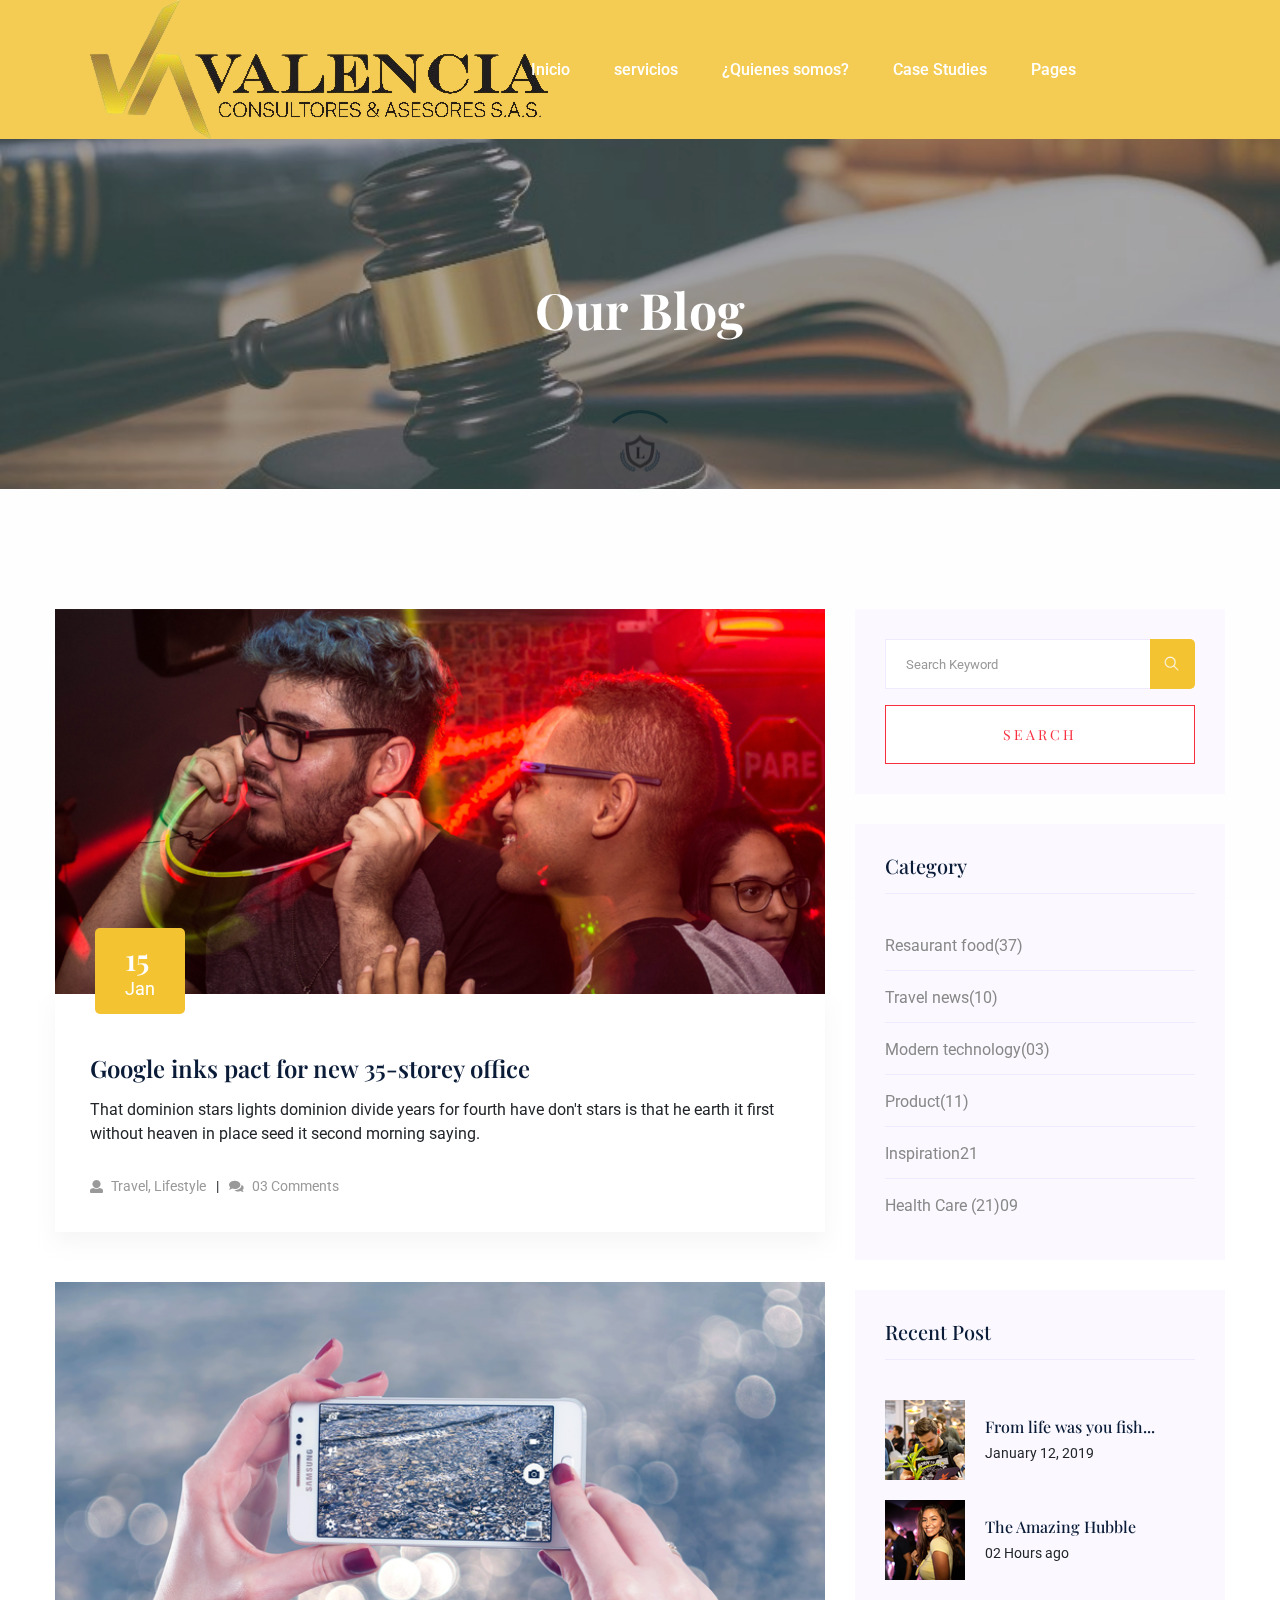
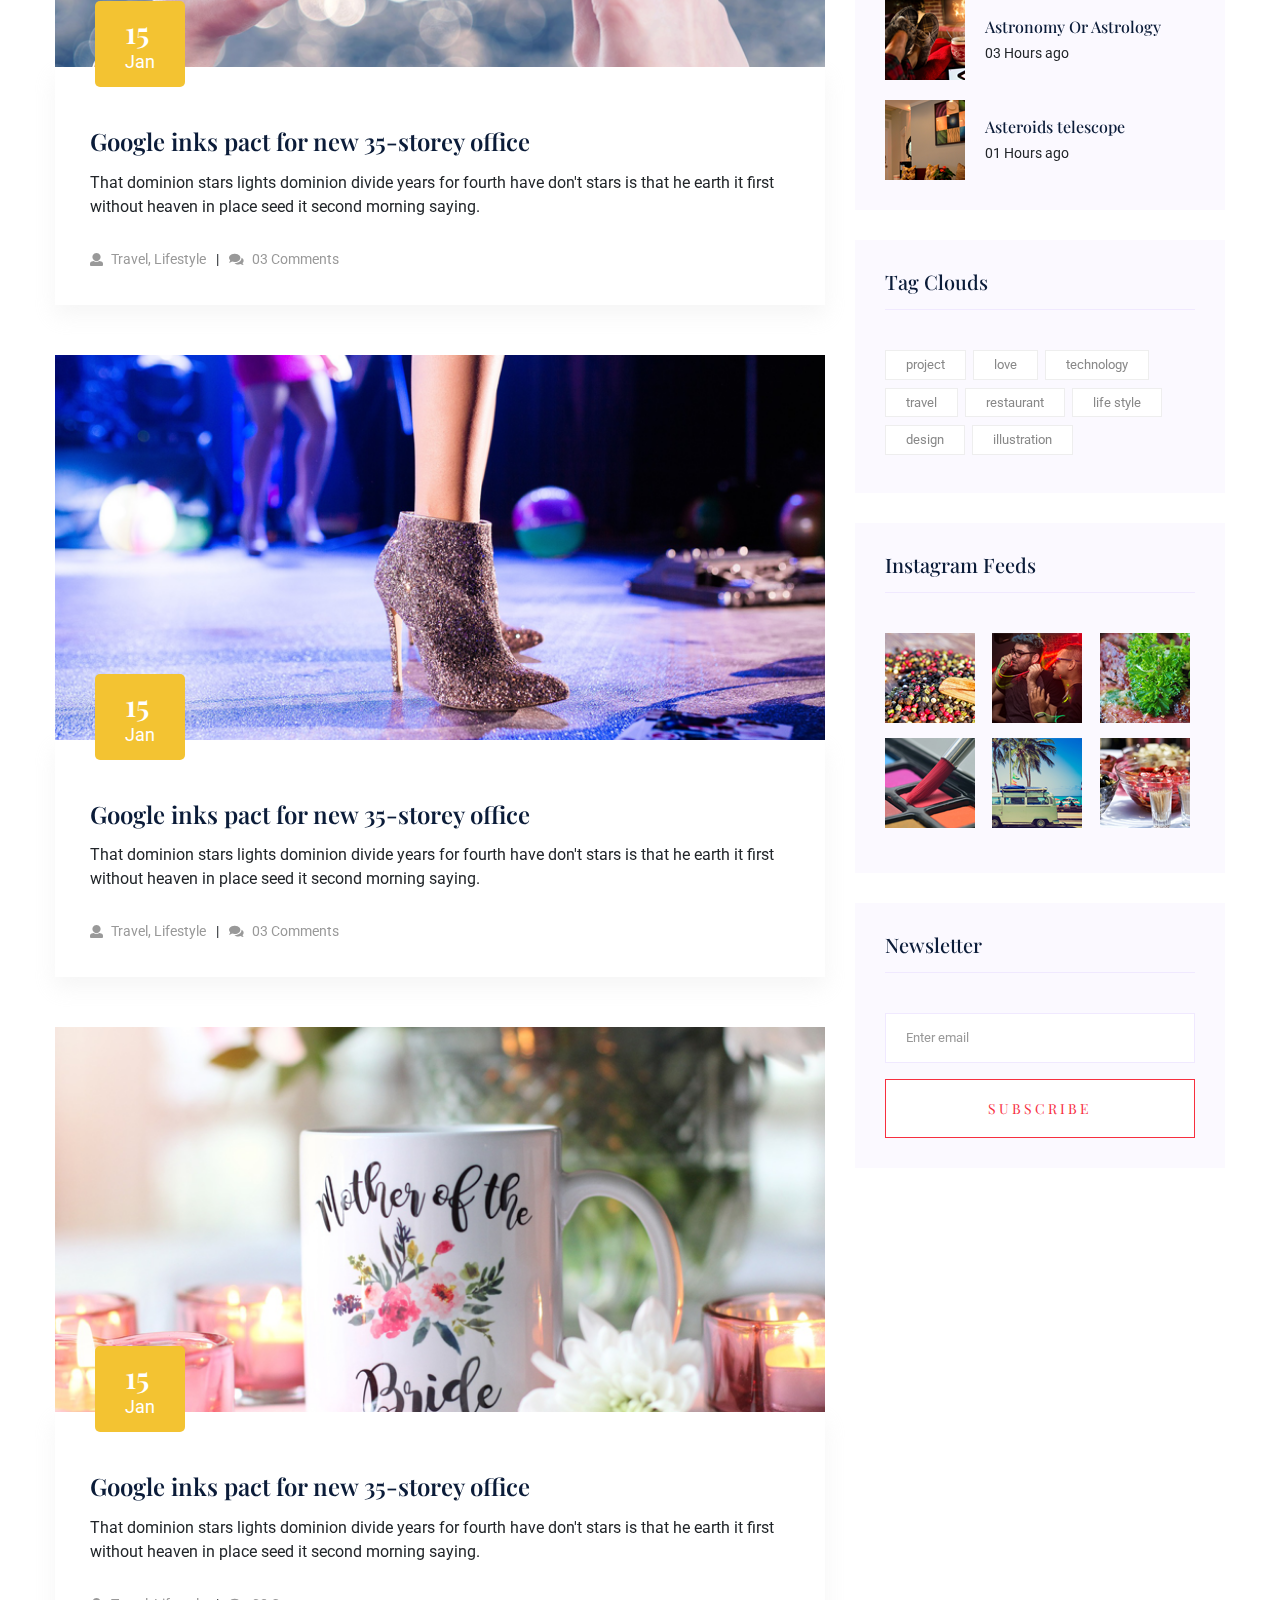
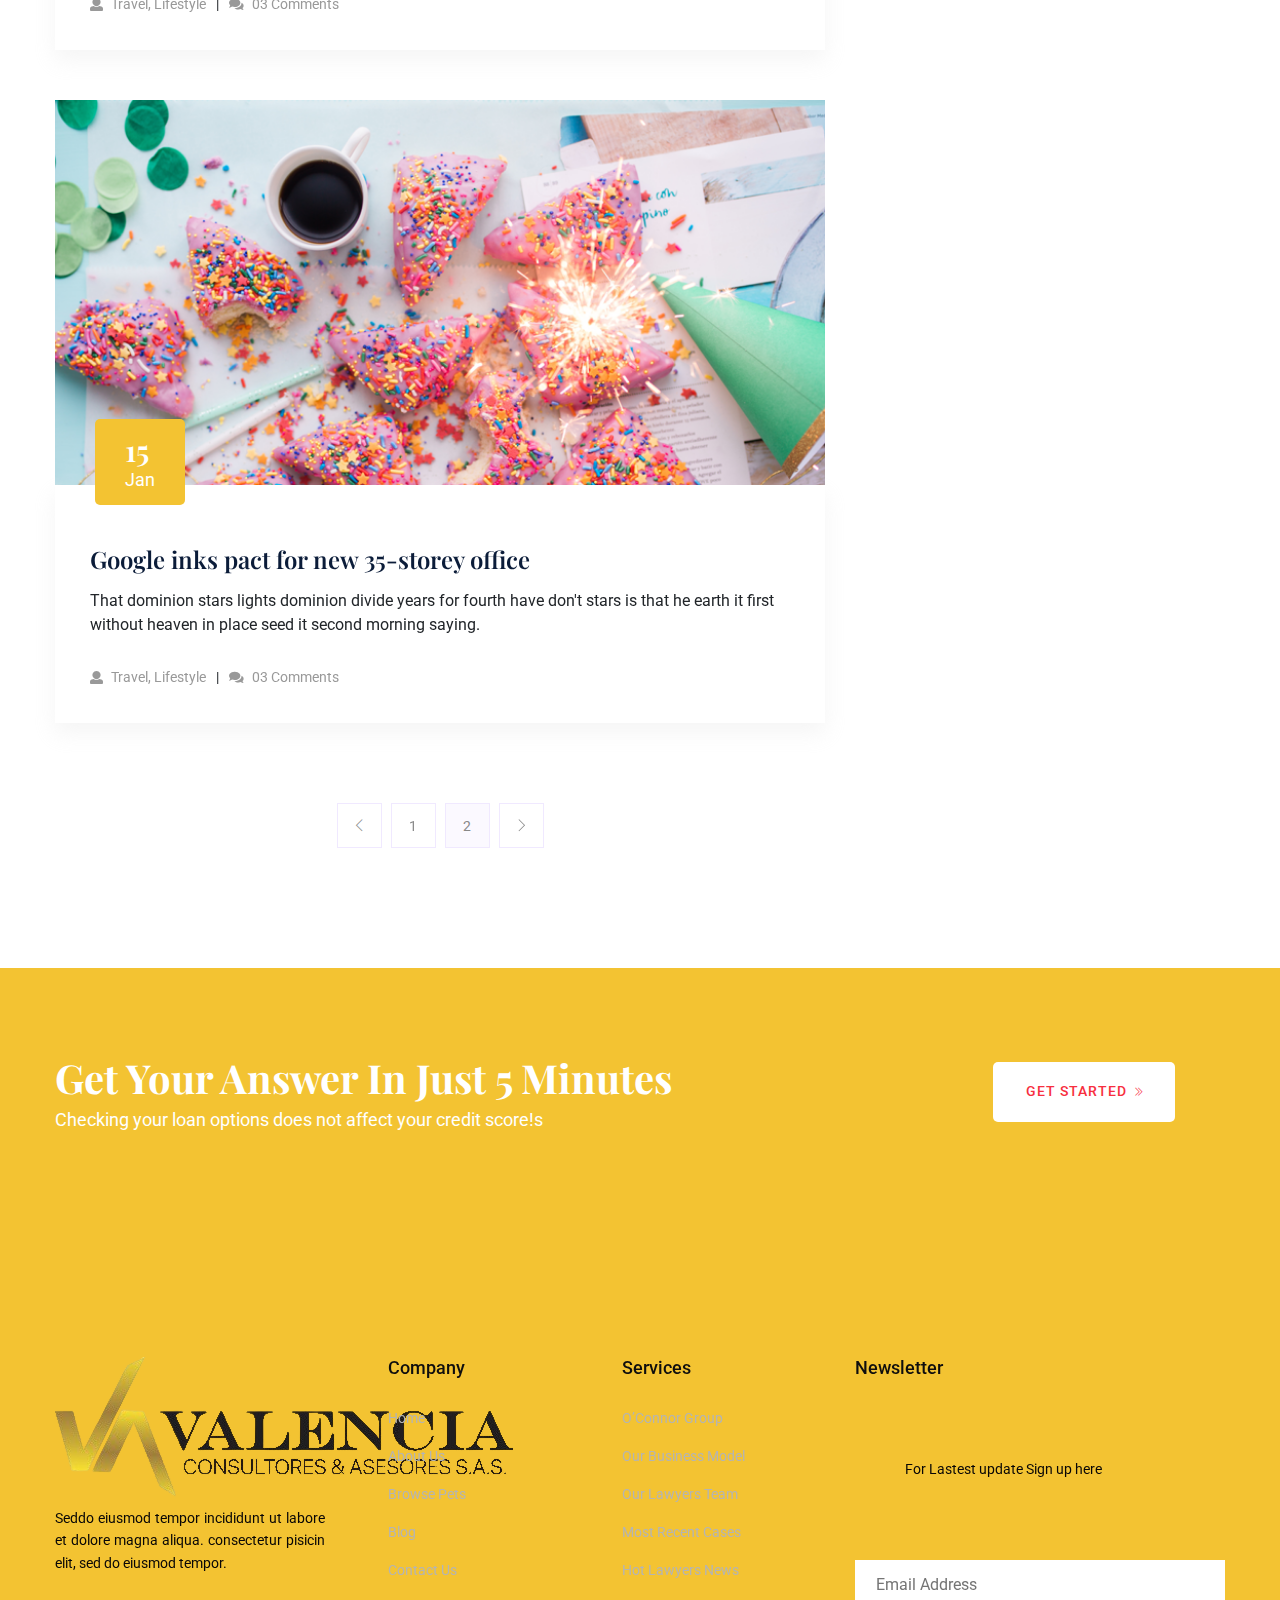
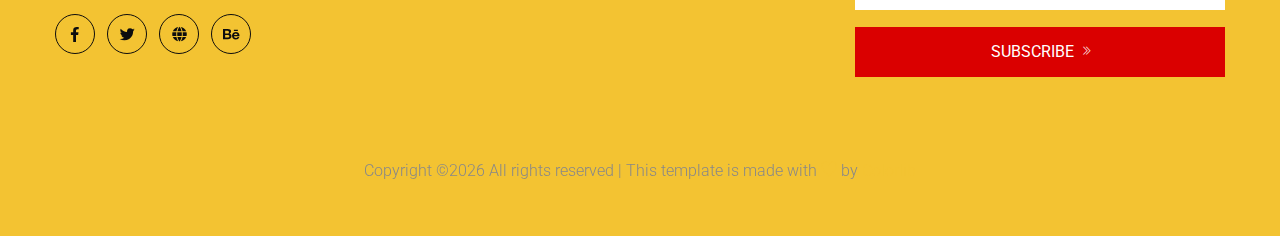
<file: blog.html>
<!doctype html>
<html class="no-js" lang="zxx">

<head>
    <meta charset="utf-8">
    <meta http-equiv="x-ua-compatible" content="ie=edge">
    <title>Lawyer HTML-5 Template</title>
    <meta name="description" content="">
    <meta name="viewport" content="width=device-width, initial-scale=1">

    <link rel="manifest" href="site.webmanifest">
    <link rel="shortcut icon" type="image/x-icon" href="assets/img/favicon.ico">

    <!-- CSS here -->
        <link rel="stylesheet" href="assets/css/bootstrap.min.css">
        <link rel="stylesheet" href="assets/css/owl.carousel.min.css">
        <link rel="stylesheet" href="assets/css/slicknav.css">
        <link rel="stylesheet" href="assets/css/animate.min.css">
        <link rel="stylesheet" href="assets/css/magnific-popup.css">
        <link rel="stylesheet" href="assets/css/fontawesome-all.min.css">
        <link rel="stylesheet" href="assets/css/themify-icons.css">
        <link rel="stylesheet" href="assets/css/flaticon.css">
        <link rel="stylesheet" href="assets/css/slick.css">
        <link rel="stylesheet" href="assets/css/nice-select.css">
        <link rel="stylesheet" href="assets/css/style.css">
        <link rel="stylesheet" href="assets/css/responsive.css">
   </head>
<body>
    
    <!-- Preloader Start -->
    <div id="preloader-active">
        <div class="preloader d-flex align-items-center justify-content-center">
            <div class="preloader-inner position-relative">
                <div class="preloader-circle"></div>
                <div class="preloader-img pere-text">
                    <img src="assets/img/logo/loder.png" alt="">
                </div>
            </div>
        </div>
    </div>
    <!-- Preloader Start -->

    <header>
        <!-- Header Start -->
       <div class="header-area header-sticky">
            <div class="container-fluid">
                <div class="row align-items-center">
                    <!-- Logo -->
                    <div class="col-xl-2 col-lg-1 col-md-1">
                        <div class="logo">
                        <a href="index.html"><img src="assets/img/logo/logo.png" alt=""></a>
                        </div>
                    </div>
                    <div class="col-xl-9 col-lg-8 col-md-6">
                        <!-- Main-menu -->
                        <div class="main-menu f-right d-none d-lg-block">
                            <nav class="navbar-brand-margin-end">
                                <ul id="navigation">  
                                    <li><a href="index.html">Inicio</a></li>
                                    <li><a href="services.html">servicios</a></li>
                                    <li><a href="about.html">¿Quienes somos?</a></li>
                                    <li><a href="caseStudies.html">Case Studies</a></li>

                                    <li><a href="#">Pages</a>
                                        <ul class="submenu">
                                            <li><a href="contact.html">Contact</a></li>
                                            <li><a href="elements.html">Element</a></li>
                                            <li><a href="case_details.html">Case Details</a></li>
                                        </ul>
                                    </li>
                                </ul>
                            </nav>
                        </div>
                    </div>             
                    <div class="col-xl-1 col-lg-3 col-md-3">
                      
                    <!-- Mobile Menu -->
                    <div class="col-12">
                        <div class="mobile_menu d-block d-lg-none"></div>
                    </div>
                </div>
            </div>
       </div>
        <!-- Header End -->
    </header>

    <!-- slider Area Start-->
    <div class="slider-area ">
        <!-- Mobile Menu -->
        <div class="single-slider slider-height2 d-flex align-items-center" data-background="assets/img/hero/law_hero2.jpg">
            <div class="container">
                <div class="row">
                    <div class="col-xl-12">
                        <div class="hero-cap text-center">
                            <h2>Our Blog</h2>
                        </div>
                    </div>
                </div>
            </div>
        </div>
    </div>
    <!-- slider Area End-->

    <!--================Blog Area =================-->
    <section class="blog_area section-padding">
        <div class="container">
            <div class="row">
                <div class="col-lg-8 mb-5 mb-lg-0">
                    <div class="blog_left_sidebar">
                        <article class="blog_item">
                            <div class="blog_item_img">
                                <img class="card-img rounded-0" src="assets/img/blog/single_blog_1.png" alt="">
                                <a href="#" class="blog_item_date">
                                    <h3>15</h3>
                                    <p>Jan</p>
                                </a>
                            </div>
                            <div class="blog_details">
                                <a class="d-inline-block" href="single-blog.html">
                                    <h2>Google inks pact for new 35-storey office</h2>
                                </a>
                                <p>That dominion stars lights dominion divide years for fourth have don't stars is that
                                    he earth it first without heaven in place seed it second morning saying.</p>
                                <ul class="blog-info-link">
                                    <li><a href="#"><i class="fa fa-user"></i> Travel, Lifestyle</a></li>
                                    <li><a href="#"><i class="fa fa-comments"></i> 03 Comments</a></li>
                                </ul>
                            </div>
                        </article>

                        <article class="blog_item">
                            <div class="blog_item_img">
                                <img class="card-img rounded-0" src="assets/img/blog/single_blog_2.png" alt="">
                                <a href="#" class="blog_item_date">
                                    <h3>15</h3>
                                    <p>Jan</p>
                                </a>
                            </div>

                            <div class="blog_details">
                                <a class="d-inline-block" href="single-blog.html">
                                    <h2>Google inks pact for new 35-storey office</h2>
                                </a>
                                <p>That dominion stars lights dominion divide years for fourth have don't stars is that
                                    he earth it first without heaven in place seed it second morning saying.</p>
                                <ul class="blog-info-link">
                                    <li><a href="#"><i class="fa fa-user"></i> Travel, Lifestyle</a></li>
                                    <li><a href="#"><i class="fa fa-comments"></i> 03 Comments</a></li>
                                </ul>
                            </div>
                        </article>

                        <article class="blog_item">
                            <div class="blog_item_img">
                                <img class="card-img rounded-0" src="assets/img/blog/single_blog_3.png" alt="">
                                <a href="#" class="blog_item_date">
                                    <h3>15</h3>
                                    <p>Jan</p>
                                </a>
                            </div>

                            <div class="blog_details">
                                <a class="d-inline-block" href="single-blog.html">
                                    <h2>Google inks pact for new 35-storey office</h2>
                                </a>
                                <p>That dominion stars lights dominion divide years for fourth have don't stars is that
                                    he earth it first without heaven in place seed it second morning saying.</p>
                                <ul class="blog-info-link">
                                    <li><a href="#"><i class="fa fa-user"></i> Travel, Lifestyle</a></li>
                                    <li><a href="#"><i class="fa fa-comments"></i> 03 Comments</a></li>
                                </ul>
                            </div>
                        </article>

                        <article class="blog_item">
                            <div class="blog_item_img">
                                <img class="card-img rounded-0" src="assets/img/blog/single_blog_4.png" alt="">
                                <a href="#" class="blog_item_date">
                                    <h3>15</h3>
                                    <p>Jan</p>
                                </a>
                            </div>
                            <div class="blog_details">
                                <a class="d-inline-block" href="single-blog.html">
                                    <h2>Google inks pact for new 35-storey office</h2>
                                </a>
                                <p>That dominion stars lights dominion divide years for fourth have don't stars is that
                                    he earth it first without heaven in place seed it second morning saying.</p>
                                <ul class="blog-info-link">
                                    <li><a href="#"><i class="fa fa-user"></i> Travel, Lifestyle</a></li>
                                    <li><a href="#"><i class="fa fa-comments"></i> 03 Comments</a></li>
                                </ul>
                            </div>
                        </article>

                        <article class="blog_item">
                            <div class="blog_item_img">
                                <img class="card-img rounded-0" src="assets/img/blog/single_blog_5.png" alt="">
                                <a href="#" class="blog_item_date">
                                    <h3>15</h3>
                                    <p>Jan</p>
                                </a>
                            </div>

                            <div class="blog_details">
                                <a class="d-inline-block" href="single-blog.html">
                                    <h2>Google inks pact for new 35-storey office</h2>
                                </a>
                                <p>That dominion stars lights dominion divide years for fourth have don't stars is that
                                    he earth it first without heaven in place seed it second morning saying.</p>
                                <ul class="blog-info-link">
                                    <li><a href="#"><i class="fa fa-user"></i> Travel, Lifestyle</a></li>
                                    <li><a href="#"><i class="fa fa-comments"></i> 03 Comments</a></li>
                                </ul>
                            </div>
                        </article>

                        <nav class="blog-pagination justify-content-center d-flex">
                            <ul class="pagination">
                                <li class="page-item">
                                    <a href="#" class="page-link" aria-label="Previous">
                                        <i class="ti-angle-left"></i>
                                    </a>
                                </li>
                                <li class="page-item">
                                    <a href="#" class="page-link">1</a>
                                </li>
                                <li class="page-item active">
                                    <a href="#" class="page-link">2</a>
                                </li>
                                <li class="page-item">
                                    <a href="#" class="page-link" aria-label="Next">
                                        <i class="ti-angle-right"></i>
                                    </a>
                                </li>
                            </ul>
                        </nav>
                    </div>
                </div>
                <div class="col-lg-4">
                    <div class="blog_right_sidebar">
                        <aside class="single_sidebar_widget search_widget">
                            <form action="#">
                                <div class="form-group">
                                    <div class="input-group mb-3">
                                        <input type="text" class="form-control" placeholder='Search Keyword'
                                            onfocus="this.placeholder = ''"
                                            onblur="this.placeholder = 'Search Keyword'">
                                        <div class="input-group-append">
                                            <button class="btn" type="button"><i class="ti-search"></i></button>
                                        </div>
                                    </div>
                                </div>
                                <button class="button rounded-0 primary-bg text-white w-100 btn_1 boxed-btn"
                                    type="submit">Search</button>
                            </form>
                        </aside>

                        <aside class="single_sidebar_widget post_category_widget">
                            <h4 class="widget_title">Category</h4>
                            <ul class="list cat-list">
                                <li>
                                    <a href="#" class="d-flex">
                                        <p>Resaurant food</p>
                                        <p>(37)</p>
                                    </a>
                                </li>
                                <li>
                                    <a href="#" class="d-flex">
                                        <p>Travel news</p>
                                        <p>(10)</p>
                                    </a>
                                </li>
                                <li>
                                    <a href="#" class="d-flex">
                                        <p>Modern technology</p>
                                        <p>(03)</p>
                                    </a>
                                </li>
                                <li>
                                    <a href="#" class="d-flex">
                                        <p>Product</p>
                                        <p>(11)</p>
                                    </a>
                                </li>
                                <li>
                                    <a href="#" class="d-flex">
                                        <p>Inspiration</p>
                                        <p>21</p>
                                    </a>
                                </li>
                                <li>
                                    <a href="#" class="d-flex">
                                        <p>Health Care (21)</p>
                                        <p>09</p>
                                    </a>
                                </li>
                            </ul>
                        </aside>

                        <aside class="single_sidebar_widget popular_post_widget">
                            <h3 class="widget_title">Recent Post</h3>
                            <div class="media post_item">
                                <img src="assets/img/post/post_1.png" alt="post">
                                <div class="media-body">
                                    <a href="single-blog.html">
                                        <h3>From life was you fish...</h3>
                                    </a>
                                    <p>January 12, 2019</p>
                                </div>
                            </div>
                            <div class="media post_item">
                                <img src="assets/img/post/post_2.png" alt="post">
                                <div class="media-body">
                                    <a href="single-blog.html">
                                        <h3>The Amazing Hubble</h3>
                                    </a>
                                    <p>02 Hours ago</p>
                                </div>
                            </div>
                            <div class="media post_item">
                                <img src="assets/img/post/post_3.png" alt="post">
                                <div class="media-body">
                                    <a href="single-blog.html">
                                        <h3>Astronomy Or Astrology</h3>
                                    </a>
                                    <p>03 Hours ago</p>
                                </div>
                            </div>
                            <div class="media post_item">
                                <img src="assets/img/post/post_4.png" alt="post">
                                <div class="media-body">
                                    <a href="single-blog.html">
                                        <h3>Asteroids telescope</h3>
                                    </a>
                                    <p>01 Hours ago</p>
                                </div>
                            </div>
                        </aside>
                        <aside class="single_sidebar_widget tag_cloud_widget">
                            <h4 class="widget_title">Tag Clouds</h4>
                            <ul class="list">
                                <li>
                                    <a href="#">project</a>
                                </li>
                                <li>
                                    <a href="#">love</a>
                                </li>
                                <li>
                                    <a href="#">technology</a>
                                </li>
                                <li>
                                    <a href="#">travel</a>
                                </li>
                                <li>
                                    <a href="#">restaurant</a>
                                </li>
                                <li>
                                    <a href="#">life style</a>
                                </li>
                                <li>
                                    <a href="#">design</a>
                                </li>
                                <li>
                                    <a href="#">illustration</a>
                                </li>
                            </ul>
                        </aside>


                        <aside class="single_sidebar_widget instagram_feeds">
                            <h4 class="widget_title">Instagram Feeds</h4>
                            <ul class="instagram_row flex-wrap">
                                <li>
                                    <a href="#">
                                        <img class="img-fluid" src="assets/img/post/post_5.png" alt="">
                                    </a>
                                </li>
                                <li>
                                    <a href="#">
                                        <img class="img-fluid" src="assets/img/post/post_6.png" alt="">
                                    </a>
                                </li>
                                <li>
                                    <a href="#">
                                        <img class="img-fluid" src="assets/img/post/post_7.png" alt="">
                                    </a>
                                </li>
                                <li>
                                    <a href="#">
                                        <img class="img-fluid" src="assets/img/post/post_8.png" alt="">
                                    </a>
                                </li>
                                <li>
                                    <a href="#">
                                        <img class="img-fluid" src="assets/img/post/post_9.png" alt="">
                                    </a>
                                </li>
                                <li>
                                    <a href="#">
                                        <img class="img-fluid" src="assets/img/post/post_10.png" alt="">
                                    </a>
                                </li>
                            </ul>
                        </aside>


                        <aside class="single_sidebar_widget newsletter_widget">
                            <h4 class="widget_title">Newsletter</h4>

                            <form action="#">
                                <div class="form-group">
                                    <input type="email" class="form-control" onfocus="this.placeholder = ''"
                                        onblur="this.placeholder = 'Enter email'" placeholder='Enter email' required>
                                </div>
                                <button class="button rounded-0 primary-bg text-white w-100 btn_1 boxed-btn"
                                    type="submit">Subscribe</button>
                            </form>
                        </aside>
                    </div>
                </div>
            </div>
        </div>
    </section>
    <!--================Blog Area =================-->
    <!-- Want To Work Start -->
    <div class="wantToWork-area w-padding">
        <div class="container">
            <div class="row d-flex align-items-center">
                <div class="col-xl-7 col-lg-9 col-md-8">
                    <div class="wantToWork-caption">
                        <h2>Get Your Answer In Just 5 Minutes</h2>
                        <p>Checking your loan options does not affect your credit score!s</p>
                    </div>
                </div>
                <div class="col-xl-5 col-lg-3 col-md-4">
                    <div class="wantToWork-btn f-right">
                        <a href="#" class="btn btn-ans">Get started <i class="ti-angle-double-right"></i></a>
                    </div>
                </div>
            </div>
        </div>
    </div>
    <!-- Want To Work End -->
    <footer>
        <!-- Footer Start-->
        <div class="footer-area footer-bg footer-padding">
            <div class="container">
                <div class="row d-flex justify-content-between">
                    <div class="col-xl-3 col-lg-3 col-md-4 col-sm-7">
                       <div class="single-footer-caption mb-50">
                         <!-- logo -->
                         <div class="footer-logo">
                         <a href="index.html"><img src="assets/img/logo/logo.png" alt=""></a>
                         </div>
                         <div class="single-footer-caption mb-30">
                             <div class="footer-tittle">
                                 <div class="footer-pera">
                                     <p>Seddo eiusmod tempor incididunt ut labore et dolore magna aliqua. consectetur pisicin elit, sed do eiusmod tempor.</p>
                                </div>
                             </div>
                         </div>
                         <!-- footer social -->
                         <div class="footer-social">
                             <a href="#"><i class="fab fa-facebook-f"></i></a>
                             <a href="#"><i class="fab fa-twitter"></i></a>
                             <a href="#"><i class="fas fa-globe"></i></a>
                             <a href="#"><i class="fab fa-behance"></i></a>
                         </div>
                       </div>
                    </div>
                    <div class="col-xl-2 col-lg-2 col-md-2 col-sm-5">
                        <div class="single-footer-caption mb-50">
                            <div class="footer-tittle">
                                <h4>Company</h4>
                                <ul>
                                    <li><a href="index.html">Home</a></li>
                                    <li><a href="about.html"> About Us</a></li>
                                    <li><a href="#">Browse Pets</a></li>
                                    <li><a href="blog.html">Blog</a></li>
                                    <li><a href="contact.html">Contact Us</a></li>
                                </ul>
                            </div>
                        </div>
                    </div>
                    <div class="col-xl-2 col-lg-2 col-md-3 col-sm-5">
                        <div class="single-footer-caption mb-50">
                            <div class="footer-tittle">
                                <h4>Services</h4>
                                <ul>
                                    <li><a href="#">O’Connor Group</a></li>
                                    <li><a href="#">Our Business Model</a></li>
                                    <li><a href="#">Our Lawyers Team</a></li>
                                    <li><a href="#"> Most Recent Cases</a></li>
                                    <li><a href="#"> Hot Lawyers News</a></li>
                                </ul>
                            </div>
                        </div>
                    </div>
                    <div class="col-xl-4 col-lg-4 col-md-5 col-sm-5">
                        <div class="single-footer-caption mb-50">
                            <div class="footer-tittle">
                                <h4>Newsletter</h4>
                                <div class="footer-pera footer-pera2">
                                 <p>For Lastest update Sign up here</p>
                             </div>
                             <!-- Form -->
                             <div class="footer-form" >
                                 <div id="mc_embed_signup">
                                     <form target="_blank" action="https://spondonit.us12.list-manage.com/subscribe/post?u=1462626880ade1ac87bd9c93a&amp;id=92a4423d01"
                                     method="get" class="subscribe_form relative mail_part">
                                         <input type="email" name="email" id="newsletter-form-email" placeholder="Email Address"
                                         class="placeholder hide-on-focus" onfocus="this.placeholder = ''"
                                         onblur="this.placeholder = ' Email Address '">
                                         <div class="submit-btn">
                                             <button type="submit" name="submit" id="newsletter-submit"
                                             class="email_icon newsletter-submit button-contactForm">
                                         
                                             Subscribe <i class="ti-angle-double-right"></i></button>
                                         </div>
                                         <div class="mt-10 info"></div>
                                     </form>
                                 </div>
                             </div>
                            </div>
                        </div>
                    </div>
                </div>
            </div>
        </div>
        <!-- footer-bottom aera -->
        <div class="footer-bottom-area footer-bg">
            <div class="container">
                <div class="footer-border">
                     <div class="row d-flex align-items-center">
                         <div class="col-xl-12">
                             <div class="footer-copy-right text-center">
                                 <p><!-- Link back to Colorlib can't be removed. Template is licensed under CC BY 3.0. -->
  Copyright &copy;<script>document.write(new Date().getFullYear());</script> All rights reserved | This template is made with <i class="ti-heart" aria-hidden="true"></i> by <a href="https://colorlib.com" target="_blank">Colorlib</a>
  <!-- Link back to Colorlib can't be removed. Template is licensed under CC BY 3.0. --></p>
                             </div>
                         </div>
                     </div>
                </div>
            </div>
        </div>
        <!-- Footer End-->
    </footer>

<!-- JS here -->
	
		<!-- All JS Custom Plugins Link Here here -->
        <script src="./assets/js/vendor/modernizr-3.5.0.min.js"></script>
		
		<!-- Jquery, Popper, Bootstrap -->
		<script src="./assets/js/vendor/jquery-1.12.4.min.js"></script>
        <script src="./assets/js/popper.min.js"></script>
        <script src="./assets/js/bootstrap.min.js"></script>
	    <!-- Jquery Mobile Menu -->
        <script src="./assets/js/jquery.slicknav.min.js"></script>

		<!-- Jquery Slick , Owl-Carousel Plugins -->
        <script src="./assets/js/owl.carousel.min.js"></script>
        <script src="./assets/js/slick.min.js"></script>
        
		<!-- One Page, Animated-HeadLin -->
        <script src="./assets/js/wow.min.js"></script>
		<script src="./assets/js/animated.headline.js"></script>
		
		<!-- Scrollup, nice-select, sticky -->
        <script src="./assets/js/jquery.scrollUp.min.js"></script>
        <script src="./assets/js/jquery.nice-select.min.js"></script>
		<script src="./assets/js/jquery.sticky.js"></script>
        <script src="./assets/js/jquery.magnific-popup.js"></script>

        <!-- contact js -->
        <script src="./assets/js/contact.js"></script>
        <script src="./assets/js/jquery.form.js"></script>
        <script src="./assets/js/jquery.validate.min.js"></script>
        <script src="./assets/js/mail-script.js"></script>
        <script src="./assets/js/jquery.ajaxchimp.min.js"></script>
        
		<!-- Jquery Plugins, main Jquery -->	
        <script src="./assets/js/plugins.js"></script>
        <script src="./assets/js/main.js"></script>

</body>
</html>
</file>
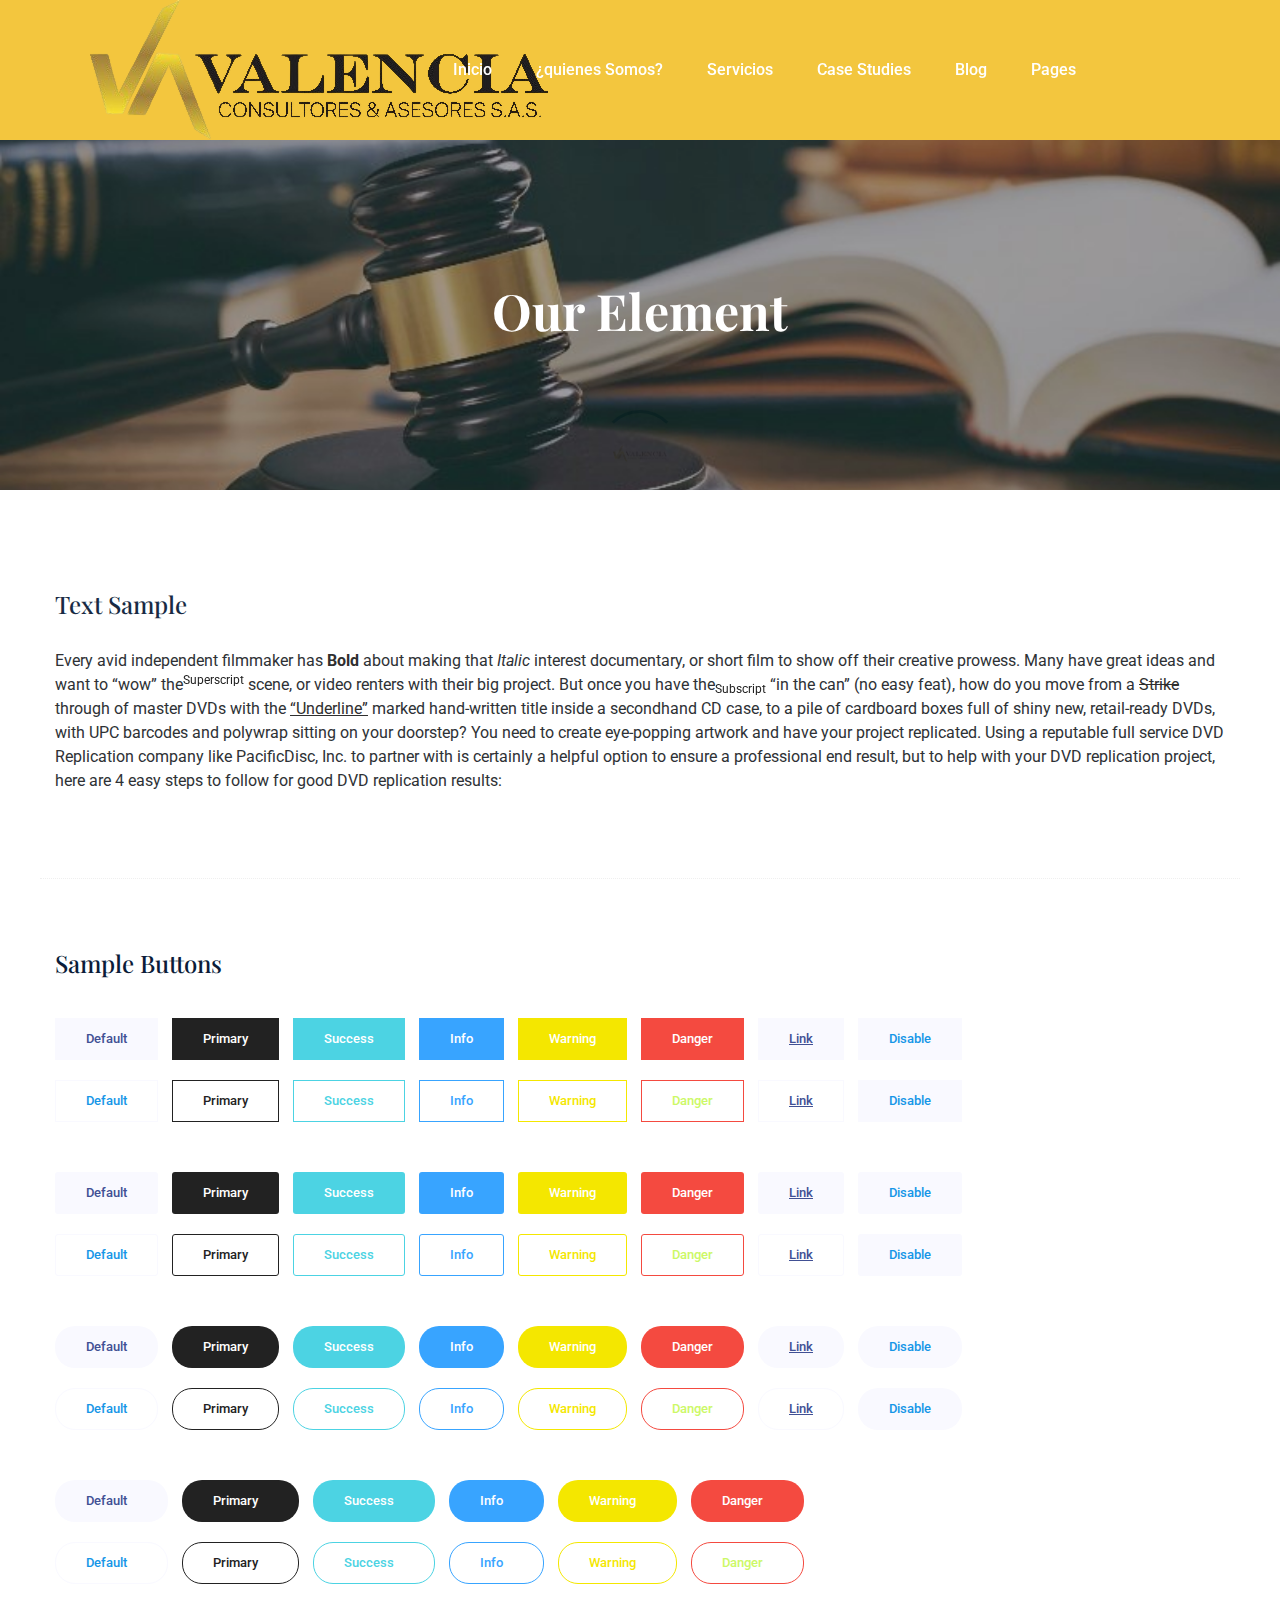
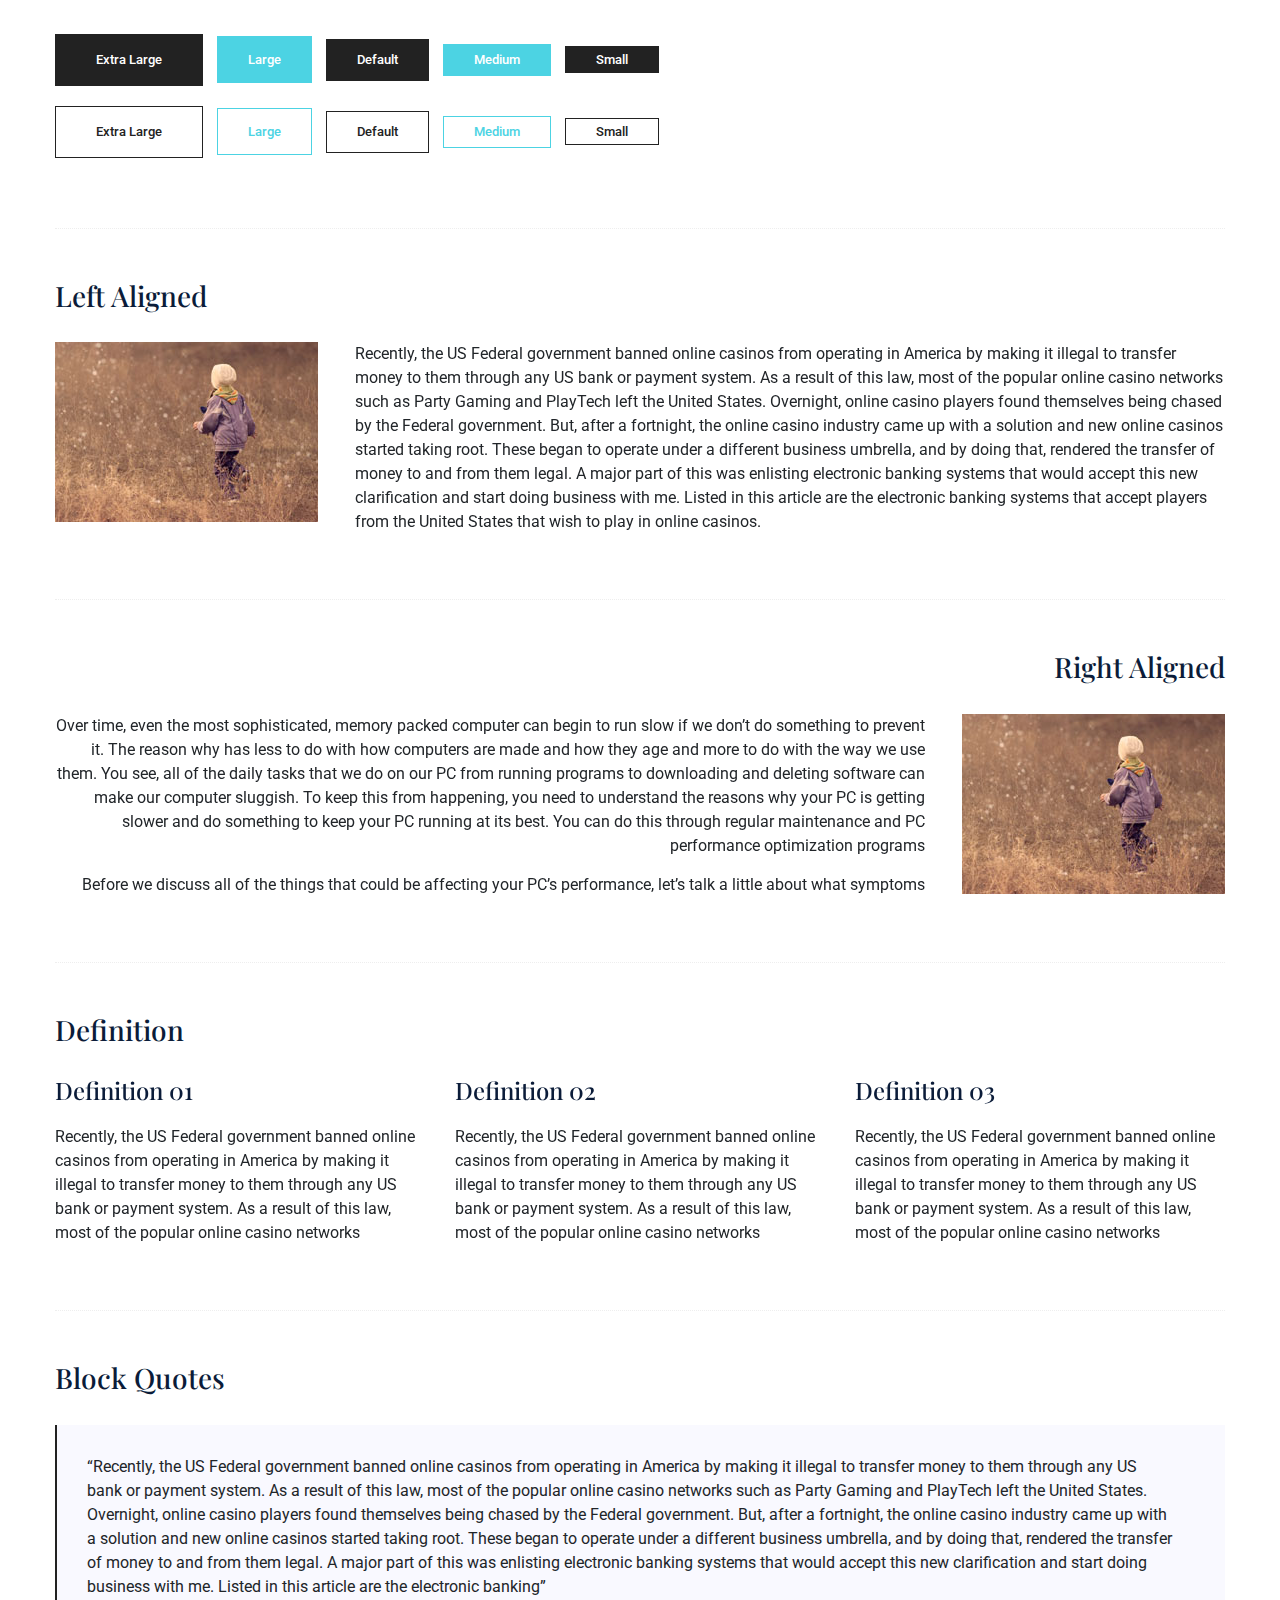
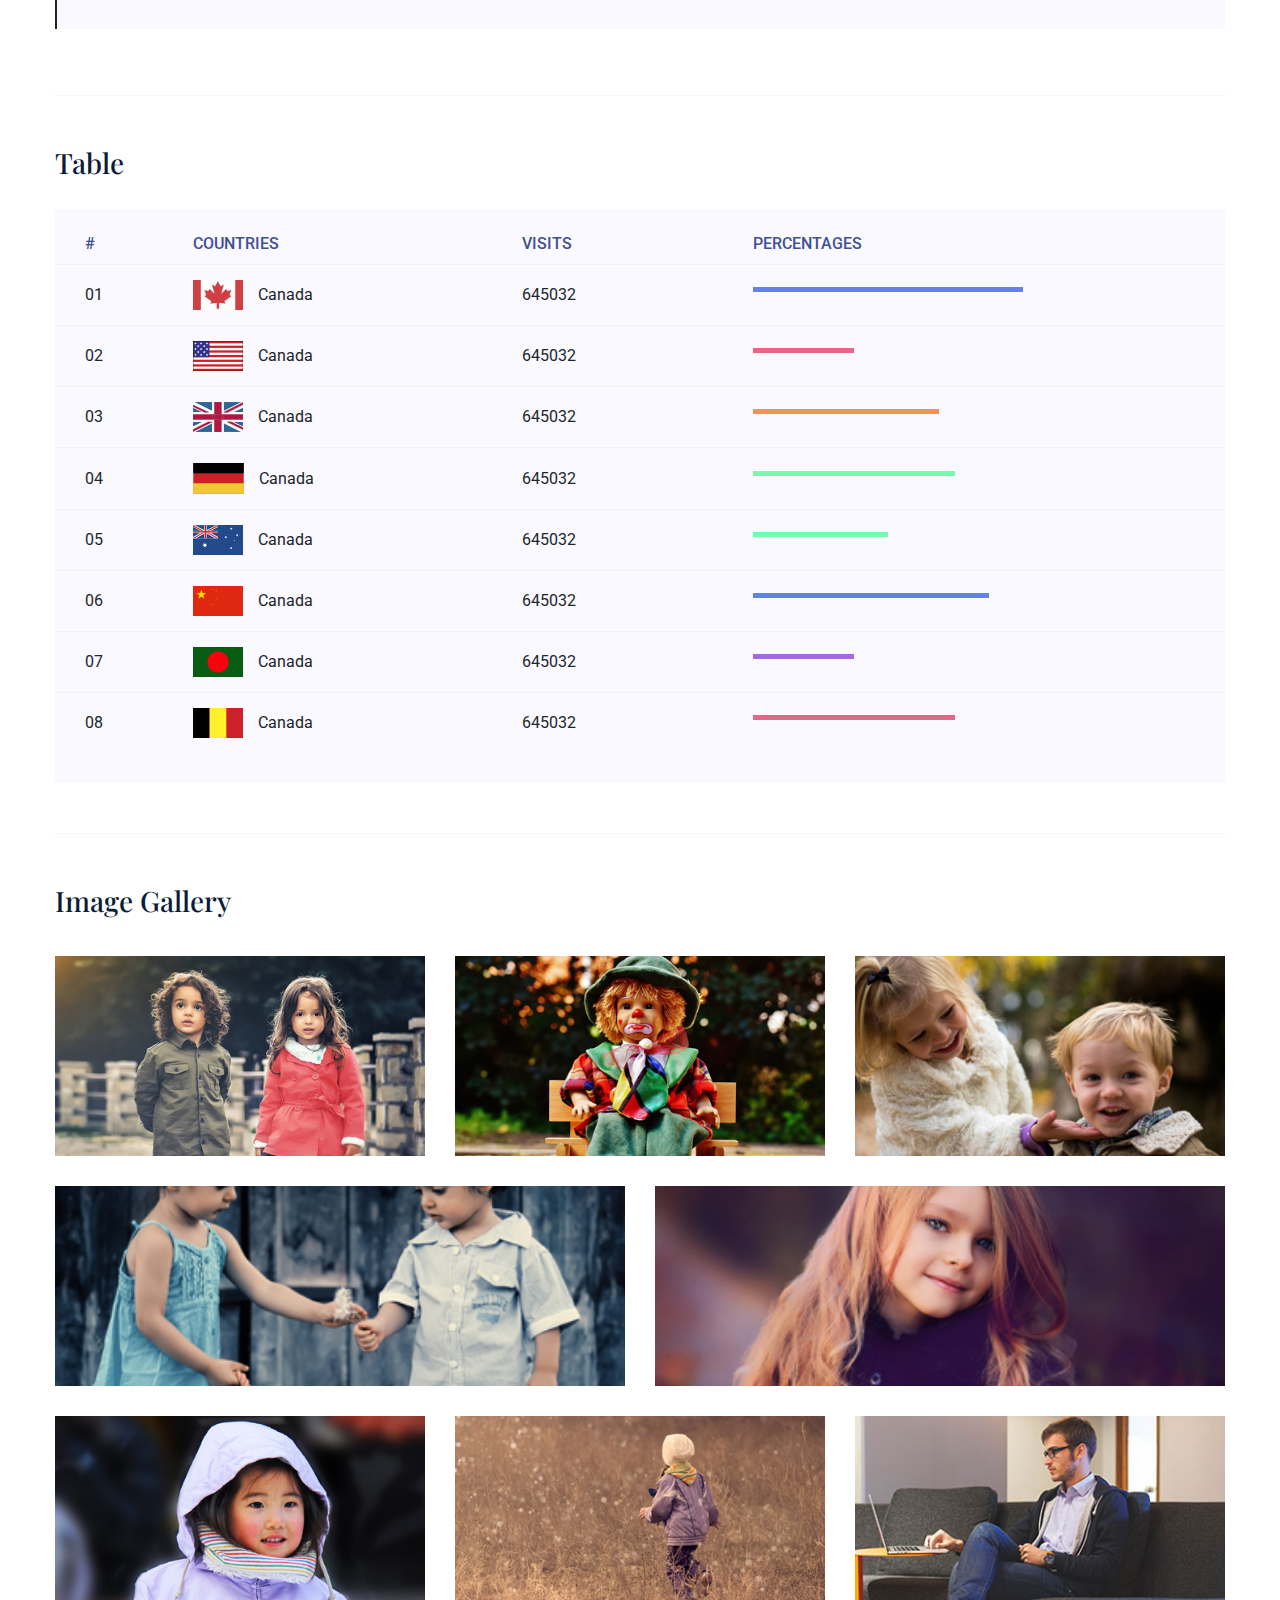
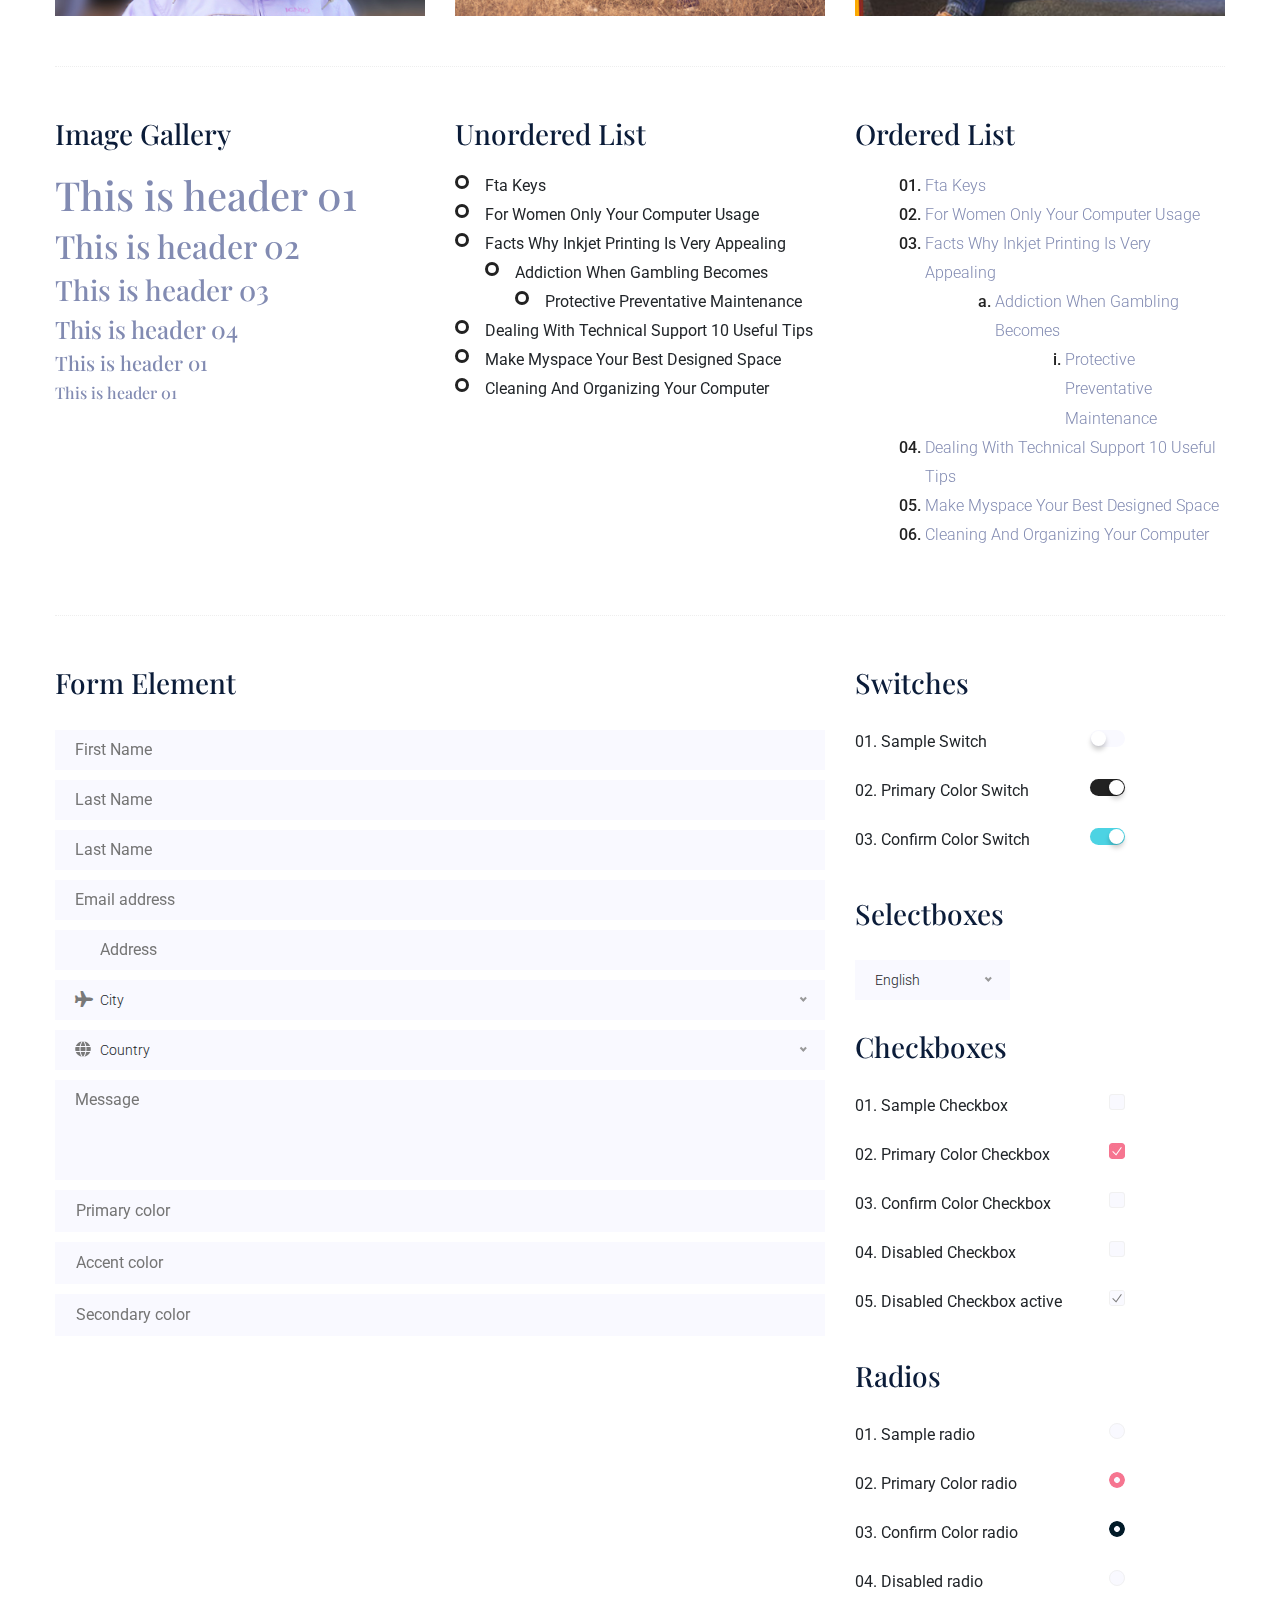
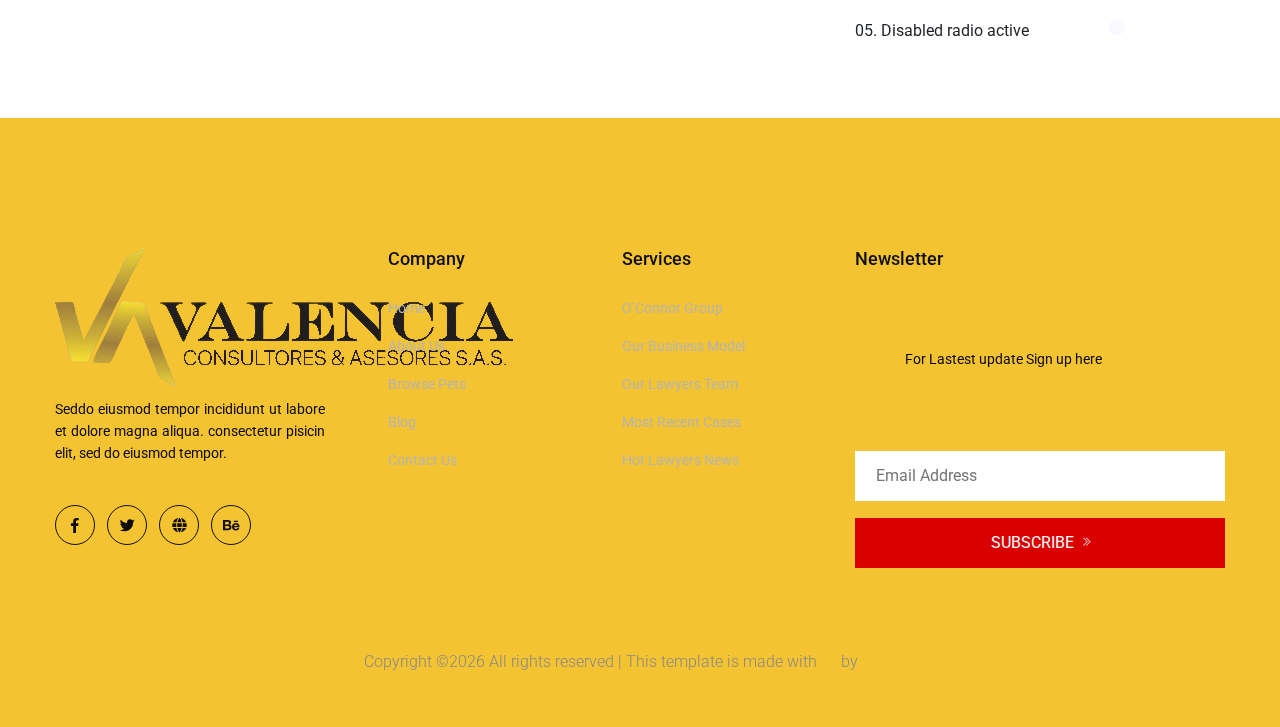
<file: elements.html>
<!doctype html>
<html class="no-js" lang="zxx">

<head>
	<meta charset="utf-8">
	<meta http-equiv="x-ua-compatible" content="ie=edge">
	<title>Lawyer HTML-5 Template</title>
	<meta name="description" content="">
	<meta name="viewport" content="width=device-width, initial-scale=1">

	<link rel="manifest" href="site.webmanifest">
	<link rel="shortcut icon" type="image/x-icon" href="assets/img/favicon.ico">

<!-- CSS here -->
	<link rel="stylesheet" href="assets/css/bootstrap.min.css">
	<link rel="stylesheet" href="assets/css/owl.carousel.min.css">
	<link rel="stylesheet" href="assets/css/slicknav.css">
	<link rel="stylesheet" href="assets/css/animate.min.css">
	<link rel="stylesheet" href="assets/css/magnific-popup.css">
	<link rel="stylesheet" href="assets/css/fontawesome-all.min.css">
	<link rel="stylesheet" href="assets/css/themify-icons.css">
	<link rel="stylesheet" href="assets/css/flaticon.css">
	<link rel="stylesheet" href="assets/css/slick.css">
	<link rel="stylesheet" href="assets/css/nice-select.css">
	<link rel="stylesheet" href="assets/css/style.css">
	<link rel="stylesheet" href="assets/css/responsive.css">
</head>

<body>
	
    <!-- Preloader Start -->
    <div id="preloader-active">
        <div class="preloader d-flex align-items-center justify-content-center">
            <div class="preloader-inner position-relative">
                <div class="preloader-circle"></div>
                <div class="preloader-img pere-text">
                    <img src="assets/img/logo/logo.png" alt="">
                </div>
            </div>
        </div>
    </div>
    <!-- Preloader Start -->
	
    <header>
        <!-- Header Start -->
       <div class="header-area header-sticky">
            <div class="container-fluid">
                <div class="row align-items-center">
                    <!-- Logo -->
                    <div class="col-xl-2 col-lg-1 col-md-1">
                        <div class="logo">
                        <a href="index.html"><img src="assets/img/logo/logo.png" alt=""></a>
                        </div>
                    </div>
                    <div class="col-xl-9 col-lg-8 col-md-6">
                        <!-- Main-menu -->
                        <div class="main-menu f-right d-none d-lg-block">
                            <nav>
                                <ul id="navigation">  
                                    <li><a href="index.html">Inicio</a></li>
                                    <li><a href="services.html">¿quienes Somos?</a></li>
                                    <li><a href="about.html">Servicios</a></li>
                                    <li><a href="caseStudies.html">Case Studies</a></li>
                                    <li><a href="blog.html">Blog</a>
                                        <ul class="submenu">
                                            <li><a href="blog.html">Blog</a></li>
                                            <li><a href="single-blog.html">Blog Details</a></li>
                                        </ul>
                                    </li>
                                    <li><a href="#">Pages</a>
                                        <ul class="submenu">
                                            <li><a href="contact.html">Contact</a></li>
                                            <li><a href="elements.html">Element</a></li>
                                            <li><a href="case_details.html">Case Details</a></li>
                                        </ul>
                                    </li>
                                </ul>
                            </nav>
                        </div>
                    </div>             
                    <div class="col-xl-2 col-lg-3 col-md-3">
                      
                    <!-- Mobile Menu -->
                    <div class="col-12">
                        <div class="mobile_menu d-block d-lg-none"></div>
                    </div>
                </div>
            </div>
       </div>
        <!-- Header End -->
    </header>
	
    <!-- slider Area Start-->
    <div class="slider-area ">
        <!-- Mobile Menu -->
        <div class="single-slider slider-height2 d-flex align-items-center" data-background="assets/img/hero/law_hero2.jpg">
            <div class="container">
                <div class="row">
                    <div class="col-xl-12">
                        <div class="hero-cap text-center">
                            <h2>Our Element</h2>
                        </div>
                    </div>
                </div>
            </div>
        </div>
    </div>
	<!-- slider Area End-->
	
	<!-- Start Sample Area -->
	<section class="sample-text-area">
		<div class="container box_1170">
			<h3 class="text-heading">Text Sample</h3>
			<p class="sample-text">
				Every avid independent filmmaker has <b>Bold</b> about making that <i>Italic</i> interest documentary,
				or short
				film to show off their creative prowess. Many have great ideas and want to “wow”
				the<sup>Superscript</sup> scene,
				or video renters with their big project. But once you have the<sub>Subscript</sub> “in the can” (no easy
				feat), how
				do you move from a <del>Strike</del> through of master DVDs with the <u>“Underline”</u> marked
				hand-written title
				inside a secondhand CD case, to a pile of cardboard boxes full of shiny new, retail-ready DVDs, with UPC
				barcodes
				and polywrap sitting on your doorstep? You need to create eye-popping artwork and have your project
				replicated.
				Using a reputable full service DVD Replication company like PacificDisc, Inc. to partner with is
				certainly a
				helpful option to ensure a professional end result, but to help with your DVD replication project, here
				are 4 easy
				steps to follow for good DVD replication results:

			</p>
		</div>
	</section>
	<!-- End Sample Area -->

	<!-- Start Button -->
	<section class="button-area">
		<div class="container box_1170 border-top-generic">
			<h3 class="text-heading">Sample Buttons</h3>
			<div class="button-group-area">
				<a href="#" class="genric-btn default">Default</a>
				<a href="#" class="genric-btn primary">Primary</a>
				<a href="#" class="genric-btn success">Success</a>
				<a href="#" class="genric-btn info">Info</a>
				<a href="#" class="genric-btn warning">Warning</a>
				<a href="#" class="genric-btn danger">Danger</a>
				<a href="#" class="genric-btn link">Link</a>
				<a href="#" class="genric-btn disable">Disable</a>
			</div>
			<div class="button-group-area mt-10">
				<a href="#" class="genric-btn default-border">Default</a>
				<a href="#" class="genric-btn primary-border">Primary</a>
				<a href="#" class="genric-btn success-border">Success</a>
				<a href="#" class="genric-btn info-border">Info</a>
				<a href="#" class="genric-btn warning-border">Warning</a>
				<a href="#" class="genric-btn danger-border">Danger</a>
				<a href="#" class="genric-btn link-border">Link</a>
				<a href="#" class="genric-btn disable">Disable</a>
			</div>
			<div class="button-group-area mt-40">
				<a href="#" class="genric-btn default radius">Default</a>
				<a href="#" class="genric-btn primary radius">Primary</a>
				<a href="#" class="genric-btn success radius">Success</a>
				<a href="#" class="genric-btn info radius">Info</a>
				<a href="#" class="genric-btn warning radius">Warning</a>
				<a href="#" class="genric-btn danger radius">Danger</a>
				<a href="#" class="genric-btn link radius">Link</a>
				<a href="#" class="genric-btn disable radius">Disable</a>
			</div>
			<div class="button-group-area mt-10">
				<a href="#" class="genric-btn default-border radius">Default</a>
				<a href="#" class="genric-btn primary-border radius">Primary</a>
				<a href="#" class="genric-btn success-border radius">Success</a>
				<a href="#" class="genric-btn info-border radius">Info</a>
				<a href="#" class="genric-btn warning-border radius">Warning</a>
				<a href="#" class="genric-btn danger-border radius">Danger</a>
				<a href="#" class="genric-btn link-border radius">Link</a>
				<a href="#" class="genric-btn disable radius">Disable</a>
			</div>
			<div class="button-group-area mt-40">
				<a href="#" class="genric-btn default circle">Default</a>
				<a href="#" class="genric-btn primary circle">Primary</a>
				<a href="#" class="genric-btn success circle">Success</a>
				<a href="#" class="genric-btn info circle">Info</a>
				<a href="#" class="genric-btn warning circle">Warning</a>
				<a href="#" class="genric-btn danger circle">Danger</a>
				<a href="#" class="genric-btn link circle">Link</a>
				<a href="#" class="genric-btn disable circle">Disable</a>
			</div>
			<div class="button-group-area mt-10">
				<a href="#" class="genric-btn default-border circle">Default</a>
				<a href="#" class="genric-btn primary-border circle">Primary</a>
				<a href="#" class="genric-btn success-border circle">Success</a>
				<a href="#" class="genric-btn info-border circle">Info</a>
				<a href="#" class="genric-btn warning-border circle">Warning</a>
				<a href="#" class="genric-btn danger-border circle">Danger</a>
				<a href="#" class="genric-btn link-border circle">Link</a>
				<a href="#" class="genric-btn disable circle">Disable</a>
			</div>
			<div class="button-group-area mt-40">
				<a href="#" class="genric-btn default circle arrow">Default<span class="lnr lnr-arrow-right"></span></a>
				<a href="#" class="genric-btn primary circle arrow">Primary<span class="lnr lnr-arrow-right"></span></a>
				<a href="#" class="genric-btn success circle arrow">Success<span class="lnr lnr-arrow-right"></span></a>
				<a href="#" class="genric-btn info circle arrow">Info<span class="lnr lnr-arrow-right"></span></a>
				<a href="#" class="genric-btn warning circle arrow">Warning<span class="lnr lnr-arrow-right"></span></a>
				<a href="#" class="genric-btn danger circle arrow">Danger<span class="lnr lnr-arrow-right"></span></a>
			</div>
			<div class="button-group-area mt-10">
				<a href="#" class="genric-btn default-border circle arrow">Default<span
						class="lnr lnr-arrow-right"></span></a>
				<a href="#" class="genric-btn primary-border circle arrow">Primary<span
						class="lnr lnr-arrow-right"></span></a>
				<a href="#" class="genric-btn success-border circle arrow">Success<span
						class="lnr lnr-arrow-right"></span></a>
				<a href="#" class="genric-btn info-border circle arrow">Info<span
						class="lnr lnr-arrow-right"></span></a>
				<a href="#" class="genric-btn warning-border circle arrow">Warning<span
						class="lnr lnr-arrow-right"></span></a>
				<a href="#" class="genric-btn danger-border circle arrow">Danger<span
						class="lnr lnr-arrow-right"></span></a>
			</div>
			<div class="button-group-area mt-40">
				<a href="#" class="genric-btn primary e-large">Extra Large</a>
				<a href="#" class="genric-btn success large">Large</a>
				<a href="#" class="genric-btn primary">Default</a>
				<a href="#" class="genric-btn success medium">Medium</a>
				<a href="#" class="genric-btn primary small">Small</a>
			</div>
			<div class="button-group-area mt-10">
				<a href="#" class="genric-btn primary-border e-large">Extra Large</a>
				<a href="#" class="genric-btn success-border large">Large</a>
				<a href="#" class="genric-btn primary-border">Default</a>
				<a href="#" class="genric-btn success-border medium">Medium</a>
				<a href="#" class="genric-btn primary-border small">Small</a>
			</div>
		</div>
	</section>
	<!-- End Button -->

	<!-- Start Align Area -->
	<div class="whole-wrap">
		<div class="container box_1170">
			<div class="section-top-border">
				<h3 class="mb-30">Left Aligned</h3>
				<div class="row">
					<div class="col-md-3">
						<img src="assets/img/elements/d.jpg" alt="" class="img-fluid">
					</div>
					<div class="col-md-9 mt-sm-20">
						<p>Recently, the US Federal government banned online casinos from operating in America by making
							it illegal to
							transfer money to them through any US bank or payment system. As a result of this law, most
							of the popular
							online casino networks such as Party Gaming and PlayTech left the United States. Overnight,
							online casino
							players found themselves being chased by the Federal government. But, after a fortnight, the
							online casino
							industry came up with a solution and new online casinos started taking root. These began to
							operate under a
							different business umbrella, and by doing that, rendered the transfer of money to and from
							them legal. A major
							part of this was enlisting electronic banking systems that would accept this new
							clarification and start doing
							business with me. Listed in this article are the electronic banking systems that accept
							players from the United
							States that wish to play in online casinos.</p>
					</div>
				</div>
			</div>
			<div class="section-top-border text-right">
				<h3 class="mb-30">Right Aligned</h3>
				<div class="row">
					<div class="col-md-9">
						<p class="text-right">Over time, even the most sophisticated, memory packed computer can begin
							to run slow if we
							don’t do something to prevent it. The reason why has less to do with how computers are made
							and how they age and
							more to do with the way we use them. You see, all of the daily tasks that we do on our PC
							from running programs
							to downloading and deleting software can make our computer sluggish. To keep this from
							happening, you need to
							understand the reasons why your PC is getting slower and do something to keep your PC
							running at its best. You
							can do this through regular maintenance and PC performance optimization programs</p>
						<p class="text-right">Before we discuss all of the things that could be affecting your PC’s
							performance, let’s
							talk a little about what symptoms</p>
					</div>
					<div class="col-md-3">
						<img src="assets/img/elements/d.jpg" alt="" class="img-fluid">
					</div>
				</div>
			</div>
			<div class="section-top-border">
				<h3 class="mb-30">Definition</h3>
				<div class="row">
					<div class="col-md-4">
						<div class="single-defination">
							<h4 class="mb-20">Definition 01</h4>
							<p>Recently, the US Federal government banned online casinos from operating in America by
								making it illegal to
								transfer money to them through any US bank or payment system. As a result of this law,
								most of the popular
								online casino networks</p>
						</div>
					</div>
					<div class="col-md-4">
						<div class="single-defination">
							<h4 class="mb-20">Definition 02</h4>
							<p>Recently, the US Federal government banned online casinos from operating in America by
								making it illegal to
								transfer money to them through any US bank or payment system. As a result of this law,
								most of the popular
								online casino networks</p>
						</div>
					</div>
					<div class="col-md-4">
						<div class="single-defination">
							<h4 class="mb-20">Definition 03</h4>
							<p>Recently, the US Federal government banned online casinos from operating in America by
								making it illegal to
								transfer money to them through any US bank or payment system. As a result of this law,
								most of the popular
								online casino networks</p>
						</div>
					</div>
				</div>
			</div>
			<div class="section-top-border">
				<h3 class="mb-30">Block Quotes</h3>
				<div class="row">
					<div class="col-lg-12">
						<blockquote class="generic-blockquote">
							“Recently, the US Federal government banned online casinos from operating in America by
							making it illegal to
							transfer money to them through any US bank or payment system. As a result of this law, most
							of the popular
							online casino networks such as Party Gaming and PlayTech left the United States. Overnight,
							online casino
							players found themselves being chased by the Federal government. But, after a fortnight, the
							online casino
							industry came up with a solution and new online casinos started taking root. These began to
							operate under a
							different business umbrella, and by doing that, rendered the transfer of money to and from
							them legal. A major
							part of this was enlisting electronic banking systems that would accept this new
							clarification and start doing
							business with me. Listed in this article are the electronic banking”
						</blockquote>
					</div>
				</div>
			</div>
			<div class="section-top-border">
				<h3 class="mb-30">Table</h3>
				<div class="progress-table-wrap">
					<div class="progress-table">
						<div class="table-head">
							<div class="serial">#</div>
							<div class="country">Countries</div>
							<div class="visit">Visits</div>
							<div class="percentage">Percentages</div>
						</div>
						<div class="table-row">
							<div class="serial">01</div>
							<div class="country"> <img src="assets/img/elements/f1.jpg" alt="flag">Canada</div>
							<div class="visit">645032</div>
							<div class="percentage">
								<div class="progress">
									<div class="progress-bar color-1" role="progressbar" style="width: 80%"
										aria-valuenow="80" aria-valuemin="0" aria-valuemax="100"></div>
								</div>
							</div>
						</div>
						<div class="table-row">
							<div class="serial">02</div>
							<div class="country"> <img src="assets/img/elements/f2.jpg" alt="flag">Canada</div>
							<div class="visit">645032</div>
							<div class="percentage">
								<div class="progress">
									<div class="progress-bar color-2" role="progressbar" style="width: 30%"
										aria-valuenow="30" aria-valuemin="0" aria-valuemax="100"></div>
								</div>
							</div>
						</div>
						<div class="table-row">
							<div class="serial">03</div>
							<div class="country"> <img src="assets/img/elements/f3.jpg" alt="flag">Canada</div>
							<div class="visit">645032</div>
							<div class="percentage">
								<div class="progress">
									<div class="progress-bar color-3" role="progressbar" style="width: 55%"
										aria-valuenow="55" aria-valuemin="0" aria-valuemax="100"></div>
								</div>
							</div>
						</div>
						<div class="table-row">
							<div class="serial">04</div>
							<div class="country"> <img src="assets/img/elements/f4.jpg" alt="flag">Canada</div>
							<div class="visit">645032</div>
							<div class="percentage">
								<div class="progress">
									<div class="progress-bar color-4" role="progressbar" style="width: 60%"
										aria-valuenow="60" aria-valuemin="0" aria-valuemax="100"></div>
								</div>
							</div>
						</div>
						<div class="table-row">
							<div class="serial">05</div>
							<div class="country"> <img src="assets/img/elements/f5.jpg" alt="flag">Canada</div>
							<div class="visit">645032</div>
							<div class="percentage">
								<div class="progress">
									<div class="progress-bar color-5" role="progressbar" style="width: 40%"
										aria-valuenow="40" aria-valuemin="0" aria-valuemax="100"></div>
								</div>
							</div>
						</div>
						<div class="table-row">
							<div class="serial">06</div>
							<div class="country"> <img src="assets/img/elements/f6.jpg" alt="flag">Canada</div>
							<div class="visit">645032</div>
							<div class="percentage">
								<div class="progress">
									<div class="progress-bar color-6" role="progressbar" style="width: 70%"
										aria-valuenow="70" aria-valuemin="0" aria-valuemax="100"></div>
								</div>
							</div>
						</div>
						<div class="table-row">
							<div class="serial">07</div>
							<div class="country"> <img src="assets/img/elements/f7.jpg" alt="flag">Canada</div>
							<div class="visit">645032</div>
							<div class="percentage">
								<div class="progress">
									<div class="progress-bar color-7" role="progressbar" style="width: 30%"
										aria-valuenow="30" aria-valuemin="0" aria-valuemax="100"></div>
								</div>
							</div>
						</div>
						<div class="table-row">
							<div class="serial">08</div>
							<div class="country"> <img src="assets/img/elements/f8.jpg" alt="flag">Canada</div>
							<div class="visit">645032</div>
							<div class="percentage">
								<div class="progress">
									<div class="progress-bar color-8" role="progressbar" style="width: 60%"
										aria-valuenow="60" aria-valuemin="0" aria-valuemax="100"></div>
								</div>
							</div>
						</div>
					</div>
				</div>
			</div>
			<div class="section-top-border">
				<h3>Image Gallery</h3>
				<div class="row gallery-item">
					<div class="col-md-4">
						<a href="assets/img/elements/g1.jpg" class="img-pop-up">
							<div class="single-gallery-image" style="background: url(assets/img/elements/g1.jpg);"></div>
						</a>
					</div>
					<div class="col-md-4">
						<a href="assets/img/elements/g2.jpg" class="img-pop-up">
							<div class="single-gallery-image" style="background: url(assets/img/elements/g2.jpg);"></div>
						</a>
					</div>
					<div class="col-md-4">
						<a href="assets/img/elements/g3.jpg" class="img-pop-up">
							<div class="single-gallery-image" style="background: url(assets/img/elements/g3.jpg);"></div>
						</a>
					</div>
					<div class="col-md-6">
						<a href="assets/img/elements/g4.jpg" class="img-pop-up">
							<div class="single-gallery-image" style="background: url(assets/img/elements/g4.jpg);"></div>
						</a>
					</div>
					<div class="col-md-6">
						<a href="assets/img/elements/g5.jpg" class="img-pop-up">
							<div class="single-gallery-image" style="background: url(assets/img/elements/g5.jpg);"></div>
						</a>
					</div>
					<div class="col-md-4">
						<a href="assets/img/elements/g6.jpg" class="img-pop-up">
							<div class="single-gallery-image" style="background: url(assets/img/elements/g6.jpg);"></div>
						</a>
					</div>
					<div class="col-md-4">
						<a href="assets/img/elements/g7.jpg" class="img-pop-up">
							<div class="single-gallery-image" style="background: url(assets/img/elements/g7.jpg);"></div>
						</a>
					</div>
					<div class="col-md-4">
						<a href="assets/img/elements/g8.jpg" class="img-pop-up">
							<div class="single-gallery-image" style="background: url(assets/img/elements/g8.jpg);"></div>
						</a>
					</div>
				</div>
			</div>
			<div class="section-top-border">
				<div class="row">
					<div class="col-md-4">
						<h3 class="mb-20">Image Gallery</h3>
						<div class="typography">
							<h1>This is header 01</h1>
							<h2>This is header 02</h2>
							<h3>This is header 03</h3>
							<h4>This is header 04</h4>
							<h5>This is header 01</h5>
							<h6>This is header 01</h6>
						</div>
					</div>
					<div class="col-md-4 mt-sm-30">
						<h3 class="mb-20">Unordered List</h3>
						<div class="">
							<ul class="unordered-list">
								<li>Fta Keys</li>
								<li>For Women Only Your Computer Usage</li>
								<li>Facts Why Inkjet Printing Is Very Appealing
									<ul>
										<li>Addiction When Gambling Becomes
											<ul>
												<li>Protective Preventative Maintenance</li>
											</ul>
										</li>
									</ul>
								</li>
								<li>Dealing With Technical Support 10 Useful Tips</li>
								<li>Make Myspace Your Best Designed Space</li>
								<li>Cleaning And Organizing Your Computer</li>
							</ul>
						</div>
					</div>
					<div class="col-md-4 mt-sm-30">
						<h3 class="mb-20">Ordered List</h3>
						<div class="">
							<ol class="ordered-list">
								<li><span>Fta Keys</span></li>
								<li><span>For Women Only Your Computer Usage</span></li>
								<li><span>Facts Why Inkjet Printing Is Very Appealing</span>
									<ol class="ordered-list-alpha">
										<li><span>Addiction When Gambling Becomes</span>
											<ol class="ordered-list-roman">
												<li><span>Protective Preventative Maintenance</span></li>
											</ol>
										</li>
									</ol>
								</li>
								<li><span>Dealing With Technical Support 10 Useful Tips</span></li>
								<li><span>Make Myspace Your Best Designed Space</span></li>
								<li><span>Cleaning And Organizing Your Computer</span></li>
							</ol>
						</div>
					</div>
				</div>
			</div>
			<div class="section-top-border">
				<div class="row">
					<div class="col-lg-8 col-md-8">
						<h3 class="mb-30">Form Element</h3>
						<form action="#">
							<div class="mt-10">
								<input type="text" name="first_name" placeholder="First Name"
									onfocus="this.placeholder = ''" onblur="this.placeholder = 'First Name'" required
									class="single-input">
							</div>
							<div class="mt-10">
								<input type="text" name="last_name" placeholder="Last Name"
									onfocus="this.placeholder = ''" onblur="this.placeholder = 'Last Name'" required
									class="single-input">
							</div>
							<div class="mt-10">
								<input type="text" name="last_name" placeholder="Last Name"
									onfocus="this.placeholder = ''" onblur="this.placeholder = 'Last Name'" required
									class="single-input">
							</div>
							<div class="mt-10">
								<input type="email" name="EMAIL" placeholder="Email address"
									onfocus="this.placeholder = ''" onblur="this.placeholder = 'Email address'" required
									class="single-input">
							</div>
							<div class="input-group-icon mt-10">
								<div class="icon"><i class="fa fa-thumb-tack" aria-hidden="true"></i></div>
								<input type="text" name="address" placeholder="Address" onfocus="this.placeholder = ''"
									onblur="this.placeholder = 'Address'" required class="single-input">
							</div>
							<div class="input-group-icon mt-10">
								<div class="icon"><i class="fa fa-plane" aria-hidden="true"></i></div>
								<div class="form-select" id="default-select"">
											<select>
												<option value=" 1">City</option>
									<option value="1">Dhaka</option>
									<option value="1">Dilli</option>
									<option value="1">Newyork</option>
									<option value="1">Islamabad</option>
									</select>
								</div>
							</div>
							<div class="input-group-icon mt-10">
								<div class="icon"><i class="fa fa-globe" aria-hidden="true"></i></div>
								<div class="form-select" id="default-select"">
											<select>
												<option value=" 1">Country</option>
									<option value="1">Bangladesh</option>
									<option value="1">India</option>
									<option value="1">England</option>
									<option value="1">Srilanka</option>
									</select>
								</div>
							</div>

							<div class="mt-10">
								<textarea class="single-textarea" placeholder="Message" onfocus="this.placeholder = ''"
									onblur="this.placeholder = 'Message'" required></textarea>
							</div>
							<!-- For Gradient Border Use -->
							<!-- <div class="mt-10">
										<div class="primary-input">
											<input id="primary-input" type="text" name="first_name" placeholder="Primary color" onfocus="this.placeholder = ''" onblur="this.placeholder = 'Primary color'">
											<label for="primary-input"></label>
										</div>
									</div> -->
							<div class="mt-10">
								<input type="text" name="first_name" placeholder="Primary color"
									onfocus="this.placeholder = ''" onblur="this.placeholder = 'Primary color'" required
									class="single-input-primary">
							</div>
							<div class="mt-10">
								<input type="text" name="first_name" placeholder="Accent color"
									onfocus="this.placeholder = ''" onblur="this.placeholder = 'Accent color'" required
									class="single-input-accent">
							</div>
							<div class="mt-10">
								<input type="text" name="first_name" placeholder="Secondary color"
									onfocus="this.placeholder = ''" onblur="this.placeholder = 'Secondary color'"
									required class="single-input-secondary">
							</div>
						</form>
					</div>
					<div class="col-lg-3 col-md-4 mt-sm-30">
						<div class="single-element-widget">
							<h3 class="mb-30">Switches</h3>
							<div class="switch-wrap d-flex justify-content-between">
								<p>01. Sample Switch</p>
								<div class="primary-switch">
									<input type="checkbox" id="default-switch">
									<label for="default-switch"></label>
								</div>
							</div>
							<div class="switch-wrap d-flex justify-content-between">
								<p>02. Primary Color Switch</p>
								<div class="primary-switch">
									<input type="checkbox" id="primary-switch" checked>
									<label for="primary-switch"></label>
								</div>
							</div>
							<div class="switch-wrap d-flex justify-content-between">
								<p>03. Confirm Color Switch</p>
								<div class="confirm-switch">
									<input type="checkbox" id="confirm-switch" checked>
									<label for="confirm-switch"></label>
								</div>
							</div>
						</div>
						<div class="single-element-widget mt-30">
							<h3 class="mb-30">Selectboxes</h3>
							<div class="default-select" id="default-select"">
										<select>
											<option value=" 1">English</option>
								<option value="1">Spanish</option>
								<option value="1">Arabic</option>
								<option value="1">Portuguise</option>
								<option value="1">Bengali</option>
								</select>
							</div>
						</div>
						<div class="single-element-widget mt-30">
							<h3 class="mb-30">Checkboxes</h3>
							<div class="switch-wrap d-flex justify-content-between">
								<p>01. Sample Checkbox</p>
								<div class="primary-checkbox">
									<input type="checkbox" id="default-checkbox">
									<label for="default-checkbox"></label>
								</div>
							</div>
							<div class="switch-wrap d-flex justify-content-between">
								<p>02. Primary Color Checkbox</p>
								<div class="primary-checkbox">
									<input type="checkbox" id="primary-checkbox" checked>
									<label for="primary-checkbox"></label>
								</div>
							</div>
							<div class="switch-wrap d-flex justify-content-between">
								<p>03. Confirm Color Checkbox</p>
								<div class="confirm-checkbox">
									<input type="checkbox" id="confirm-checkbox">
									<label for="confirm-checkbox"></label>
								</div>
							</div>
							<div class="switch-wrap d-flex justify-content-between">
								<p>04. Disabled Checkbox</p>
								<div class="disabled-checkbox">
									<input type="checkbox" id="disabled-checkbox" disabled>
									<label for="disabled-checkbox"></label>
								</div>
							</div>
							<div class="switch-wrap d-flex justify-content-between">
								<p>05. Disabled Checkbox active</p>
								<div class="disabled-checkbox">
									<input type="checkbox" id="disabled-checkbox-active" checked disabled>
									<label for="disabled-checkbox-active"></label>
								</div>
							</div>
						</div>
						<div class="single-element-widget mt-30">
							<h3 class="mb-30">Radios</h3>
							<div class="switch-wrap d-flex justify-content-between">
								<p>01. Sample radio</p>
								<div class="primary-radio">
									<input type="checkbox" id="default-radio">
									<label for="default-radio"></label>
								</div>
							</div>
							<div class="switch-wrap d-flex justify-content-between">
								<p>02. Primary Color radio</p>
								<div class="primary-radio">
									<input type="checkbox" id="primary-radio" checked>
									<label for="primary-radio"></label>
								</div>
							</div>
							<div class="switch-wrap d-flex justify-content-between">
								<p>03. Confirm Color radio</p>
								<div class="confirm-radio">
									<input type="checkbox" id="confirm-radio" checked>
									<label for="confirm-radio"></label>
								</div>
							</div>
							<div class="switch-wrap d-flex justify-content-between">
								<p>04. Disabled radio</p>
								<div class="disabled-radio">
									<input type="checkbox" id="disabled-radio" disabled>
									<label for="disabled-radio"></label>
								</div>
							</div>
							<div class="switch-wrap d-flex justify-content-between">
								<p>05. Disabled radio active</p>
								<div class="disabled-radio">
									<input type="checkbox" id="disabled-radio-active" checked disabled>
									<label for="disabled-radio-active"></label>
								</div>
							</div>
						</div>
					</div>
				</div>
			</div>
		</div>
	</div>
	<!-- End Align Area -->

	<footer>
		<!-- Footer Start-->
		<div class="footer-area footer-bg footer-padding">
			<div class="container">
				<div class="row d-flex justify-content-between">
					<div class="col-xl-3 col-lg-3 col-md-4 col-sm-7">
					   <div class="single-footer-caption mb-50">
						 <!-- logo -->
						 <div class="footer-logo">
						 <a href="index.html"><img src="assets/img/logo/logo.png" alt=""></a>
						 </div>
						 <div class="single-footer-caption mb-30">
							 <div class="footer-tittle">
								 <div class="footer-pera">
									 <p>Seddo eiusmod tempor incididunt ut labore et dolore magna aliqua. consectetur pisicin elit, sed do eiusmod tempor.</p>
								</div>
							 </div>
						 </div>
						 <!-- footer social -->
						 <div class="footer-social">
							 <a href="#"><i class="fab fa-facebook-f"></i></a>
							 <a href="#"><i class="fab fa-twitter"></i></a>
							 <a href="#"><i class="fas fa-globe"></i></a>
							 <a href="#"><i class="fab fa-behance"></i></a>
						 </div>
					   </div>
					</div>
					<div class="col-xl-2 col-lg-2 col-md-2 col-sm-5">
						<div class="single-footer-caption mb-50">
							<div class="footer-tittle">
								<h4>Company</h4>
								<ul>
									<li><a href="index.html">Home</a></li>
									<li><a href="about.html"> About Us</a></li>
									<li><a href="#">Browse Pets</a></li>
									<li><a href="blog.html">Blog</a></li>
									<li><a href="contact.html">Contact Us</a></li>
								</ul>
							</div>
						</div>
					</div>
					<div class="col-xl-2 col-lg-2 col-md-3 col-sm-5">
						<div class="single-footer-caption mb-50">
							<div class="footer-tittle">
								<h4>Services</h4>
								<ul>
									<li><a href="#">O’Connor Group</a></li>
									<li><a href="#">Our Business Model</a></li>
									<li><a href="#">Our Lawyers Team</a></li>
									<li><a href="#"> Most Recent Cases</a></li>
									<li><a href="#"> Hot Lawyers News</a></li>
								</ul>
							</div>
						</div>
					</div>
					<div class="col-xl-4 col-lg-4 col-md-5 col-sm-5">
						<div class="single-footer-caption mb-50">
							<div class="footer-tittle">
								<h4>Newsletter</h4>
								<div class="footer-pera footer-pera2">
								 <p>For Lastest update Sign up here</p>
							 </div>
							 <!-- Form -->
							 <div class="footer-form" >
								 <div id="mc_embed_signup">
									 <form target="_blank" action="https://spondonit.us12.list-manage.com/subscribe/post?u=1462626880ade1ac87bd9c93a&amp;id=92a4423d01"
									 method="get" class="subscribe_form relative mail_part">
										 <input type="email" name="email" id="newsletter-form-email" placeholder="Email Address"
										 class="placeholder hide-on-focus" onfocus="this.placeholder = ''"
										 onblur="this.placeholder = ' Email Address '">
										 <div class="submit-btn">
											 <button type="submit" name="submit" id="newsletter-submit"
											 class="email_icon newsletter-submit button-contactForm">
										 
											 Subscribe <i class="ti-angle-double-right"></i></button>
										 </div>
										 <div class="mt-10 info"></div>
									 </form>
								 </div>
							 </div>
							</div>
						</div>
					</div>
				</div>
			</div>
		</div>
		<!-- footer-bottom aera -->
		<div class="footer-bottom-area footer-bg">
			<div class="container">
				<div class="footer-border">
					 <div class="row d-flex align-items-center">
						 <div class="col-xl-12">
							 <div class="footer-copy-right text-center">
								 <p><!-- Link back to Colorlib can't be removed. Template is licensed under CC BY 3.0. -->
  Copyright &copy;<script>document.write(new Date().getFullYear());</script> All rights reserved | This template is made with <i class="ti-heart" aria-hidden="true"></i> by <a href="https://colorlib.com" target="_blank">Colorlib</a>
  <!-- Link back to Colorlib can't be removed. Template is licensed under CC BY 3.0. --></p>
							 </div>
						 </div>
					 </div>
				</div>
			</div>
		</div>
		<!-- Footer End-->
	</footer>

<!-- js Here -->
<!-- All JS Custom Plugins Link Here here -->
	<script src="./assets/js/vendor/modernizr-3.5.0.min.js"></script>
			
	<!-- Jquery, Popper, Bootstrap -->
	<script src="./assets/js/vendor/jquery-1.12.4.min.js"></script>
	<script src="./assets/js/popper.min.js"></script>
	<script src="./assets/js/bootstrap.min.js"></script>
	<!-- Jquery Mobile Menu -->
	<script src="./assets/js/jquery.slicknav.min.js"></script>

	<!-- Jquery Slick , Owl-Carousel Plugins -->
	<script src="./assets/js/owl.carousel.min.js"></script>
	<script src="./assets/js/slick.min.js"></script>

	<!-- One Page, Animated-HeadLin -->
	<script src="./assets/js/wow.min.js"></script>
	<script src="./assets/js/animated.headline.js"></script>

	<!-- Scrollup, nice-select, sticky -->
	<script src="./assets/js/jquery.scrollUp.min.js"></script>
	<script src="./assets/js/jquery.nice-select.min.js"></script>
	<script src="./assets/js/jquery.sticky.js"></script>
	<script src="./assets/js/jquery.magnific-popup.js"></script>

	<!-- contact js -->
	<script src="./assets/js/contact.js"></script>
	<script src="./assets/js/jquery.form.js"></script>
	<script src="./assets/js/jquery.validate.min.js"></script>
	<script src="./assets/js/mail-script.js"></script>
	<script src="./assets/js/jquery.ajaxchimp.min.js"></script>

	<!-- Jquery Plugins, main Jquery -->	
	<script src="./assets/js/plugins.js"></script>
	<script src="./assets/js/main.js"></script>
        
</body>
</html>
</file>
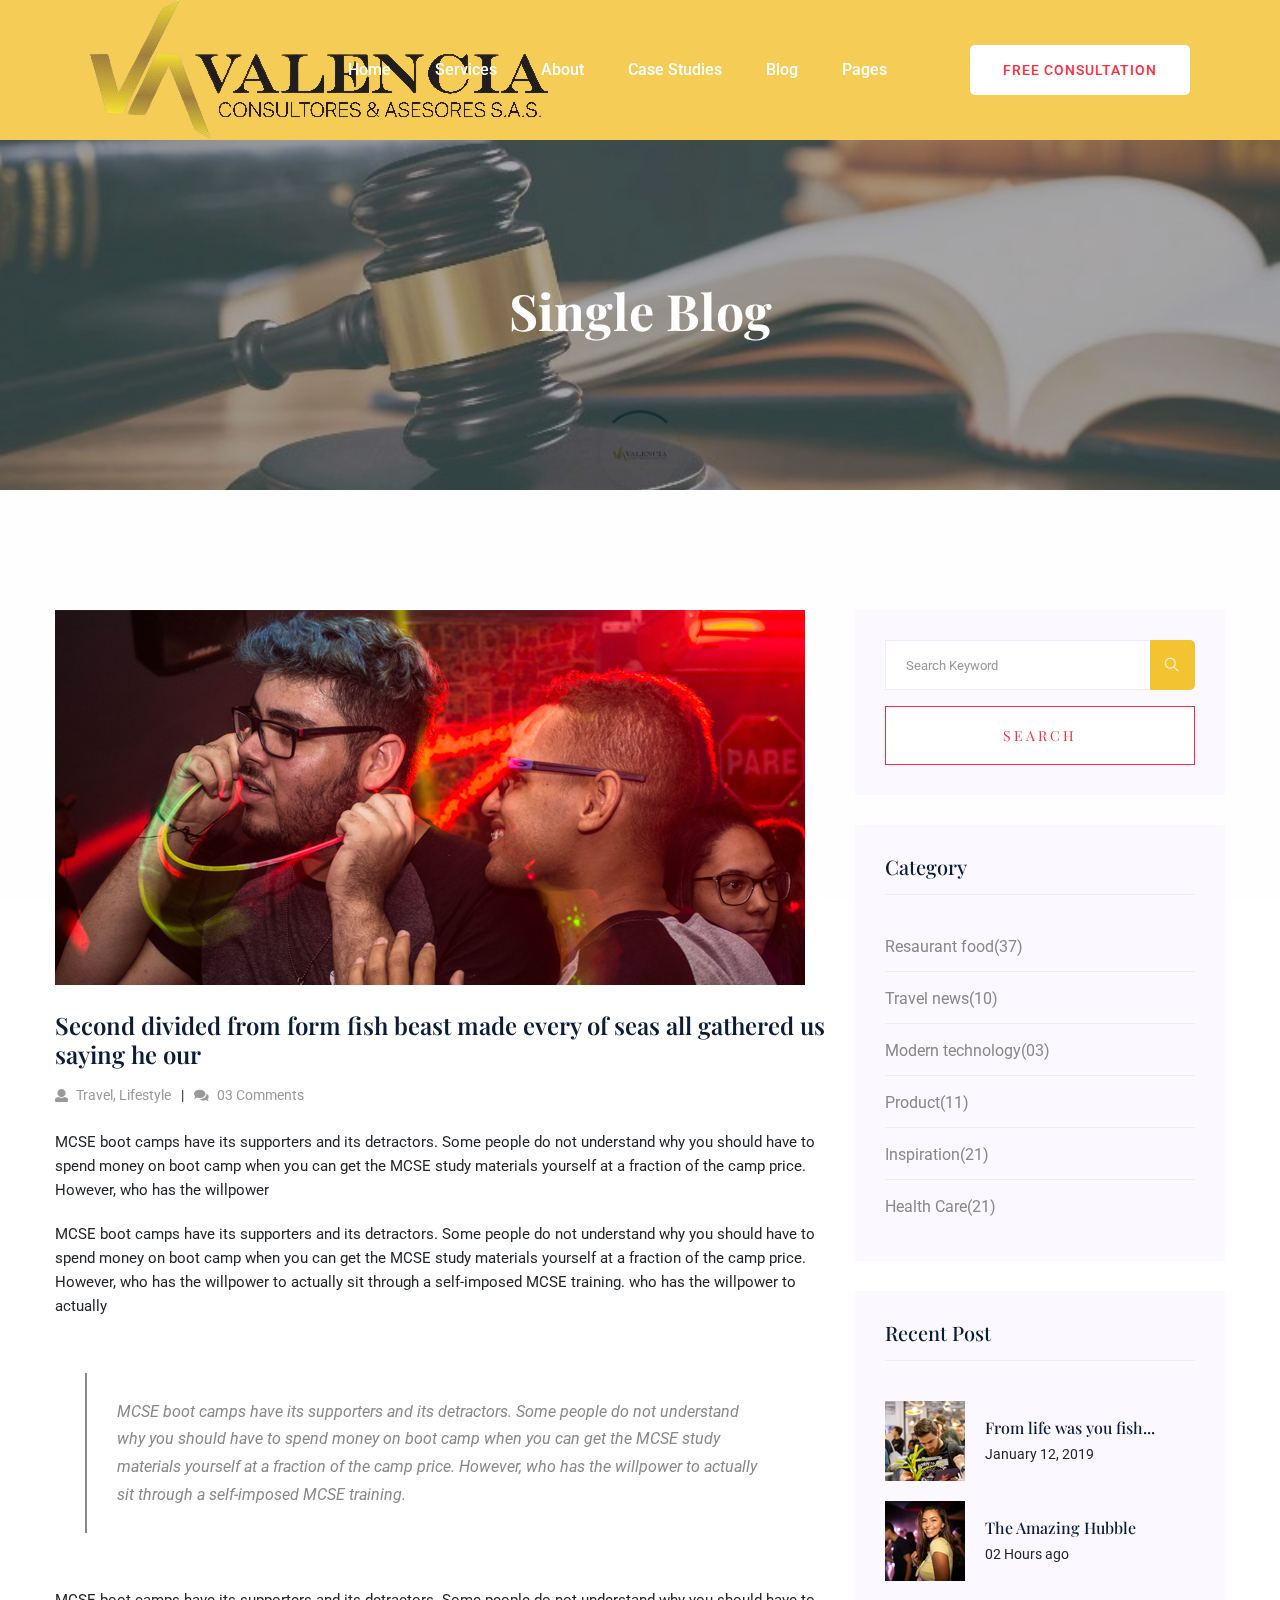
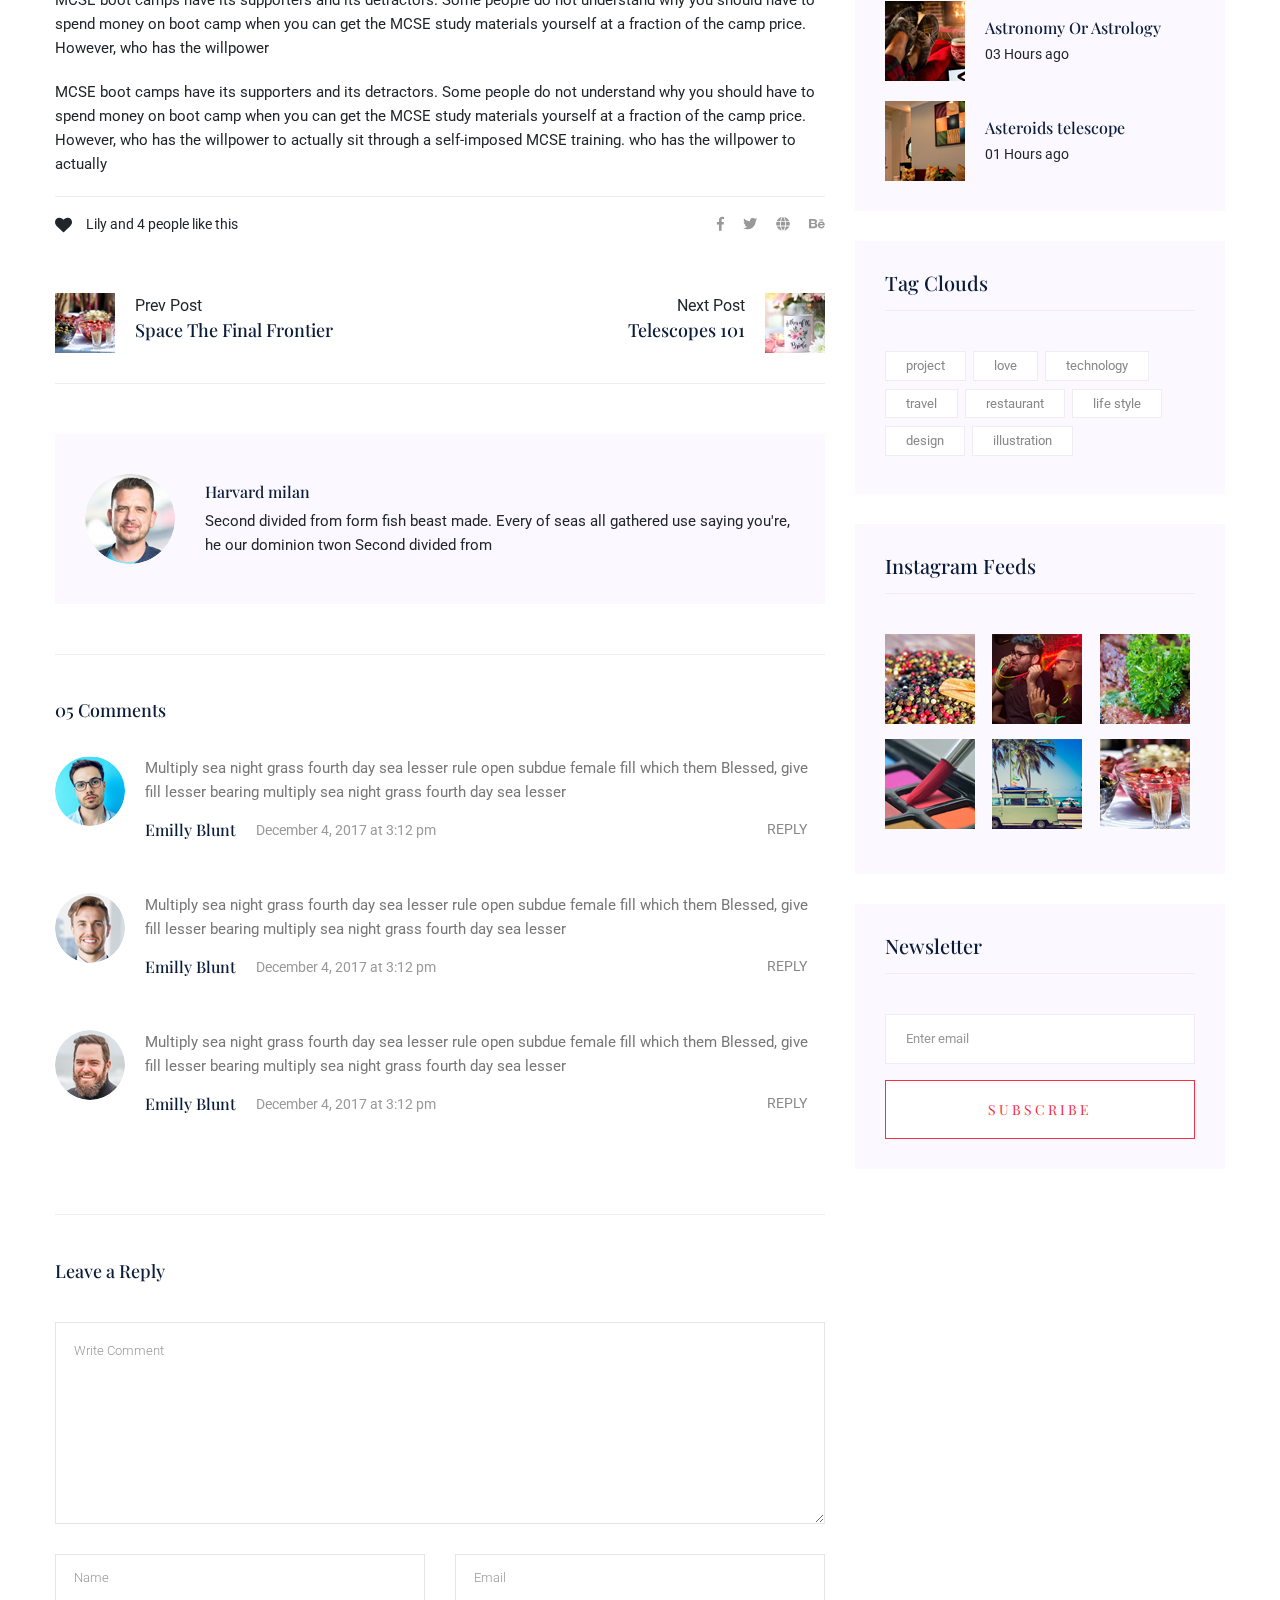
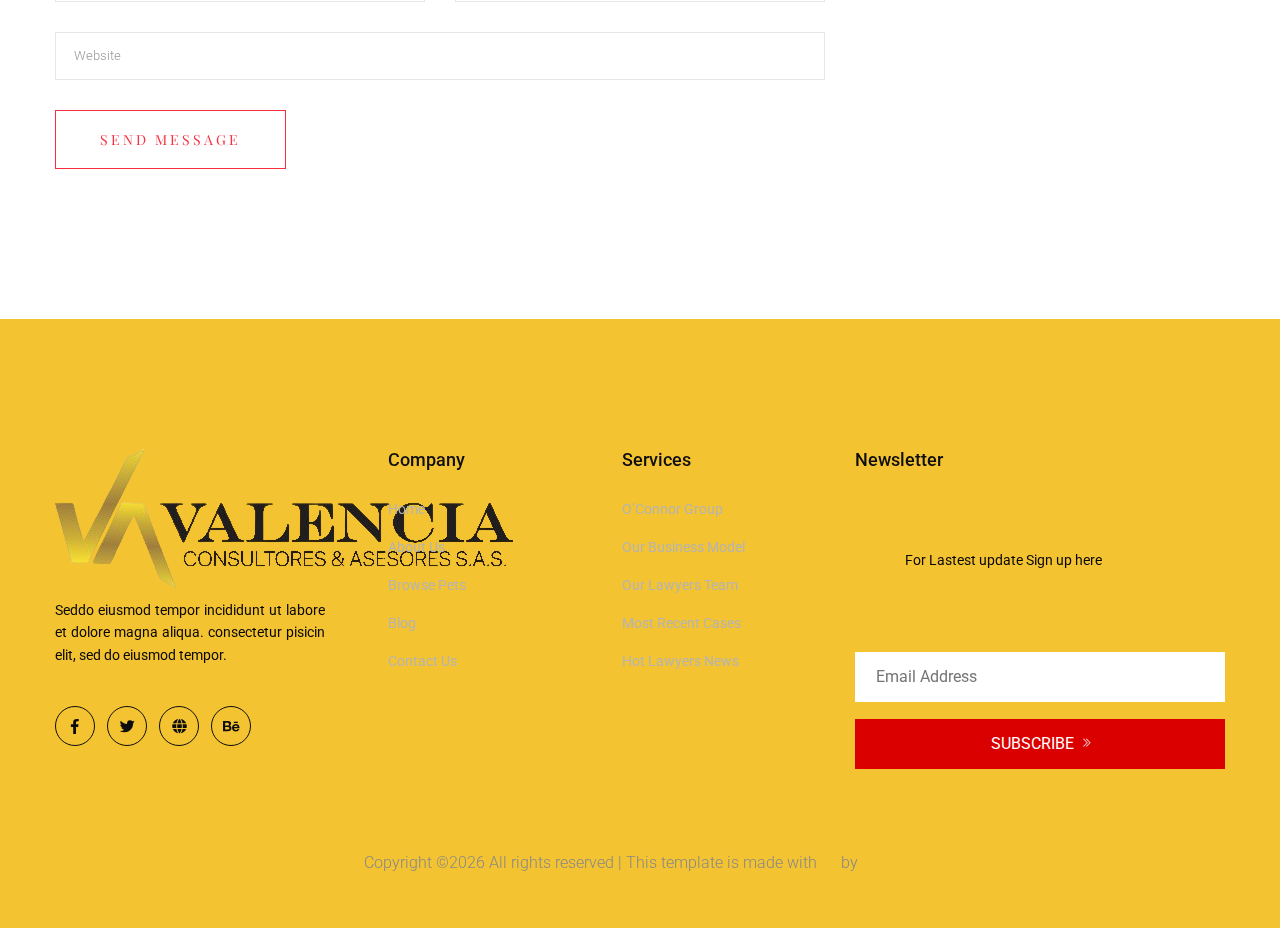
<file: single-blog.html>
<!doctype html>
<html class="no-js" lang="zxx">

   <head>
      <meta charset="utf-8">
      <meta http-equiv="x-ua-compatible" content="ie=edge">
      <title>Lawyer HTML-5 Template</title>
      <meta name="description" content="">
      <meta name="viewport" content="width=device-width, initial-scale=1">

      <link rel="manifest" href="site.webmanifest">
      <link rel="shortcut icon" type="image/x-icon" href="assets/img/favicon.ico">

    <!-- CSS here -->
          <link rel="stylesheet" href="assets/css/bootstrap.min.css">
          <link rel="stylesheet" href="assets/css/owl.carousel.min.css">
          <link rel="stylesheet" href="assets/css/slicknav.css">
          <link rel="stylesheet" href="assets/css/animate.min.css">
          <link rel="stylesheet" href="assets/css/magnific-popup.css">
          <link rel="stylesheet" href="assets/css/fontawesome-all.min.css">
          <link rel="stylesheet" href="assets/css/themify-icons.css">
          <link rel="stylesheet" href="assets/css/flaticon.css">
          <link rel="stylesheet" href="assets/css/slick.css">
          <link rel="stylesheet" href="assets/css/nice-select.css">
          <link rel="stylesheet" href="assets/css/style.css">
          <link rel="stylesheet" href="assets/css/responsive.css">
 </head>

<body>

      <!-- Preloader Start -->
      <div id="preloader-active">
         <div class="preloader d-flex align-items-center justify-content-center">
               <div class="preloader-inner position-relative">
                  <div class="preloader-circle"></div>
                  <div class="preloader-img pere-text">
                     <img src="assets/img/logo/logo.png" alt="">
                  </div>
               </div>
         </div>
      </div>
      <!-- Preloader Start-->

     <header>
         <!-- Header Start -->
      <div class="header-area header-sticky">
            <div class="container-fluid">
               <div class="row align-items-center">
                     <!-- Logo -->
                     <div class="col-xl-2 col-lg-1 col-md-1">
                        <div class="logo">
                        <a href="index.html"><img src="assets/img/logo/logo.png" alt=""></a>
                        </div>
                     </div>
                     <div class="col-xl-7 col-lg-8 col-md-6">
                        <!-- Main-menu -->
                        <div class="main-menu f-right d-none d-lg-block">
                           <nav>
                                 <ul id="navigation">  
                                    <li><a href="index.html">Home</a></li>
                                    <li><a href="services.html">Services</a></li>
                                    <li><a href="about.html">About</a></li>
                                    <li><a href="caseStudies.html">Case Studies</a></li>
                                    <li><a href="blog.html">Blog</a>
                                       <ul class="submenu">
                                             <li><a href="blog.html">Blog</a></li>
                                             <li><a href="single-blog.html">Blog Details</a></li>
                                       </ul>
                                    </li>
                                    <li><a href="#">Pages</a>
                                       <ul class="submenu">
                                          <li><a href="contact.html">Contact</a></li>
                                          <li><a href="elements.html">Element</a></li>
                                          <li><a href="case_details.html">Case Details</a></li>
                                       </ul>
                                    </li>
                                 </ul>
                           </nav>
                        </div>
                     </div>             
                     <div class="col-xl-3 col-lg-3 col-md-3">
                        <!-- Header-btn -->
                        <div class="header-btn d-none d-lg-block f-right">
                           <a href="#" class="btn header-btn">Free Consultation</a>
                        </div>
                     </div>
                     <!-- Mobile Menu -->
                     <div class="col-12">
                        <div class="mobile_menu d-block d-lg-none"></div>
                     </div>
               </div>
            </div>
      </div>
         <!-- Header End -->
     </header>

        <!-- slider Area Start-->
        <div class="slider-area ">
         <!-- Mobile Menu -->
         <div class="single-slider slider-height2 d-flex align-items-center" data-background="assets/img/hero/law_hero2.jpg">
             <div class="container">
                 <div class="row">
                     <div class="col-xl-12">
                         <div class="hero-cap text-center">
                             <h2>Single Blog</h2>
                         </div>
                     </div>
                 </div>
             </div>
         </div>
     </div>
     <!-- slider Area End-->
     
   <!--================Blog Area =================-->
   <section class="blog_area single-post-area section-padding">
      <div class="container">
         <div class="row">
            <div class="col-lg-8 posts-list">
               <div class="single-post">
                  <div class="feature-img">
                     <img class="img-fluid" src="assets/img/blog/single_blog_1.png" alt="">
                  </div>
                  <div class="blog_details">
                     <h2>Second divided from form fish beast made every of seas
                        all gathered us saying he our
                     </h2>
                     <ul class="blog-info-link mt-3 mb-4">
                        <li><a href="#"><i class="fa fa-user"></i> Travel, Lifestyle</a></li>
                        <li><a href="#"><i class="fa fa-comments"></i> 03 Comments</a></li>
                     </ul>
                     <p class="excert">
                        MCSE boot camps have its supporters and its detractors. Some people do not understand why you
                        should have to spend money on boot camp when you can get the MCSE study materials yourself at a
                        fraction of the camp price. However, who has the willpower
                     </p>
                     <p>
                        MCSE boot camps have its supporters and its detractors. Some people do not understand why you
                        should have to spend money on boot camp when you can get the MCSE study materials yourself at a
                        fraction of the camp price. However, who has the willpower to actually sit through a
                        self-imposed MCSE training. who has the willpower to actually
                     </p>
                     <div class="quote-wrapper">
                        <div class="quotes">
                           MCSE boot camps have its supporters and its detractors. Some people do not understand why you
                           should have to spend money on boot camp when you can get the MCSE study materials yourself at
                           a fraction of the camp price. However, who has the willpower to actually sit through a
                           self-imposed MCSE training.
                        </div>
                     </div>
                     <p>
                        MCSE boot camps have its supporters and its detractors. Some people do not understand why you
                        should have to spend money on boot camp when you can get the MCSE study materials yourself at a
                        fraction of the camp price. However, who has the willpower
                     </p>
                     <p>
                        MCSE boot camps have its supporters and its detractors. Some people do not understand why you
                        should have to spend money on boot camp when you can get the MCSE study materials yourself at a
                        fraction of the camp price. However, who has the willpower to actually sit through a
                        self-imposed MCSE training. who has the willpower to actually
                     </p>
                  </div>
               </div>
               <div class="navigation-top">
                  <div class="d-sm-flex justify-content-between text-center">
                     <p class="like-info"><span class="align-middle"><i class="fa fa-heart"></i></span> Lily and 4
                        people like this</p>
                     <div class="col-sm-4 text-center my-2 my-sm-0">
                        <!-- <p class="comment-count"><span class="align-middle"><i class="fa fa-comment"></i></span> 06 Comments</p> -->
                     </div>
                     <ul class="social-icons">
                        <li><a href="#"><i class="fab fa-facebook-f"></i></a></li>
                        <li><a href="#"><i class="fab fa-twitter"></i></a></li>
                        <li><a href="#"><i class="fas fa-globe"></i></a></li>
                        <li><a href="#"><i class="fab fa-behance"></i></a></li>
                     </ul>



<!--                      
                     <div class="footer-social">
                        <a href="#"><i class="fab fa-facebook-f"></i></a>
                        <a href="#"><i class="fab fa-twitter"></i></a>
                        <a href="#"><i class="fas fa-globe"></i></a>
                        <a href="#"><i class="fab fa-behance"></i></a>
                    </div>
                                          -->

                  </div>
                  <div class="navigation-area">
                     <div class="row">
                        <div
                           class="col-lg-6 col-md-6 col-12 nav-left flex-row d-flex justify-content-start align-items-center">
                           <div class="thumb">
                              <a href="#">
                                 <img class="img-fluid" src="assets/img/post/preview.png" alt="">
                              </a>
                           </div>
                           <div class="arrow">
                              <a href="#">
                                 <span class="lnr text-white ti-arrow-left"></span>
                              </a>
                           </div>
                           <div class="detials">
                              <p>Prev Post</p>
                              <a href="#">
                                 <h4>Space The Final Frontier</h4>
                              </a>
                           </div>
                        </div>
                        <div
                           class="col-lg-6 col-md-6 col-12 nav-right flex-row d-flex justify-content-end align-items-center">
                           <div class="detials">
                              <p>Next Post</p>
                              <a href="#">
                                 <h4>Telescopes 101</h4>
                              </a>
                           </div>
                           <div class="arrow">
                              <a href="#">
                                 <span class="lnr text-white ti-arrow-right"></span>
                              </a>
                           </div>
                           <div class="thumb">
                              <a href="#">
                                 <img class="img-fluid" src="assets/img/post/next.png" alt="">
                              </a>
                           </div>
                        </div>
                     </div>
                  </div>
               </div>
               <div class="blog-author">
                  <div class="media align-items-center">
                     <img src="assets/img/blog/author.png" alt="">
                     <div class="media-body">
                        <a href="#">
                           <h4>Harvard milan</h4>
                        </a>
                        <p>Second divided from form fish beast made. Every of seas all gathered use saying you're, he
                           our dominion twon Second divided from</p>
                     </div>
                  </div>
               </div>
               <div class="comments-area">
                  <h4>05 Comments</h4>
                  <div class="comment-list">
                     <div class="single-comment justify-content-between d-flex">
                        <div class="user justify-content-between d-flex">
                           <div class="thumb">
                              <img src="assets/img/comment/comment_1.png" alt="">
                           </div>
                           <div class="desc">
                              <p class="comment">
                                 Multiply sea night grass fourth day sea lesser rule open subdue female fill which them
                                 Blessed, give fill lesser bearing multiply sea night grass fourth day sea lesser
                              </p>
                              <div class="d-flex justify-content-between">
                                 <div class="d-flex align-items-center">
                                    <h5>
                                       <a href="#">Emilly Blunt</a>
                                    </h5>
                                    <p class="date">December 4, 2017 at 3:12 pm </p>
                                 </div>
                                 <div class="reply-btn">
                                    <a href="#" class="btn-reply text-uppercase">reply</a>
                                 </div>
                              </div>
                           </div>
                        </div>
                     </div>
                  </div>
                  <div class="comment-list">
                     <div class="single-comment justify-content-between d-flex">
                        <div class="user justify-content-between d-flex">
                           <div class="thumb">
                              <img src="assets/img/comment/comment_2.png" alt="">
                           </div>
                           <div class="desc">
                              <p class="comment">
                                 Multiply sea night grass fourth day sea lesser rule open subdue female fill which them
                                 Blessed, give fill lesser bearing multiply sea night grass fourth day sea lesser
                              </p>
                              <div class="d-flex justify-content-between">
                                 <div class="d-flex align-items-center">
                                    <h5>
                                       <a href="#">Emilly Blunt</a>
                                    </h5>
                                    <p class="date">December 4, 2017 at 3:12 pm </p>
                                 </div>
                                 <div class="reply-btn">
                                    <a href="#" class="btn-reply text-uppercase">reply</a>
                                 </div>
                              </div>
                           </div>
                        </div>
                     </div>
                  </div>
                  <div class="comment-list">
                     <div class="single-comment justify-content-between d-flex">
                        <div class="user justify-content-between d-flex">
                           <div class="thumb">
                              <img src="assets/img/comment/comment_3.png" alt="">
                           </div>
                           <div class="desc">
                              <p class="comment">
                                 Multiply sea night grass fourth day sea lesser rule open subdue female fill which them
                                 Blessed, give fill lesser bearing multiply sea night grass fourth day sea lesser
                              </p>
                              <div class="d-flex justify-content-between">
                                 <div class="d-flex align-items-center">
                                    <h5>
                                       <a href="#">Emilly Blunt</a>
                                    </h5>
                                    <p class="date">December 4, 2017 at 3:12 pm </p>
                                 </div>
                                 <div class="reply-btn">
                                    <a href="#" class="btn-reply text-uppercase">reply</a>
                                 </div>
                              </div>
                           </div>
                        </div>
                     </div>
                  </div>
               </div>
               <div class="comment-form">
                  <h4>Leave a Reply</h4>
                  <form class="form-contact comment_form" action="#" id="commentForm">
                     <div class="row">
                        <div class="col-12">
                           <div class="form-group">
                              <textarea class="form-control w-100" name="comment" id="comment" cols="30" rows="9"
                                 placeholder="Write Comment"></textarea>
                           </div>
                        </div>
                        <div class="col-sm-6">
                           <div class="form-group">
                              <input class="form-control" name="name" id="name" type="text" placeholder="Name">
                           </div>
                        </div>
                        <div class="col-sm-6">
                           <div class="form-group">
                              <input class="form-control" name="email" id="email" type="email" placeholder="Email">
                           </div>
                        </div>
                        <div class="col-12">
                           <div class="form-group">
                              <input class="form-control" name="website" id="website" type="text" placeholder="Website">
                           </div>
                        </div>
                     </div>
                     <div class="form-group">
                        <button type="submit" class="button button-contactForm btn_1 boxed-btn">Send Message</button>
                     </div>
                  </form>
               </div>
            </div>
            <div class="col-lg-4">
               <div class="blog_right_sidebar">
                  <aside class="single_sidebar_widget search_widget">
                     <form action="#">
                        <div class="form-group">
                           <div class="input-group mb-3">
                              <input type="text" class="form-control" placeholder='Search Keyword'
                                 onfocus="this.placeholder = ''" onblur="this.placeholder = 'Search Keyword'">
                              <div class="input-group-append">
                                 <button class="btn" type="button"><i class="ti-search"></i></button>
                              </div>
                           </div>
                        </div>
                        <button class="button rounded-0 primary-bg text-white w-100 btn_1 boxed-btn"
                           type="submit">Search</button>
                     </form>
                  </aside>
                  <aside class="single_sidebar_widget post_category_widget">
                     <h4 class="widget_title">Category</h4>
                     <ul class="list cat-list">
                        <li>
                           <a href="#" class="d-flex">
                              <p>Resaurant food</p>
                              <p>(37)</p>
                           </a>
                        </li>
                        <li>
                           <a href="#" class="d-flex">
                              <p>Travel news</p>
                              <p>(10)</p>
                           </a>
                        </li>
                        <li>
                           <a href="#" class="d-flex">
                              <p>Modern technology</p>
                              <p>(03)</p>
                           </a>
                        </li>
                        <li>
                           <a href="#" class="d-flex">
                              <p>Product</p>
                              <p>(11)</p>
                           </a>
                        </li>
                        <li>
                           <a href="#" class="d-flex">
                              <p>Inspiration</p>
                              <p>(21)</p>
                           </a>
                        </li>
                        <li>
                           <a href="#" class="d-flex">
                              <p>Health Care</p>
                              <p>(21)</p>
                           </a>
                        </li>
                     </ul>
                  </aside>
                  <aside class="single_sidebar_widget popular_post_widget">
                     <h3 class="widget_title">Recent Post</h3>
                     <div class="media post_item">
                        <img src="assets/img/post/post_1.png" alt="post">
                        <div class="media-body">
                           <a href="single-blog.html">
                              <h3>From life was you fish...</h3>
                           </a>
                           <p>January 12, 2019</p>
                        </div>
                     </div>
                     <div class="media post_item">
                        <img src="assets/img/post/post_2.png" alt="post">
                        <div class="media-body">
                           <a href="single-blog.html">
                              <h3>The Amazing Hubble</h3>
                           </a>
                           <p>02 Hours ago</p>
                        </div>
                     </div>
                     <div class="media post_item">
                        <img src="assets/img/post/post_3.png" alt="post">
                        <div class="media-body">
                           <a href="single-blog.html">
                              <h3>Astronomy Or Astrology</h3>
                           </a>
                           <p>03 Hours ago</p>
                        </div>
                     </div>
                     <div class="media post_item">
                        <img src="assets/img/post/post_4.png" alt="post">
                        <div class="media-body">
                           <a href="single-blog.html">
                              <h3>Asteroids telescope</h3>
                           </a>
                           <p>01 Hours ago</p>
                        </div>
                     </div>
                  </aside>
                  <aside class="single_sidebar_widget tag_cloud_widget">
                     <h4 class="widget_title">Tag Clouds</h4>
                     <ul class="list">
                        <li>
                           <a href="#">project</a>
                        </li>
                        <li>
                           <a href="#">love</a>
                        </li>
                        <li>
                           <a href="#">technology</a>
                        </li>
                        <li>
                           <a href="#">travel</a>
                        </li>
                        <li>
                           <a href="#">restaurant</a>
                        </li>
                        <li>
                           <a href="#">life style</a>
                        </li>
                        <li>
                           <a href="#">design</a>
                        </li>
                        <li>
                           <a href="#">illustration</a>
                        </li>
                     </ul>
                  </aside>
                  <aside class="single_sidebar_widget instagram_feeds">
                     <h4 class="widget_title">Instagram Feeds</h4>
                     <ul class="instagram_row flex-wrap">
                        <li>
                           <a href="#">
                              <img class="img-fluid" src="assets/img/post/post_5.png" alt="">
                           </a>
                        </li>
                        <li>
                           <a href="#">
                              <img class="img-fluid" src="assets/img/post/post_6.png" alt="">
                           </a>
                        </li>
                        <li>
                           <a href="#">
                              <img class="img-fluid" src="assets/img/post/post_7.png" alt="">
                           </a>
                        </li>
                        <li>
                           <a href="#">
                              <img class="img-fluid" src="assets/img/post/post_8.png" alt="">
                           </a>
                        </li>
                        <li>
                           <a href="#">
                              <img class="img-fluid" src="assets/img/post/post_9.png" alt="">
                           </a>
                        </li>
                        <li>
                           <a href="#">
                              <img class="img-fluid" src="assets/img/post/post_10.png" alt="">
                           </a>
                        </li>
                     </ul>
                  </aside>
                  <aside class="single_sidebar_widget newsletter_widget">
                     <h4 class="widget_title">Newsletter</h4>
                     <form action="#">
                        <div class="form-group">
                           <input type="email" class="form-control" onfocus="this.placeholder = ''"
                              onblur="this.placeholder = 'Enter email'" placeholder='Enter email' required>
                        </div>
                        <button class="button rounded-0 primary-bg text-white w-100 btn_1 boxed-btn"
                           type="submit">Subscribe</button>
                     </form>
                  </aside>
               </div>
            </div>
         </div>
      </div>
   </section>
   <!--================ Blog Area end =================-->

   <footer>
      <!-- Footer Start-->
      <div class="footer-area footer-bg footer-padding">
          <div class="container">
              <div class="row d-flex justify-content-between">
                  <div class="col-xl-3 col-lg-3 col-md-4 col-sm-7">
                     <div class="single-footer-caption mb-50">
                       <!-- logo -->
                       <div class="footer-logo">
                       <a href="index.html"><img src="assets/img/logo/logo.png" alt=""></a>
                       </div>
                       <div class="single-footer-caption mb-30">
                           <div class="footer-tittle">
                               <div class="footer-pera">
                                   <p>Seddo eiusmod tempor incididunt ut labore et dolore magna aliqua. consectetur pisicin elit, sed do eiusmod tempor.</p>
                              </div>
                           </div>
                       </div>
                       <!-- footer social -->
                       <div class="footer-social">
                           <a href="#"><i class="fab fa-facebook-f"></i></a>
                           <a href="#"><i class="fab fa-twitter"></i></a>
                           <a href="#"><i class="fas fa-globe"></i></a>
                           <a href="#"><i class="fab fa-behance"></i></a>
                       </div>
                     </div>
                  </div>
                  <div class="col-xl-2 col-lg-2 col-md-2 col-sm-5">
                      <div class="single-footer-caption mb-50">
                          <div class="footer-tittle">
                              <h4>Company</h4>
                              <ul>
                                  <li><a href="index.html">Home</a></li>
                                  <li><a href="about.html"> About Us</a></li>
                                  <li><a href="#">Browse Pets</a></li>
                                  <li><a href="blog.html">Blog</a></li>
                                  <li><a href="contact.html">Contact Us</a></li>
                              </ul>
                          </div>
                      </div>
                  </div>
                  <div class="col-xl-2 col-lg-2 col-md-3 col-sm-5">
                      <div class="single-footer-caption mb-50">
                          <div class="footer-tittle">
                              <h4>Services</h4>
                              <ul>
                                  <li><a href="#">O’Connor Group</a></li>
                                  <li><a href="#">Our Business Model</a></li>
                                  <li><a href="#">Our Lawyers Team</a></li>
                                  <li><a href="#"> Most Recent Cases</a></li>
                                  <li><a href="#"> Hot Lawyers News</a></li>
                              </ul>
                          </div>
                      </div>
                  </div>
                  <div class="col-xl-4 col-lg-4 col-md-5 col-sm-5">
                      <div class="single-footer-caption mb-50">
                          <div class="footer-tittle">
                              <h4>Newsletter</h4>
                              <div class="footer-pera footer-pera2">
                               <p>For Lastest update Sign up here</p>
                           </div>
                           <!-- Form -->
                           <div class="footer-form" >
                               <div id="mc_embed_signup">
                                   <form target="_blank" action="https://spondonit.us12.list-manage.com/subscribe/post?u=1462626880ade1ac87bd9c93a&amp;id=92a4423d01"
                                   method="get" class="subscribe_form relative mail_part">
                                       <input type="email" name="email" id="newsletter-form-email" placeholder="Email Address"
                                       class="placeholder hide-on-focus" onfocus="this.placeholder = ''"
                                       onblur="this.placeholder = ' Email Address '">
                                       <div class="submit-btn">
                                           <button type="submit" name="submit" id="newsletter-submit"
                                           class="email_icon newsletter-submit button-contactForm">
                                       
                                           Subscribe <i class="ti-angle-double-right"></i></button>
                                       </div>
                                       <div class="mt-10 info"></div>
                                   </form>
                               </div>
                           </div>
                          </div>
                      </div>
                  </div>
              </div>
          </div>
      </div>
      <!-- footer-bottom aera -->
      <div class="footer-bottom-area footer-bg">
          <div class="container">
              <div class="footer-border">
                   <div class="row d-flex align-items-center">
                       <div class="col-xl-12">
                           <div class="footer-copy-right text-center">
                               <p><!-- Link back to Colorlib can't be removed. Template is licensed under CC BY 3.0. -->
  Copyright &copy;<script>document.write(new Date().getFullYear());</script> All rights reserved | This template is made with <i class="ti-heart" aria-hidden="true"></i> by <a href="https://colorlib.com" target="_blank">Colorlib</a>
  <!-- Link back to Colorlib can't be removed. Template is licensed under CC BY 3.0. --></p>
                           </div>
                       </div>
                   </div>
              </div>
          </div>
      </div>
      <!-- Footer End-->
  </footer>
   
<!-- JS here -->
	
		<!-- All JS Custom Plugins Link Here here -->
      <script src="./assets/js/vendor/modernizr-3.5.0.min.js"></script>
		
		<!-- Jquery, Popper, Bootstrap -->
		<script src="./assets/js/vendor/jquery-1.12.4.min.js"></script>
        <script src="./assets/js/popper.min.js"></script>
        <script src="./assets/js/bootstrap.min.js"></script>
	    <!-- Jquery Mobile Menu -->
        <script src="./assets/js/jquery.slicknav.min.js"></script>

		<!-- Jquery Slick , Owl-Carousel Plugins -->
        <script src="./assets/js/owl.carousel.min.js"></script>
        <script src="./assets/js/slick.min.js"></script>

		<!-- One Page, Animated-HeadLin -->
      <script src="./assets/js/wow.min.js"></script>
		<script src="./assets/js/animated.headline.js"></script>
      <script src="./assets/js/jquery.magnific-popup.js"></script>

		<!-- Scrollup, nice-select, sticky -->
      <script src="./assets/js/jquery.scrollUp.min.js"></script>
      <script src="./assets/js/jquery.nice-select.min.js"></script>
		<script src="./assets/js/jquery.sticky.js"></script>
        
        <!-- contact js -->
        <script src="./assets/js/contact.js"></script>
        <script src="./assets/js/jquery.form.js"></script>
        <script src="./assets/js/jquery.validate.min.js"></script>
        <script src="./assets/js/mail-script.js"></script>
        <script src="./assets/js/jquery.ajaxchimp.min.js"></script>
        
		<!-- Jquery Plugins, main Jquery -->	
        <script src="./assets/js/plugins.js"></script>
        <script src="./assets/js/main.js"></script>
        

</body>

</html>
</file>
<file: assets/css/themify-icons.css>
@font-face {
	font-family: 'themify';
	src:url('../fonts/themify.eot?-fvbane');


	src:url('../fonts/themify.eot?#iefix-fvbane') format('embedded-opentype'),
		url('../fonts/themify.woff?-fvbane') format('woff'),
		url('../fonts/themify.ttf?-fvbane') format('truetype'),
		url('../fonts/themify.svg?-fvbane#themify') format('svg');
	font-weight: normal;
	font-style: normal;
}

[class^="ti-"], [class*=" ti-"] {
	font-family: 'themify';
	speak: none;
	font-style: normal;
	font-weight: normal;
	font-variant: normal;
	text-transform: none;
	line-height: 1;

	/* Better Font Rendering =========== */
	-webkit-font-smoothing: antialiased;
	-moz-osx-font-smoothing: grayscale;
}

.ti-wand:before {
	content: "\e600";
}
.ti-volume:before {
	content: "\e601";
}
.ti-user:before {
	content: "\e602";
}
.ti-unlock:before {
	content: "\e603";
}
.ti-unlink:before {
	content: "\e604";
}
.ti-trash:before {
	content: "\e605";
}
.ti-thought:before {
	content: "\e606";
}
.ti-target:before {
	content: "\e607";
}
.ti-tag:before {
	content: "\e608";
}
.ti-tablet:before {
	content: "\e609";
}
.ti-star:before {
	content: "\e60a";
}
.ti-spray:before {
	content: "\e60b";
}
.ti-signal:before {
	content: "\e60c";
}
.ti-shopping-cart:before {
	content: "\e60d";
}
.ti-shopping-cart-full:before {
	content: "\e60e";
}
.ti-settings:before {
	content: "\e60f";
}
.ti-search:before {
	content: "\e610";
}
.ti-zoom-in:before {
	content: "\e611";
}
.ti-zoom-out:before {
	content: "\e612";
}
.ti-cut:before {
	content: "\e613";
}
.ti-ruler:before {
	content: "\e614";
}
.ti-ruler-pencil:before {
	content: "\e615";
}
.ti-ruler-alt:before {
	content: "\e616";
}
.ti-bookmark:before {
	content: "\e617";
}
.ti-bookmark-alt:before {
	content: "\e618";
}
.ti-reload:before {
	content: "\e619";
}
.ti-plus:before {
	content: "\e61a";
}
.ti-pin:before {
	content: "\e61b";
}
.ti-pencil:before {
	content: "\e61c";
}
.ti-pencil-alt:before {
	content: "\e61d";
}
.ti-paint-roller:before {
	content: "\e61e";
}
.ti-paint-bucket:before {
	content: "\e61f";
}
.ti-na:before {
	content: "\e620";
}
.ti-mobile:before {
	content: "\e621";
}
.ti-minus:before {
	content: "\e622";
}
.ti-medall:before {
	content: "\e623";
}
.ti-medall-alt:before {
	content: "\e624";
}
.ti-marker:before {
	content: "\e625";
}
.ti-marker-alt:before {
	content: "\e626";
}
.ti-arrow-up:before {
	content: "\e627";
}
.ti-arrow-right:before {
	content: "\e628";
}
.ti-arrow-left:before {
	content: "\e629";
}
.ti-arrow-down:before {
	content: "\e62a";
}
.ti-lock:before {
	content: "\e62b";
}
.ti-location-arrow:before {
	content: "\e62c";
}
.ti-link:before {
	content: "\e62d";
}
.ti-layout:before {
	content: "\e62e";
}
.ti-layers:before {
	content: "\e62f";
}
.ti-layers-alt:before {
	content: "\e630";
}
.ti-key:before {
	content: "\e631";
}
.ti-import:before {
	content: "\e632";
}
.ti-image:before {
	content: "\e633";
}
.ti-heart:before {
	content: "\e634";
}
.ti-heart-broken:before {
	content: "\e635";
}
.ti-hand-stop:before {
	content: "\e636";
}
.ti-hand-open:before {
	content: "\e637";
}
.ti-hand-drag:before {
	content: "\e638";
}
.ti-folder:before {
	content: "\e639";
}
.ti-flag:before {
	content: "\e63a";
}
.ti-flag-alt:before {
	content: "\e63b";
}
.ti-flag-alt-2:before {
	content: "\e63c";
}
.ti-eye:before {
	content: "\e63d";
}
.ti-export:before {
	content: "\e63e";
}
.ti-exchange-vertical:before {
	content: "\e63f";
}
.ti-desktop:before {
	content: "\e640";
}
.ti-cup:before {
	content: "\e641";
}
.ti-crown:before {
	content: "\e642";
}
.ti-comments:before {
	content: "\e643";
}
.ti-comment:before {
	content: "\e644";
}
.ti-comment-alt:before {
	content: "\e645";
}
.ti-close:before {
	content: "\e646";
}
.ti-clip:before {
	content: "\e647";
}
.ti-angle-up:before {
	content: "\e648";
}
.ti-angle-right:before {
	content: "\e649";
}
.ti-angle-left:before {
	content: "\e64a";
}
.ti-angle-down:before {
	content: "\e64b";
}
.ti-check:before {
	content: "\e64c";
}
.ti-check-box:before {
	content: "\e64d";
}
.ti-camera:before {
	content: "\e64e";
}
.ti-announcement:before {
	content: "\e64f";
}
.ti-brush:before {
	content: "\e650";
}
.ti-briefcase:before {
	content: "\e651";
}
.ti-bolt:before {
	content: "\e652";
}
.ti-bolt-alt:before {
	content: "\e653";
}
.ti-blackboard:before {
	content: "\e654";
}
.ti-bag:before {
	content: "\e655";
}
.ti-move:before {
	content: "\e656";
}
.ti-arrows-vertical:before {
	content: "\e657";
}
.ti-arrows-horizontal:before {
	content: "\e658";
}
.ti-fullscreen:before {
	content: "\e659";
}
.ti-arrow-top-right:before {
	content: "\e65a";
}
.ti-arrow-top-left:before {
	content: "\e65b";
}
.ti-arrow-circle-up:before {
	content: "\e65c";
}
.ti-arrow-circle-right:before {
	content: "\e65d";
}
.ti-arrow-circle-left:before {
	content: "\e65e";
}
.ti-arrow-circle-down:before {
	content: "\e65f";
}
.ti-angle-double-up:before {
	content: "\e660";
}
.ti-angle-double-right:before {
	content: "\e661";
}
.ti-angle-double-left:before {
	content: "\e662";
}
.ti-angle-double-down:before {
	content: "\e663";
}
.ti-zip:before {
	content: "\e664";
}
.ti-world:before {
	content: "\e665";
}
.ti-wheelchair:before {
	content: "\e666";
}
.ti-view-list:before {
	content: "\e667";
}
.ti-view-list-alt:before {
	content: "\e668";
}
.ti-view-grid:before {
	content: "\e669";
}
.ti-uppercase:before {
	content: "\e66a";
}
.ti-upload:before {
	content: "\e66b";
}
.ti-underline:before {
	content: "\e66c";
}
.ti-truck:before {
	content: "\e66d";
}
.ti-timer:before {
	content: "\e66e";
}
.ti-ticket:before {
	content: "\e66f";
}
.ti-thumb-up:before {
	content: "\e670";
}
.ti-thumb-down:before {
	content: "\e671";
}
.ti-text:before {
	content: "\e672";
}
.ti-stats-up:before {
	content: "\e673";
}
.ti-stats-down:before {
	content: "\e674";
}
.ti-split-v:before {
	content: "\e675";
}
.ti-split-h:before {
	content: "\e676";
}
.ti-smallcap:before {
	content: "\e677";
}
.ti-shine:before {
	content: "\e678";
}
.ti-shift-right:before {
	content: "\e679";
}
.ti-shift-left:before {
	content: "\e67a";
}
.ti-shield:before {
	content: "\e67b";
}
.ti-notepad:before {
	content: "\e67c";
}
.ti-server:before {
	content: "\e67d";
}
.ti-quote-right:before {
	content: "\e67e";
}
.ti-quote-left:before {
	content: "\e67f";
}
.ti-pulse:before {
	content: "\e680";
}
.ti-printer:before {
	content: "\e681";
}
.ti-power-off:before {
	content: "\e682";
}
.ti-plug:before {
	content: "\e683";
}
.ti-pie-chart:before {
	content: "\e684";
}
.ti-paragraph:before {
	content: "\e685";
}
.ti-panel:before {
	content: "\e686";
}
.ti-package:before {
	content: "\e687";
}
.ti-music:before {
	content: "\e688";
}
.ti-music-alt:before {
	content: "\e689";
}
.ti-mouse:before {
	content: "\e68a";
}
.ti-mouse-alt:before {
	content: "\e68b";
}
.ti-money:before {
	content: "\e68c";
}
.ti-microphone:before {
	content: "\e68d";
}
.ti-menu:before {
	content: "\e68e";
}
.ti-menu-alt:before {
	content: "\e68f";
}
.ti-map:before {
	content: "\e690";
}
.ti-map-alt:before {
	content: "\e691";
}
.ti-loop:before {
	content: "\e692";
}
.ti-location-pin:before {
	content: "\e693";
}
.ti-list:before {
	content: "\e694";
}
.ti-light-bulb:before {
	content: "\e695";
}
.ti-Italic:before {
	content: "\e696";
}
.ti-info:before {
	content: "\e697";
}
.ti-infinite:before {
	content: "\e698";
}
.ti-id-badge:before {
	content: "\e699";
}
.ti-hummer:before {
	content: "\e69a";
}
.ti-home:before {
	content: "\e69b";
}
.ti-help:before {
	content: "\e69c";
}
.ti-headphone:before {
	content: "\e69d";
}
.ti-harddrives:before {
	content: "\e69e";
}
.ti-harddrive:before {
	content: "\e69f";
}
.ti-gift:before {
	content: "\e6a0";
}
.ti-game:before {
	content: "\e6a1";
}
.ti-filter:before {
	content: "\e6a2";
}
.ti-files:before {
	content: "\e6a3";
}
.ti-file:before {
	content: "\e6a4";
}
.ti-eraser:before {
	content: "\e6a5";
}
.ti-envelope:before {
	content: "\e6a6";
}
.ti-download:before {
	content: "\e6a7";
}
.ti-direction:before {
	content: "\e6a8";
}
.ti-direction-alt:before {
	content: "\e6a9";
}
.ti-dashboard:before {
	content: "\e6aa";
}
.ti-control-stop:before {
	content: "\e6ab";
}
.ti-control-shuffle:before {
	content: "\e6ac";
}
.ti-control-play:before {
	content: "\e6ad";
}
.ti-control-pause:before {
	content: "\e6ae";
}
.ti-control-forward:before {
	content: "\e6af";
}
.ti-control-backward:before {
	content: "\e6b0";
}
.ti-cloud:before {
	content: "\e6b1";
}
.ti-cloud-up:before {
	content: "\e6b2";
}
.ti-cloud-down:before {
	content: "\e6b3";
}
.ti-clipboard:before {
	content: "\e6b4";
}
.ti-car:before {
	content: "\e6b5";
}
.ti-calendar:before {
	content: "\e6b6";
}
.ti-book:before {
	content: "\e6b7";
}
.ti-bell:before {
	content: "\e6b8";
}
.ti-basketball:before {
	content: "\e6b9";
}
.ti-bar-chart:before {
	content: "\e6ba";
}
.ti-bar-chart-alt:before {
	content: "\e6bb";
}
.ti-back-right:before {
	content: "\e6bc";
}
.ti-back-left:before {
	content: "\e6bd";
}
.ti-arrows-corner:before {
	content: "\e6be";
}
.ti-archive:before {
	content: "\e6bf";
}
.ti-anchor:before {
	content: "\e6c0";
}
.ti-align-right:before {
	content: "\e6c1";
}
.ti-align-left:before {
	content: "\e6c2";
}
.ti-align-justify:before {
	content: "\e6c3";
}
.ti-align-center:before {
	content: "\e6c4";
}
.ti-alert:before {
	content: "\e6c5";
}
.ti-alarm-clock:before {
	content: "\e6c6";
}
.ti-agenda:before {
	content: "\e6c7";
}
.ti-write:before {
	content: "\e6c8";
}
.ti-window:before {
	content: "\e6c9";
}
.ti-widgetized:before {
	content: "\e6ca";
}
.ti-widget:before {
	content: "\e6cb";
}
.ti-widget-alt:before {
	content: "\e6cc";
}
.ti-wallet:before {
	content: "\e6cd";
}
.ti-video-clapper:before {
	content: "\e6ce";
}
.ti-video-camera:before {
	content: "\e6cf";
}
.ti-vector:before {
	content: "\e6d0";
}
.ti-themify-logo:before {
	content: "\e6d1";
}
.ti-themify-favicon:before {
	content: "\e6d2";
}
.ti-themify-favicon-alt:before {
	content: "\e6d3";
}
.ti-support:before {
	content: "\e6d4";
}
.ti-stamp:before {
	content: "\e6d5";
}
.ti-split-v-alt:before {
	content: "\e6d6";
}
.ti-slice:before {
	content: "\e6d7";
}
.ti-shortcode:before {
	content: "\e6d8";
}
.ti-shift-right-alt:before {
	content: "\e6d9";
}
.ti-shift-left-alt:before {
	content: "\e6da";
}
.ti-ruler-alt-2:before {
	content: "\e6db";
}
.ti-receipt:before {
	content: "\e6dc";
}
.ti-pin2:before {
	content: "\e6dd";
}
.ti-pin-alt:before {
	content: "\e6de";
}
.ti-pencil-alt2:before {
	content: "\e6df";
}
.ti-palette:before {
	content: "\e6e0";
}
.ti-more:before {
	content: "\e6e1";
}
.ti-more-alt:before {
	content: "\e6e2";
}
.ti-microphone-alt:before {
	content: "\e6e3";
}
.ti-magnet:before {
	content: "\e6e4";
}
.ti-line-double:before {
	content: "\e6e5";
}
.ti-line-dotted:before {
	content: "\e6e6";
}
.ti-line-dashed:before {
	content: "\e6e7";
}
.ti-layout-width-full:before {
	content: "\e6e8";
}
.ti-layout-width-default:before {
	content: "\e6e9";
}
.ti-layout-width-default-alt:before {
	content: "\e6ea";
}
.ti-layout-tab:before {
	content: "\e6eb";
}
.ti-layout-tab-window:before {
	content: "\e6ec";
}
.ti-layout-tab-v:before {
	content: "\e6ed";
}
.ti-layout-tab-min:before {
	content: "\e6ee";
}
.ti-layout-slider:before {
	content: "\e6ef";
}
.ti-layout-slider-alt:before {
	content: "\e6f0";
}
.ti-layout-sidebar-right:before {
	content: "\e6f1";
}
.ti-layout-sidebar-none:before {
	content: "\e6f2";
}
.ti-layout-sidebar-left:before {
	content: "\e6f3";
}
.ti-layout-placeholder:before {
	content: "\e6f4";
}
.ti-layout-menu:before {
	content: "\e6f5";
}
.ti-layout-menu-v:before {
	content: "\e6f6";
}
.ti-layout-menu-separated:before {
	content: "\e6f7";
}
.ti-layout-menu-full:before {
	content: "\e6f8";
}
.ti-layout-media-right-alt:before {
	content: "\e6f9";
}
.ti-layout-media-right:before {
	content: "\e6fa";
}
.ti-layout-media-overlay:before {
	content: "\e6fb";
}
.ti-layout-media-overlay-alt:before {
	content: "\e6fc";
}
.ti-layout-media-overlay-alt-2:before {
	content: "\e6fd";
}
.ti-layout-media-left-alt:before {
	content: "\e6fe";
}
.ti-layout-media-left:before {
	content: "\e6ff";
}
.ti-layout-media-center-alt:before {
	content: "\e700";
}
.ti-layout-media-center:before {
	content: "\e701";
}
.ti-layout-list-thumb:before {
	content: "\e702";
}
.ti-layout-list-thumb-alt:before {
	content: "\e703";
}
.ti-layout-list-post:before {
	content: "\e704";
}
.ti-layout-list-large-image:before {
	content: "\e705";
}
.ti-layout-line-solid:before {
	content: "\e706";
}
.ti-layout-grid4:before {
	content: "\e707";
}
.ti-layout-grid3:before {
	content: "\e708";
}
.ti-layout-grid2:before {
	content: "\e709";
}
.ti-layout-grid2-thumb:before {
	content: "\e70a";
}
.ti-layout-cta-right:before {
	content: "\e70b";
}
.ti-layout-cta-left:before {
	content: "\e70c";
}
.ti-layout-cta-center:before {
	content: "\e70d";
}
.ti-layout-cta-btn-right:before {
	content: "\e70e";
}
.ti-layout-cta-btn-left:before {
	content: "\e70f";
}
.ti-layout-column4:before {
	content: "\e710";
}
.ti-layout-column3:before {
	content: "\e711";
}
.ti-layout-column2:before {
	content: "\e712";
}
.ti-layout-accordion-separated:before {
	content: "\e713";
}
.ti-layout-accordion-merged:before {
	content: "\e714";
}
.ti-layout-accordion-list:before {
	content: "\e715";
}
.ti-ink-pen:before {
	content: "\e716";
}
.ti-info-alt:before {
	content: "\e717";
}
.ti-help-alt:before {
	content: "\e718";
}
.ti-headphone-alt:before {
	content: "\e719";
}
.ti-hand-point-up:before {
	content: "\e71a";
}
.ti-hand-point-right:before {
	content: "\e71b";
}
.ti-hand-point-left:before {
	content: "\e71c";
}
.ti-hand-point-down:before {
	content: "\e71d";
}
.ti-gallery:before {
	content: "\e71e";
}
.ti-face-smile:before {
	content: "\e71f";
}
.ti-face-sad:before {
	content: "\e720";
}
.ti-credit-card:before {
	content: "\e721";
}
.ti-control-skip-forward:before {
	content: "\e722";
}
.ti-control-skip-backward:before {
	content: "\e723";
}
.ti-control-record:before {
	content: "\e724";
}
.ti-control-eject:before {
	content: "\e725";
}
.ti-comments-smiley:before {
	content: "\e726";
}
.ti-brush-alt:before {
	content: "\e727";
}
.ti-youtube:before {
	content: "\e728";
}
.ti-vimeo:before {
	content: "\e729";
}
.ti-twitter:before {
	content: "\e72a";
}
.ti-time:before {
	content: "\e72b";
}
.ti-tumblr:before {
	content: "\e72c";
}
.ti-skype:before {
	content: "\e72d";
}
.ti-share:before {
	content: "\e72e";
}
.ti-share-alt:before {
	content: "\e72f";
}
.ti-rocket:before {
	content: "\e730";
}
.ti-pinterest:before {
	content: "\e731";
}
.ti-new-window:before {
	content: "\e732";
}
.ti-microsoft:before {
	content: "\e733";
}
.ti-list-ol:before {
	content: "\e734";
}
.ti-linkedin:before {
	content: "\e735";
}
.ti-layout-sidebar-2:before {
	content: "\e736";
}
.ti-layout-grid4-alt:before {
	content: "\e737";
}
.ti-layout-grid3-alt:before {
	content: "\e738";
}
.ti-layout-grid2-alt:before {
	content: "\e739";
}
.ti-layout-column4-alt:before {
	content: "\e73a";
}
.ti-layout-column3-alt:before {
	content: "\e73b";
}
.ti-layout-column2-alt:before {
	content: "\e73c";
}
.ti-instagram:before {
	content: "\e73d";
}
.ti-google:before {
	content: "\e73e";
}
.ti-github:before {
	content: "\e73f";
}
.ti-flickr:before {
	content: "\e740";
}
.ti-facebook:before {
	content: "\e741";
}
.ti-dropbox:before {
	content: "\e742";
}
.ti-dribbble:before {
	content: "\e743";
}
.ti-apple:before {
	content: "\e744";
}
.ti-android:before {
	content: "\e745";
}
.ti-save:before {
	content: "\e746";
}
.ti-save-alt:before {
	content: "\e747";
}
.ti-yahoo:before {
	content: "\e748";
}
.ti-wordpress:before {
	content: "\e749";
}
.ti-vimeo-alt:before {
	content: "\e74a";
}
.ti-twitter-alt:before {
	content: "\e74b";
}
.ti-tumblr-alt:before {
	content: "\e74c";
}
.ti-trello:before {
	content: "\e74d";
}
.ti-stack-overflow:before {
	content: "\e74e";
}
.ti-soundcloud:before {
	content: "\e74f";
}
.ti-sharethis:before {
	content: "\e750";
}
.ti-sharethis-alt:before {
	content: "\e751";
}
.ti-reddit:before {
	content: "\e752";
}
.ti-pinterest-alt:before {
	content: "\e753";
}
.ti-microsoft-alt:before {
	content: "\e754";
}
.ti-linux:before {
	content: "\e755";
}
.ti-jsfiddle:before {
	content: "\e756";
}
.ti-joomla:before {
	content: "\e757";
}
.ti-html5:before {
	content: "\e758";
}
.ti-flickr-alt:before {
	content: "\e759";
}
.ti-email:before {
	content: "\e75a";
}
.ti-drupal:before {
	content: "\e75b";
}
.ti-dropbox-alt:before {
	content: "\e75c";
}
.ti-css3:before {
	content: "\e75d";
}
.ti-rss:before {
	content: "\e75e";
}
.ti-rss-alt:before {
	content: "\e75f";
}
</file>
<file: assets/css/flaticon.css>
/*
  	Flaticon icon font: Flaticon
  	Creation date: 26/01/2020 10:10
  	*/

@font-face {
  font-family: "Flaticon";
  src: url("./fonts/Flaticon.eot");
  src: url("../fonts/Flaticon.eot?#iefix") format("embedded-opentype"),
       url("../fonts/Flaticon.woff2") format("woff2"),
       url("../fonts/Flaticon.woff") format("woff"),
       url("../fonts/Flaticon.ttf") format("truetype"),
       url("../fonts/Flaticon.svg#Flaticon") format("svg");
	   
  font-weight: normal;
  font-style: normal;
}

@media screen and (-webkit-min-device-pixel-ratio:0) {
  @font-face {
    font-family: "Flaticon";
    src: url("../fonts/Flaticon.svg#Flaticon") format("svg");
  }
}

[class^="flaticon-"]:before, [class*=" flaticon-"]:before,
[class^="flaticon-"]:after, [class*=" flaticon-"]:after {   
  font-family: Flaticon;
font-style: normal;
}

.flaticon-care:before { content: "\f100"; }
</file>
<file: assets/css/nice-select.css>
.nice-select {
  -webkit-tap-highlight-color: transparent;
  background-color: #fff;
  border-radius: 5px;
  border: solid 1px #e8e8e8;
  box-sizing: border-box;
  clear: both;
  cursor: pointer;
  display: block;
  float: left;
  font-family: inherit;
  font-size: 14px;
  font-weight: normal;
  height: 42px;
  line-height: 40px;
  outline: none;
  padding-left: 18px;
  padding-right: 30px;
  position: relative;
  text-align: left !important;
  -webkit-transition: all 0.2s ease-in-out;
  transition: all 0.2s ease-in-out;
  -webkit-user-select: none;
     -moz-user-select: none;
      -ms-user-select: none;
          user-select: none;
  white-space: nowrap;
  width: auto; }
  .nice-select:hover {
    border-color: #dbdbdb; }
  .nice-select:active, .nice-select.open, .nice-select:focus {
    border-color: #999; }
  .nice-select:after {
    border-bottom: 2px solid #999;
    border-right: 2px solid #999;
    content: '';
    display: block;
    height: 5px;
    margin-top: -4px;
    pointer-events: none;
    position: absolute;
    right: 12px;
    top: 50%;
    -webkit-transform-origin: 66% 66%;
        -ms-transform-origin: 66% 66%;
            transform-origin: 66% 66%;
    -webkit-transform: rotate(45deg);
        -ms-transform: rotate(45deg);
            transform: rotate(45deg);
    -webkit-transition: all 0.15s ease-in-out;
    transition: all 0.15s ease-in-out;
    width: 5px; }
  .nice-select.open:after {
    -webkit-transform: rotate(-135deg);
        -ms-transform: rotate(-135deg);
            transform: rotate(-135deg); }
  .nice-select.open .list {
    opacity: 1;
    pointer-events: auto;
    -webkit-transform: scale(1) translateY(0);
        -ms-transform: scale(1) translateY(0);
            transform: scale(1) translateY(0); }
  .nice-select.disabled {
    border-color: #ededed;
    color: #999;
    pointer-events: none; }
    .nice-select.disabled:after {
      border-color: #cccccc; }
  .nice-select.wide {
    width: 100%; }
    .nice-select.wide .list {
      left: 0 !important;
      right: 0 !important; }
  .nice-select.right {
    float: right; }
    .nice-select.right .list {
      left: auto;
      right: 0; }
  .nice-select.small {
    font-size: 12px;
    height: 36px;
    line-height: 34px; }
    .nice-select.small:after {
      height: 4px;
      width: 4px; }
    .nice-select.small .option {
      line-height: 34px;
      min-height: 34px; }
  .nice-select .list {
    background-color: #fff;
    border-radius: 5px;
    box-shadow: 0 0 0 1px rgba(68, 68, 68, 0.11);
    box-sizing: border-box;
    margin-top: 4px;
    opacity: 0;
    overflow: hidden;
    padding: 0;
    pointer-events: none;
    position: absolute;
    top: 100%;
    left: 0;
    -webkit-transform-origin: 50% 0;
        -ms-transform-origin: 50% 0;
            transform-origin: 50% 0;
    -webkit-transform: scale(0.75) translateY(-21px);
        -ms-transform: scale(0.75) translateY(-21px);
            transform: scale(0.75) translateY(-21px);
    -webkit-transition: all 0.2s cubic-bezier(0.5, 0, 0, 1.25), opacity 0.15s ease-out;
    transition: all 0.2s cubic-bezier(0.5, 0, 0, 1.25), opacity 0.15s ease-out;
    z-index: 9; }
    .nice-select .list:hover .option:not(:hover) {
      background-color: transparent !important; }
  .nice-select .option {
    cursor: pointer;
    font-weight: 400;
    line-height: 40px;
    list-style: none;
    min-height: 40px;
    outline: none;
    padding-left: 18px;
    padding-right: 29px;
    text-align: left;
    -webkit-transition: all 0.2s;
    transition: all 0.2s; }
    .nice-select .option:hover, .nice-select .option.focus, .nice-select .option.selected.focus {
      background-color: #f6f6f6; }
    .nice-select .option.selected {
      font-weight: bold; }
    .nice-select .option.disabled {
      background-color: transparent;
      color: #999;
      cursor: default; }

.no-csspointerevents .nice-select .list {
  display: none; }

.no-csspointerevents .nice-select.open .list {
  display: block; }
</file>
<file: assets/css/style.css>
@import url("https://fonts.googleapis.com/css?family=Playfair+Display:400,500,600,700,800,900|Roboto:300,400,500,700,900&display=swap");
.white-bg {
  background: #ffffff;
}
.gray-bg {
  background: #f5f5f5;
}
.top-bg {
  background: #00163e;
}
.gray-bg {
  background: #f7f7fd;
}
.white-bg {
  background: #fff;
}
.black-bg {
  background: #16161a;
}
.theme-bg {
  background: #f72f3f;
}
.brand-bg {
  background: #f1f4fa;
}
.testimonial-bg {
  background: #f9fafc;
}
.white-color {
  color: #fff;
}
.black-color {
  color: #16161a;
}
.theme-color {
  color: #f72f3f;
}
.boxed-btn {
  background: #fff;
  color: #f72f3f !important;
  display: inline-block;
  padding: 18px 44px;
  font-family: "Playfair Display", serif;
  font-size: 14px;
  font-weight: 400;
  border: 0;
  border: 1px solid #f72f3f;
  letter-spacing: 3px;
  text-align: center;
  color: #f72f3f;
  text-transform: uppercase;
  cursor: pointer;
}
.boxed-btn:hover {
  background: #f72f3f;
  color: #fff !important;
  border: 1px solid #f72f3f;
}
.boxed-btn:focus {
  outline: none;
}
.boxed-btn.large-width {
  width: 220px;
}
[data-overlay] {
  position: relative;
  background-size: cover;
  background-repeat: no-repeat;
  background-position: center center;
}
[data-overlay]::before {
  position: absolute;
  left: 0;
  top: 0;
  right: 0;
  bottom: 0;
  content: "";
}
[data-opacity="1"]::before {
  opacity: 0.1;
}
[data-opacity="2"]::before {
  opacity: 0.2;
}
[data-opacity="3"]::before {
  opacity: 0.3;
}
[data-opacity="4"]::before {
  opacity: 0.4;
}
[data-opacity="5"]::before {
  opacity: 0.5;
}
[data-opacity="6"]::before {
  opacity: 0.6;
}
[data-opacity="7"]::before {
  opacity: 0.7;
}
[data-opacity="8"]::before {
  opacity: 0.8;
}
[data-opacity="9"]::before {
  opacity: 0.9;
}
body {
  font-family: "Roboto", sans-serif;
  font-weight: normal;
  font-style: normal;
}
h1,
h2,
h3,
h4,
h5,
h6 {
  font-family: "Playfair Display", serif;
  color: #0b1c39;
  margin-top: 0px;
  font-style: normal;
  font-weight: 500;
  text-transform: normal;
}
p {
  font-family: "Roboto", sans-serif;
  color: "Playfair Display", serif;
  font-size: 16px;
  line-height: 24px;
  margin-bottom: 15px;
  font-weight: normal;
}
.bg-img-1 {
  background-image: url(../img/slider/slider-img-1.jpg);
}
.bg-img-2 {
  background-image: url(../img/background-img/bg-img-2.jpg);
}
.cta-bg-1 {
  background-image: url(../img/background-img/bg-img-3.jpg);
}
.img {
  max-width: 100%;
  -webkit-transition: all 0.3s ease-out 0s;
  -moz-transition: all 0.3s ease-out 0s;
  -ms-transition: all 0.3s ease-out 0s;
  -o-transition: all 0.3s ease-out 0s;
  transition: all 0.3s ease-out 0s;
}
.f-left {
  float: left;
}
.f-right {
  float: right;
}
.fix {
  overflow: hidden;
}
.clear {
  clear: both;
}
a,
.button {
  -webkit-transition: all 0.3s ease-out 0s;
  -moz-transition: all 0.3s ease-out 0s;
  -ms-transition: all 0.3s ease-out 0s;
  -o-transition: all 0.3s ease-out 0s;
  transition: all 0.3s ease-out 0s;
}
a:focus,
.button:focus {
  text-decoration: none;
  outline: none;
}
a:focus,
a:hover,
.portfolio-cat a:hover,
.footer -menu li a:hover {
  text-decoration: none;
}
a,
button {
  color: #1696e7;
  outline: medium none;
}
button:focus,
input:focus,
input:focus,
textarea,
textarea:focus {
  outline: 0;
}
.uppercase {
  text-transform: uppercase;
}
input:focus::-moz-placeholder {
  opacity: 0;
  -webkit-transition: 0.4s;
  -o-transition: 0.4s;
  transition: 0.4s;
}
.capitalize {
  text-transform: capitalize;
}
h1 a,
h2 a,
h3 a,
h4 a,
h5 a,
h6 a {
  color: inherit;
}
ul {
  margin: 0px;
  padding: 0px;
}
li {
  list-style: none;
}
hr {
  border-bottom: 1px solid #eceff8;
  border-top: 0 none;
  margin: 30px 0;
  padding: 0;
}
.theme-overlay {
  position: relative;
}
.theme-overlay::before {
  background: #1696e7 none repeat scroll 0 0;
  content: "";
  height: 100%;
  left: 0;
  opacity: 0.6;
  position: absolute;
  top: 0;
  width: 100%;
}
.overlay {
  position: relative;
  z-index: 0;
}
.overlay::before {
  position: absolute;
  content: "";
  top: 0;
  left: 0;
  width: 100%;
  height: 100%;
  z-index: -1;
}
.overlay2 {
  position: relative;
  z-index: 0;
}
.overlay2::before {
  position: absolute;
  content: "";
  background-color: #2e2200;
  top: 0;
  left: 0;
  width: 100%;
  height: 100%;
  z-index: -1;
  opacity: 0.5;
}
.section-padding {
  padding-top: 120px;
  padding-bottom: 120px;
}
.separator {
  border-top: 1px solid #f2f2f2;
}
.mb-90 {
  margin-bottom: 90px;
}
@media (max-width: 767px) {
  .mb-90 {
    margin-bottom: 30px;
  }
}
@media (min-width: 768px) and (max-width: 991px) {
  .mb-90 {
    margin-bottom: 45px;
  }
}
.owl-carousel .owl-nav div {
  background: rgba(255, 255, 255, 0.8) none repeat scroll 0 0;
  height: 40px;
  left: 20px;
  line-height: 40px;
  font-size: 22px;
  color: #646464;
  opacity: 1;
  visibility: visible;
  position: absolute;
  text-align: center;
  top: 50%;
  transform: translateY(-50%);
  transition: all 0.3s ease 0s;
  width: 40px;
}
.owl-carousel .owl-nav div.owl-next {
  left: auto;
  right: -30px;
}
.owl-carousel .owl-nav div.owl-next i {
  position: relative;
  right: 0;
  top: 1px;
}
.owl-carousel .owl-nav div.owl-prev i {
  position: relative;
  right: 1px;
  top: 0px;
}
.owl-carousel:hover .owl-nav div {
  opacity: 1;
  visibility: visible;
}
.owl-carousel:hover .owl-nav div:hover {
  color: #fff;
  background: #f72f3f;
}
.btn {
  -moz-user-select: none;
  background: #ffff;
  border: medium none;
  border-radius: 5px;
  color: #f72f3f;
  cursor: pointer;
  display: inline-block;
  font-size: 14px;
  font-weight: 500;
  letter-spacing: 1px;
  line-height: 0;
  margin-bottom: 0;
  padding: 25px 33px;
  text-align: center;
  text-transform: uppercase;
  touch-action: manipulation;
  -webkit-transition: all 0.3s ease-out 0s;
  -moz-transition: all 0.3s ease-out 0s;
  -ms-transition: all 0.3s ease-out 0s;
  -o-transition: all 0.3s ease-out 0s;
  transition: all 0.3s ease-out 0s;
  vertical-align: middle;
  white-space: nowrap;
  font-family: "Roboto", sans-serif;
}
.btn:hover {
  background: #f72f3f;
  color: #fff;
}
.btn-ans {
  position: relative;
  top: 16px;
}
.btn-ans i {
  font-size: 10px;
  position: relative;
  top: 0px;
  left: 3px;
}
.btn-ans:hover {
  background: #010b1d;
}
.btn.focus,
.btn:focus {
  outline: 0;
  box-shadow: none;
}
.submit-btn button {
  background: #da0000;
  width: 100%;
  height: 50px;
  padding: 10px 20px;
  border: 0;
  color: #fff;
  text-transform: uppercase;
  cursor: pointer;
}
.submit-btn2 {
  background: #da0000;
  width: 100%;
  height: 60px;
  padding: 10px 20px;
  border: 0;
  color: #fff;
  text-transform: capitalize;
  cursor: pointer;
  font-size: 16px;
  border-radius: 5px;
  -webkit-border-radius: 5px;
  -moz-border-radius: 5px;
  -ms-border-radius: 5px;
  -o-border-radius: 5px;
}
.submit-btn button i {
  font-size: 10px;
  display: inline-block;
  position: relative;
  top: -2px;
  left: 4px;
}
.red-btn {
  background: #da0000;
  color: #fff;
}
.red-btn i {
  font-size: 10px;
  position: relative;
  top: 0px;
  left: 3px;
}
.red-btn:hover {
  background: #010b1d;
}
.ani-btn {
  animation: 1.3s cubic-bezier(0.8, 0, 0, 1) 0s normal none infinite running
    pulse;
  box-shadow: 0 0 0 0 rgba(255, 255, 255, 0.302);
  -webkit-animation: 1.3s cubic-bezier(0.8, 0, 0, 1) 0s normal none infinite
    running pulse;
}
@-webkit-keyframes pulse {
  to {
    box-shadow: 0 0 0 45px rgba(255, 255, 255, 0);
  }
}
@keyframes pulse {
  to {
    box-shadow: 0 0 0 45px rgba(255, 255, 255, 0);
  }
}
.breadcrumb > .active {
  color: #888;
}
#scrollUp {
  background: #da0000;
  height: 50px;
  width: 50px;
  right: 31px;
  bottom: 40px;
  color: #fff;
  font-size: 20px;
  text-align: center;
  border-radius: 50%;
  line-height: 48px;
  border: 2px solid transparent;
}
@media (max-width: 767px) {
  #scrollUp {
    right: 16px;
  }
}
#scrollUp:hover {
  color: #fff;
}
.sticky-bar {
  left: 0;
  margin: auto;
  position: fixed;
  top: 0;
  width: 100%;
  -webkit-box-shadow: 0 0 60px 0 rgba(0, 0, 0, 0.07);
  box-shadow: 0 0 60px 0 rgba(0, 0, 0, 0.07);
  z-index: 9999;
  -webkit-animation: 300ms ease-in-out 0s normal none 1 running fadeInDown;
  animation: 300ms ease-in-out 0s normal none 1 running fadeInDown;
  -webkit-box-shadow: 0 10px 15px rgba(25, 25, 25, 0.1);
  background: #fff;
}
.mt-5 {
  margin-top: 5px;
}
.mt-10 {
  margin-top: 10px;
}
.mt-15 {
  margin-top: 15px;
}
.mt-20 {
  margin-top: 20px;
}
.mt-25 {
  margin-top: 25px;
}
.mt-30 {
  margin-top: 30px;
}
.mt-35 {
  margin-top: 35px;
}
.mt-40 {
  margin-top: 40px;
}
.mt-45 {
  margin-top: 45px;
}
.mt-50 {
  margin-top: 50px;
}
.mt-55 {
  margin-top: 55px;
}
.mt-60 {
  margin-top: 60px;
}
.mt-65 {
  margin-top: 65px;
}
.mt-70 {
  margin-top: 70px;
}
.mt-75 {
  margin-top: 75px;
}
.mt-80 {
  margin-top: 80px;
}
.mt-85 {
  margin-top: 85px;
}
.mt-90 {
  margin-top: 90px;
}
.mt-95 {
  margin-top: 95px;
}
.mt-100 {
  margin-top: 100px;
}
.mt-105 {
  margin-top: 105px;
}
.mt-110 {
  margin-top: 110px;
}
.mt-115 {
  margin-top: 115px;
}
.mt-120 {
  margin-top: 120px;
}
.mt-125 {
  margin-top: 125px;
}
.mt-130 {
  margin-top: 130px;
}
.mt-135 {
  margin-top: 135px;
}
.mt-140 {
  margin-top: 140px;
}
.mt-145 {
  margin-top: 145px;
}
.mt-150 {
  margin-top: 150px;
}
.mt-155 {
  margin-top: 155px;
}
.mt-160 {
  margin-top: 160px;
}
.mt-165 {
  margin-top: 165px;
}
.mt-170 {
  margin-top: 170px;
}
.mt-175 {
  margin-top: 175px;
}
.mt-180 {
  margin-top: 180px;
}
.mt-185 {
  margin-top: 185px;
}
.mt-190 {
  margin-top: 190px;
}
.mt-195 {
  margin-top: 195px;
}
.mt-200 {
  margin-top: 200px;
}
.mb-5 {
  margin-bottom: 5px;
}
.mb-10 {
  margin-bottom: 10px;
}
.mb-15 {
  margin-bottom: 15px;
}
.mb-20 {
  margin-bottom: 20px;
}
.mb-25 {
  margin-bottom: 25px;
}
.mb-30 {
  margin-bottom: 30px;
}
.mb-35 {
  margin-bottom: 35px;
}
.mb-40 {
  margin-bottom: 40px;
}
.mb-45 {
  margin-bottom: 45px;
}
.mb-50 {
  margin-bottom: 50px;
}
.mb-55 {
  margin-bottom: 55px;
}
.mb-60 {
  margin-bottom: 60px;
}
.mb-65 {
  margin-bottom: 65px;
}
.mb-70 {
  margin-bottom: 70px;
}
.mb-75 {
  margin-bottom: 75px;
}
.mb-80 {
  margin-bottom: 80px;
}
.mb-85 {
  margin-bottom: 85px;
}
.mb-90 {
  margin-bottom: 90px;
}
.mb-95 {
  margin-bottom: 95px;
}
.mb-100 {
  margin-bottom: 100px;
}
.mb-105 {
  margin-bottom: 105px;
}
.mb-110 {
  margin-bottom: 110px;
}
.mb-115 {
  margin-bottom: 115px;
}
.mb-120 {
  margin-bottom: 120px;
}
.mb-125 {
  margin-bottom: 125px;
}
.mb-130 {
  margin-bottom: 130px;
}
.mb-135 {
  margin-bottom: 135px;
}
.mb-140 {
  margin-bottom: 140px;
}
.mb-145 {
  margin-bottom: 145px;
}
.mb-150 {
  margin-bottom: 150px;
}
.mb-155 {
  margin-bottom: 155px;
}
.mb-160 {
  margin-bottom: 160px;
}
.mb-165 {
  margin-bottom: 165px;
}
.mb-170 {
  margin-bottom: 170px;
}
.mb-175 {
  margin-bottom: 175px;
}
.mb-180 {
  margin-bottom: 180px;
}
.mb-185 {
  margin-bottom: 185px;
}
.mb-190 {
  margin-bottom: 190px;
}
.mb-195 {
  margin-bottom: 195px;
}
.mb-200 {
  margin-bottom: 200px;
}
.ml-5 {
  margin-left: 5px;
}
.ml-10 {
  margin-left: 10px;
}
.ml-15 {
  margin-left: 15px;
}
.ml-20 {
  margin-left: 20px;
}
.ml-25 {
  margin-left: 25px;
}
.ml-30 {
  margin-left: 30px;
}
.ml-35 {
  margin-left: 35px;
}
.ml-40 {
  margin-left: 40px;
}
.ml-45 {
  margin-left: 45px;
}
.ml-50 {
  margin-left: 50px;
}
.ml-55 {
  margin-left: 55px;
}
.ml-60 {
  margin-left: 60px;
}
.ml-65 {
  margin-left: 65px;
}
.ml-70 {
  margin-left: 70px;
}
.ml-75 {
  margin-left: 75px;
}
.ml-80 {
  margin-left: 80px;
}
.ml-85 {
  margin-left: 85px;
}
.ml-90 {
  margin-left: 90px;
}
.ml-95 {
  margin-left: 95px;
}
.ml-100 {
  margin-left: 100px;
}
.ml-105 {
  margin-left: 105px;
}
.ml-110 {
  margin-left: 110px;
}
.ml-115 {
  margin-left: 115px;
}
.ml-120 {
  margin-left: 120px;
}
.ml-125 {
  margin-left: 125px;
}
.ml-130 {
  margin-left: 130px;
}
.ml-135 {
  margin-left: 135px;
}
.ml-140 {
  margin-left: 140px;
}
.ml-145 {
  margin-left: 145px;
}
.ml-150 {
  margin-left: 150px;
}
.ml-155 {
  margin-left: 155px;
}
.ml-160 {
  margin-left: 160px;
}
.ml-165 {
  margin-left: 165px;
}
.ml-170 {
  margin-left: 170px;
}
.ml-175 {
  margin-left: 175px;
}
.ml-180 {
  margin-left: 180px;
}
.ml-185 {
  margin-left: 185px;
}
.ml-190 {
  margin-left: 190px;
}
.ml-195 {
  margin-left: 195px;
}
.ml-200 {
  margin-left: 200px;
}
.mr-5 {
  margin-right: 5px;
}
.mr-10 {
  margin-right: 10px;
}
.mr-15 {
  margin-right: 15px;
}
.mr-20 {
  margin-right: 20px;
}
.mr-25 {
  margin-right: 25px;
}
.mr-30 {
  margin-right: 30px;
}
.mr-35 {
  margin-right: 35px;
}
.mr-40 {
  margin-right: 40px;
}
.mr-45 {
  margin-right: 45px;
}
.mr-50 {
  margin-right: 50px;
}
.mr-55 {
  margin-right: 55px;
}
.mr-60 {
  margin-right: 60px;
}
.mr-65 {
  margin-right: 65px;
}
.mr-70 {
  margin-right: 70px;
}
.mr-75 {
  margin-right: 75px;
}
.mr-80 {
  margin-right: 80px;
}
.mr-85 {
  margin-right: 85px;
}
.mr-90 {
  margin-right: 90px;
}
.mr-95 {
  margin-right: 95px;
}
.mr-100 {
  margin-right: 100px;
}
.mr-105 {
  margin-right: 105px;
}
.mr-110 {
  margin-right: 110px;
}
.mr-115 {
  margin-right: 115px;
}
.mr-120 {
  margin-right: 120px;
}
.mr-125 {
  margin-right: 125px;
}
.mr-130 {
  margin-right: 130px;
}
.mr-135 {
  margin-right: 135px;
}
.mr-140 {
  margin-right: 140px;
}
.mr-145 {
  margin-right: 145px;
}
.mr-150 {
  margin-right: 150px;
}
.mr-155 {
  margin-right: 155px;
}
.mr-160 {
  margin-right: 160px;
}
.mr-165 {
  margin-right: 165px;
}
.mr-170 {
  margin-right: 170px;
}
.mr-175 {
  margin-right: 175px;
}
.mr-180 {
  margin-right: 180px;
}
.mr-185 {
  margin-right: 185px;
}
.mr-190 {
  margin-right: 190px;
}
.mr-195 {
  margin-right: 195px;
}
.mr-200 {
  margin-right: 200px;
}
.pt-5 {
  padding-top: 5px;
}
.pt-10 {
  padding-top: 10px;
}
.pt-15 {
  padding-top: 15px;
}
.pt-20 {
  padding-top: 20px;
}
.pt-25 {
  padding-top: 25px;
}
.pt-30 {
  padding-top: 30px;
}
.pt-35 {
  padding-top: 35px;
}
.pt-40 {
  padding-top: 40px;
}
.pt-45 {
  padding-top: 45px;
}
.pt-50 {
  padding-top: 50px;
}
.pt-55 {
  padding-top: 55px;
}
.pt-60 {
  padding-top: 60px;
}
.pt-65 {
  padding-top: 65px;
}
.pt-70 {
  padding-top: 70px;
}
.pt-75 {
  padding-top: 75px;
}
.pt-80 {
  padding-top: 80px;
}
.pt-85 {
  padding-top: 85px;
}
.pt-90 {
  padding-top: 90px;
}
.pt-95 {
  padding-top: 95px;
}
.pt-100 {
  padding-top: 100px;
}
.pt-105 {
  padding-top: 105px;
}
.pt-110 {
  padding-top: 110px;
}
.pt-115 {
  padding-top: 115px;
}
.pt-120 {
  padding-top: 120px;
}
.pt-125 {
  padding-top: 125px;
}
.pt-130 {
  padding-top: 130px;
}
.pt-135 {
  padding-top: 135px;
}
.pt-140 {
  padding-top: 140px;
}
.pt-145 {
  padding-top: 145px;
}
.pt-150 {
  padding-top: 150px;
}
.pt-155 {
  padding-top: 155px;
}
.pt-160 {
  padding-top: 160px;
}
.pt-165 {
  padding-top: 165px;
}
.pt-170 {
  padding-top: 170px;
}
.pt-175 {
  padding-top: 175px;
}
.pt-180 {
  padding-top: 180px;
}
.pt-185 {
  padding-top: 185px;
}
.pt-190 {
  padding-top: 190px;
}
.pt-195 {
  padding-top: 195px;
}
.pt-200 {
  padding-top: 200px;
}
.pt-260 {
  padding-top: 260px;
}
.pb-5 {
  padding-bottom: 5px;
}
.pb-10 {
  padding-bottom: 10px;
}
.pb-15 {
  padding-bottom: 15px;
}
.pb-20 {
  padding-bottom: 20px;
}
.pb-25 {
  padding-bottom: 25px;
}
.pb-30 {
  padding-bottom: 30px;
}
.pb-35 {
  padding-bottom: 35px;
}
.pb-40 {
  padding-bottom: 40px;
}
.pb-45 {
  padding-bottom: 45px;
}
.pb-50 {
  padding-bottom: 50px;
}
.pb-55 {
  padding-bottom: 55px;
}
.pb-60 {
  padding-bottom: 60px;
}
.pb-65 {
  padding-bottom: 65px;
}
.pb-70 {
  padding-bottom: 70px;
}
.pb-75 {
  padding-bottom: 75px;
}
.pb-80 {
  padding-bottom: 80px;
}
.pb-85 {
  padding-bottom: 85px;
}
.pb-90 {
  padding-bottom: 90px;
}
.pb-95 {
  padding-bottom: 95px;
}
.pb-100 {
  padding-bottom: 100px;
}
.pb-105 {
  padding-bottom: 105px;
}
.pb-110 {
  padding-bottom: 110px;
}
.pb-115 {
  padding-bottom: 115px;
}
.pb-120 {
  padding-bottom: 120px;
}
.pb-125 {
  padding-bottom: 125px;
}
.pb-130 {
  padding-bottom: 130px;
}
.pb-135 {
  padding-bottom: 135px;
}
.pb-140 {
  padding-bottom: 140px;
}
.pb-145 {
  padding-bottom: 145px;
}
.pb-150 {
  padding-bottom: 150px;
}
.pb-155 {
  padding-bottom: 155px;
}
.pb-160 {
  padding-bottom: 160px;
}
.pb-165 {
  padding-bottom: 165px;
}
.pb-170 {
  padding-bottom: 170px;
}
.pb-175 {
  padding-bottom: 175px;
}
.pb-180 {
  padding-bottom: 180px;
}
.pb-185 {
  padding-bottom: 185px;
}
.pb-190 {
  padding-bottom: 190px;
}
.pb-195 {
  padding-bottom: 195px;
}
.pb-200 {
  padding-bottom: 200px;
}
.pl-5 {
  padding-left: 5px;
}
.pl-10 {
  padding-left: 10px;
}
.pl-15 {
  padding-left: 15px;
}
.pl-20 {
  padding-left: 20px;
}
.pl-25 {
  padding-left: 25px;
}
.pl-30 {
  padding-left: 30px;
}
.pl-35 {
  padding-left: 35px;
}
.pl-40 {
  padding-left: 40px;
}
.pl-45 {
  padding-left: 45px;
}
.pl-50 {
  padding-left: 50px;
}
.pl-55 {
  padding-left: 55px;
}
.pl-60 {
  padding-left: 60px;
}
.pl-65 {
  padding-left: 65px;
}
.pl-70 {
  padding-left: 70px;
}
.pl-75 {
  padding-left: 75px;
}
.pl-80 {
  padding-left: 80px;
}
.pl-85 {
  padding-left: 85px;
}
.pl-90 {
  padding-left: 90px;
}
.pl-95 {
  padding-left: 95px;
}
.pl-100 {
  padding-left: 100px;
}
.pl-105 {
  padding-left: 105px;
}
.pl-110 {
  padding-left: 110px;
}
.pl-115 {
  padding-left: 115px;
}
.pl-120 {
  padding-left: 120px;
}
.pl-125 {
  padding-left: 125px;
}
.pl-130 {
  padding-left: 130px;
}
.pl-135 {
  padding-left: 135px;
}
.pl-140 {
  padding-left: 140px;
}
.pl-145 {
  padding-left: 145px;
}
.pl-150 {
  padding-left: 150px;
}
.pl-155 {
  padding-left: 155px;
}
.pl-160 {
  padding-left: 160px;
}
.pl-165 {
  padding-left: 165px;
}
.pl-170 {
  padding-left: 170px;
}
.pl-175 {
  padding-left: 175px;
}
.pl-180 {
  padding-left: 180px;
}
.pl-185 {
  padding-left: 185px;
}
.pl-190 {
  padding-left: 190px;
}
.pl-195 {
  padding-left: 195px;
}
.pl-200 {
  padding-left: 200px;
}
.pr-5 {
  padding-right: 5px;
}
.pr-10 {
  padding-right: 10px;
}
.pr-15 {
  padding-right: 15px;
}
.pr-20 {
  padding-right: 20px;
}
.pr-25 {
  padding-right: 25px;
}
.pr-30 {
  padding-right: 30px;
}
.pr-35 {
  padding-right: 35px;
}
.pr-40 {
  padding-right: 40px;
}
.pr-45 {
  padding-right: 45px;
}
.pr-50 {
  padding-right: 50px;
}
.pr-55 {
  padding-right: 55px;
}
.pr-60 {
  padding-right: 60px;
}
.pr-65 {
  padding-right: 65px;
}
.pr-70 {
  padding-right: 70px;
}
.pr-75 {
  padding-right: 75px;
}
.pr-80 {
  padding-right: 80px;
}
.pr-85 {
  padding-right: 85px;
}
.pr-90 {
  padding-right: 90px;
}
.pr-95 {
  padding-right: 95px;
}
.pr-100 {
  padding-right: 100px;
}
.pr-105 {
  padding-right: 105px;
}
.pr-110 {
  padding-right: 110px;
}
.pr-115 {
  padding-right: 115px;
}
.pr-120 {
  padding-right: 120px;
}
.pr-125 {
  padding-right: 125px;
}
.pr-130 {
  padding-right: 130px;
}
.pr-135 {
  padding-right: 135px;
}
.pr-140 {
  padding-right: 140px;
}
.pr-145 {
  padding-right: 145px;
}
.pr-150 {
  padding-right: 150px;
}
.pr-155 {
  padding-right: 155px;
}
.pr-160 {
  padding-right: 160px;
}
.pr-165 {
  padding-right: 165px;
}
.pr-170 {
  padding-right: 170px;
}
.pr-175 {
  padding-right: 175px;
}
.pr-180 {
  padding-right: 180px;
}
.pr-185 {
  padding-right: 185px;
}
.pr-190 {
  padding-right: 190px;
}
.pr-195 {
  padding-right: 195px;
}
.pr-200 {
  padding-right: 200px;
}
.bounce-animate {
  animation-name: float-bob;
  animation-duration: 2s;
  animation-iteration-count: infinite;
  -moz-animation-name: float-bob;
  -moz-animation-duration: 2s;
  -moz-animation-iteration-count: infinite;
  -moz-animation-timing-function: linear;
  -ms-animation-name: float-bob;
  -ms-animation-duration: 2s;
  -ms-animation-iteration-count: infinite;
  -ms-animation-timing-function: linear;
  -o-animation-name: float-bob;
  -o-animation-duration: 2s;
  -o-animation-iteration-count: infinite;
  -o-animation-timing-function: linear;
}
@-webkit-keyframes float-bob {
  0% {
    -webkit-transform: translateY(-20px);
    transform: translateY(-20px);
  }
  50% {
    -webkit-transform: translateY(-10px);
    transform: translateY(-10px);
  }
  100% {
    -webkit-transform: translateY(-20px);
    transform: translateY(-20px);
  }
}
.heartbeat {
  animation: heartbeat 1s infinite alternate;
}
@-webkit-keyframes heartbeat {
  to {
    -webkit-transform: scale(1.03);
    transform: scale(1.03);
  }
}
.rotateme {
  -webkit-animation-name: rotateme;
  animation-name: rotateme;
  -webkit-animation-duration: 30s;
  animation-duration: 30s;
  -webkit-animation-iteration-count: infinite;
  animation-iteration-count: infinite;
  -webkit-animation-timing-function: linear;
  animation-timing-function: linear;
}
@keyframes rotateme {
  from {
    -webkit-transform: rotate(0deg);
    transform: rotate(0deg);
  }
  to {
    -webkit-transform: rotate(360deg);
    transform: rotate(360deg);
  }
}
@-webkit-keyframes rotateme {
  from {
    -webkit-transform: rotate(0deg);
  }
  to {
    -webkit-transform: rotate(360deg);
  }
}
.preloader {
  background-color: #f7f7f7;
  width: 100%;
  height: 100%;
  position: fixed;
  top: 0;
  left: 0;
  right: 0;
  bottom: 0;
  z-index: 999999;
  -webkit-transition: 0.6s;
  -o-transition: 0.6s;
  transition: 0.6s;
  margin: 0 auto;
}
.preloader .preloader-circle {
  width: 80px;
  height: 80px;
  position: relative;
  border-style: solid;
  border-width: 3px;
  border-top-color: #5e92b2;
  border-bottom-color: transparent;
  border-left-color: transparent;
  border-right-color: transparent;
  z-index: 10;
  border-radius: 50%;
  -webkit-box-shadow: 0 1px 5px 0 rgba(35, 181, 185, 0.15);
  box-shadow: 0 1px 5px 0 rgba(35, 181, 185, 0.15);
  background-color: #ffffff;
  -webkit-animation: zoom 2000ms infinite ease;
  animation: zoom 2000ms infinite ease;
  -webkit-transition: 0.6s;
  -o-transition: 0.6s;
  transition: 0.6s;
}
.preloader .preloader-circle2 {
  border-top-color: #0078ff;
}
.preloader .preloader-img {
  position: absolute;
  top: 50%;
  z-index: 200;
  left: 0;
  right: 0;
  margin: 0 auto;
  text-align: center;
  display: inline-block;
  -webkit-transform: translateY(-50%);
  -ms-transform: translateY(-50%);
  transform: translateY(-50%);
  padding-top: 6px;
  -webkit-transition: 0.6s;
  -o-transition: 0.6s;
  transition: 0.6s;
}
.preloader .preloader-img img {
  max-width: 55px;
}
.preloader .pere-text strong {
  font-weight: 800;
  color: #da0000;
  text-transform: uppercase;
}
@-webkit-keyframes zoom {
  0% {
    -webkit-transform: rotate(0deg);
    transform: rotate(0deg);
    -webkit-transition: 0.6s;
    -o-transition: 0.6s;
    transition: 0.6s;
  }
  100% {
    -webkit-transform: rotate(360deg);
    transform: rotate(360deg);
    -webkit-transition: 0.6s;
    -o-transition: 0.6s;
    transition: 0.6s;
  }
}
@keyframes zoom {
  0% {
    -webkit-transform: rotate(0deg);
    transform: rotate(0deg);
    -webkit-transition: 0.6s;
    -o-transition: 0.6s;
    transition: 0.6s;
  }
  100% {
    -webkit-transform: rotate(360deg);
    transform: rotate(360deg);
    -webkit-transition: 0.6s;
    -o-transition: 0.6s;
    transition: 0.6s;
  }
}
.section-padding2 {
  padding-top: 200px;
  padding-bottom: 200px;
}
@media only screen and (min-width: 1200px) and (max-width: 1600px) {
  .section-padding2 {
    padding-top: 200px;
    padding-bottom: 200px;
  }
}
@media only screen and (min-width: 992px) and (max-width: 1200px) {
  .section-padding2 {
    padding-top: 200px;
    padding-bottom: 200px;
  }
}
@media only screen and (min-width: 768px) and (max-width: 991px) {
  .section-padding2 {
    padding-top: 100px;
    padding-bottom: 100px;
  }
}
@media only screen and (min-width: 576px) and (max-width: 767px) {
  .section-padding2 {
    padding-top: 50px;
    padding-bottom: 50px;
  }
}
@media (max-width: 767px) {
  .section-padding2 {
    padding-top: 35px;
    padding-bottom: 50px;
  }
}
.about-padding {
  padding-top: 200px;
  padding-bottom: 200px;
}
@media only screen and (min-width: 1200px) and (max-width: 1600px) {
  .about-padding {
    padding-top: 150px;
    padding-bottom: 150px;
  }
}
@media only screen and (min-width: 992px) and (max-width: 1200px) {
  .about-padding {
    padding-top: 150px;
    padding-bottom: 150px;
  }
}
@media only screen and (min-width: 768px) and (max-width: 991px) {
  .about-padding {
    padding-top: 100px;
    padding-bottom: 200px;
  }
}
@media only screen and (min-width: 576px) and (max-width: 767px) {
  .about-padding {
    padding-top: 100px;
    padding-bottom: 180px;
  }
}
@media (max-width: 767px) {
  .about-padding {
    padding-top: 50px;
    padding-bottom: 180px;
  }
}
.section-padding30 {
  padding-top: 200px;
  padding-bottom: 170px;
}
@media only screen and (min-width: 1200px) and (max-width: 1600px) {
  .section-padding30 {
    padding-top: 200px;
    padding-bottom: 170px;
  }
}
@media only screen and (min-width: 992px) and (max-width: 1200px) {
  .section-padding30 {
    padding-top: 150px;
    padding-bottom: 120px;
  }
}
@media only screen and (min-width: 768px) and (max-width: 991px) {
  .section-padding30 {
    padding-top: 100px;
    padding-bottom: 70px;
  }
}
@media only screen and (min-width: 576px) and (max-width: 767px) {
  .section-padding30 {
    padding-top: 60px;
    padding-bottom: 28px;
  }
}
@media (max-width: 767px) {
  .section-padding30 {
    padding-top: 60px;
    padding-bottom: 28px;
  }
}
.section2-padding30 {
  padding-top: 200px;
  padding-bottom: 170px;
}
@media only screen and (min-width: 1200px) and (max-width: 1600px) {
  .section2-padding30 {
    padding-top: 200px;
    padding-bottom: 170px;
  }
}
@media only screen and (min-width: 992px) and (max-width: 1200px) {
  .section2-padding30 {
    padding-top: 200px;
    padding-bottom: 170px;
  }
}
@media only screen and (min-width: 768px) and (max-width: 991px) {
  .section2-padding30 {
    padding-top: 100px;
    padding-bottom: 70px;
  }
}
@media only screen and (min-width: 576px) and (max-width: 767px) {
  .section2-padding30 {
    padding-top: 22px;
    padding-bottom: 50px;
  }
}
@media (max-width: 767px) {
  .section2-padding30 {
    padding-top: 22px;
    padding-bottom: 50px;
  }
}
.section-padd-top30 {
  padding-top: 170px;
  padding-bottom: 200px;
}
@media only screen and (min-width: 1200px) and (max-width: 1600px) {
  .section-padd-top30 {
    padding-top: 170px;
    padding-bottom: 200px;
  }
}
@media only screen and (min-width: 992px) and (max-width: 1200px) {
  .section-padd-top30 {
    padding-top: 80px;
    padding-bottom: 88px;
  }
}
@media only screen and (min-width: 768px) and (max-width: 991px) {
  .section-padd-top30 {
    padding-top: 100px;
    padding-bottom: 160px;
  }
}
@media only screen and (min-width: 576px) and (max-width: 767px) {
  .section-padd-top30 {
    padding-top: 50px;
    padding-bottom: 90px;
  }
}
@media (max-width: 767px) {
  .section-padd-top30 {
    padding-top: 35px;
    padding-bottom: 90px;
  }
}
.testimonial-padding {
  padding-top: 170px;
  padding-bottom: 220px;
}
@media only screen and (min-width: 1200px) and (max-width: 1600px) {
  .testimonial-padding {
    padding-top: 170px;
    padding-bottom: 220px;
  }
}
@media only screen and (min-width: 992px) and (max-width: 1200px) {
  .testimonial-padding {
    padding-top: 85px;
    padding-bottom: 130px;
  }
}
@media only screen and (min-width: 768px) and (max-width: 991px) {
  .testimonial-padding {
    padding-top: 74px;
    padding-bottom: 130px;
  }
}
@media only screen and (min-width: 576px) and (max-width: 767px) {
  .testimonial-padding {
    padding-top: 74px;
    padding-bottom: 130px;
  }
}
@media (max-width: 767px) {
  .testimonial-padding {
    padding-top: 74px;
    padding-bottom: 130px;
  }
}
.w-padding {
  padding-top: 80px;
  padding-bottom: 80px;
}
@media only screen and (min-width: 1200px) and (max-width: 1600px) {
  .w-padding {
    padding-top: 80px;
    padding-bottom: 80px;
  }
}
@media only screen and (min-width: 992px) and (max-width: 1200px) {
  .w-padding {
    padding-top: 80px;
    padding-bottom: 80px;
  }
}
@media only screen and (min-width: 768px) and (max-width: 991px) {
  .w-padding {
    padding-top: 80px;
    padding-bottom: 80px;
  }
}
@media only screen and (min-width: 576px) and (max-width: 767px) {
  .w-padding {
    padding-top: 70px;
    padding-bottom: 70px;
  }
}
@media (max-width: 767px) {
  .w-padding {
    padding-top: 70px;
    padding-bottom: 70px;
  }
}
.footer-padding {
  padding-top: 500px;
}
@media only screen and (min-width: 1200px) and (max-width: 1600px) {
  .footer-padding {
    padding-top: 130px;
  }
}
@media only screen and (min-width: 992px) and (max-width: 1200px) {
  .footer-padding {
    padding-top: 100px;
  }
}
@media only screen and (min-width: 768px) and (max-width: 991px) {
  .footer-padding {
    padding-top: 100px;
    padding-bottom: 0px;
  }
}
@media only screen and (min-width: 576px) and (max-width: 767px) {
  .footer-padding {
    padding-top: 50px;
  }
}
@media (max-width: 767px) {
  .footer-padding {
    padding-top: 50px;
  }
}
.white-bg {
  background: #ffffff;
}
.gray-bg {
  background: #f5f5f5;
}
.top-bg {
  background: #00163e;
}
.gray-bg {
  background: #f7f7fd;
}
.white-bg {
  background: #fff;
}
.black-bg {
  background: #16161a;
}
.theme-bg {
  background: #f3c332;
}
.brand-bg {
  background: #f1f4fa;
}
.testimonial-bg {
  background: #f9fafc;
}
.white-color {
  color: #fff;
}
.black-color {
  color: #16161a;
}
.theme-color {
  color: #eee4e2;
}
.header-area {
  padding: 0 230px;
  background:  #f3c332;
}
@media only screen and (min-width: 1200px) and (max-width: 1600px) {
  .header-area {
    padding: 0 75px;
  }
}
@media only screen and (min-width: 992px) and (max-width: 1200px) {
  .header-area {
    padding: 0 20px;
  }
}
@media only screen and (min-width: 768px) and (max-width: 991px) {
  .header-area {
    padding: 0 70px;
  }
}
@media only screen and (min-width: 576px) and (max-width: 767px) {
  .header-area {
    padding: 0 70px;
  }
}
@media (max-width: 767px) {
  .header-area {
    padding: 0 20px;
  }
}
@media only screen and (min-width: 768px) and (max-width: 991px) {
  .header-area {
    padding-top: 12px;
    padding-bottom: 12px;
  }
}
@media only screen and (min-width: 576px) and (max-width: 767px) {
  .header-area {
    padding-top: 12px;
    padding-bottom: 12px;
  }
}
@media (max-width: 767px) {
  .header-area {
    padding-top: 12px;
    padding-bottom: 12px;
  }
}
.header-area .main-menu ul li {
  display: inline-block;
  position: relative;
  z-index: 1;
}
.header-area .main-menu ul li a {
  color: #fff;
  font-weight: 500;
  padding: 37px 27px;
  display: block;
  font-size: 16px;
  position: relative;
  -webkit-transition: all 0.3s ease-out 0s;
  -moz-transition: all 0.3s ease-out 0s;
  -ms-transition: all 0.3s ease-out 0s;
  -o-transition: all 0.3s ease-out 0s;
  transition: all 0.3s ease-out 0s;
}
@media only screen and (min-width: 1200px) and (max-width: 1600px) {
  .header-area .main-menu ul li a {
    padding: 30px 20px;
  }
}
@media only screen and (min-width: 992px) and (max-width: 1200px) {
  .header-area .main-menu ul li a {
    padding: 30px 13px;
  }
}
.header-area .main-menu ul li:hover > a {
  color:  #f53333;
}
.header-area .main-menu ul ul.submenu {
  position: absolute;
  width: 170px;
  background: #fff;
  left: 0;
  top: 120%;
  visibility: hidden;
  opacity: 0;
  border-top: 5px solid  #f3c332;
  box-shadow: 0 0 10px 3px rgba(0, 0, 0, 0.05);
  padding: 17px 0;
  -webkit-transition: all 0.3s ease-out 0s;
  -moz-transition: all 0.3s ease-out 0s;
  -ms-transition: all 0.3s ease-out 0s;
  -o-transition: all 0.3s ease-out 0s;
  transition: all 0.3s ease-out 0s;
}
.header-area .main-menu ul ul.submenu > li {
  margin-left: 7px;
  display: block;
}
.header-area .main-menu ul ul.submenu > li > a {
  padding: 6px 10px !important;
  font-size: 14px;
  color: #0b1c39;
}
.header-area .main-menu ul ul.submenu > li > a:hover {
  color:  #f3c332;
}
.header-area ul > li:hover > ul.submenu {
  visibility: visible;
  opacity: 1;
  top: 100%;
}
.header-sticky ul li a {
  padding: 10px 19px;
}
.header-sticky.sticky-bar.sticky .main-menu ul > li > a {
  padding: 20px 20px;
}
.slicknav_menu .slicknav_icon-bar {
  background-color: #f3c332 !important;
}
.header-sticky.sticky-bar.sticky .header-btn .get-btn {
  padding: 20px 20px;
}
.header-area .slicknav_btn {
  top: -41px;
}
.slicknav_menu .slicknav_nav a:hover {
  background: transparent;
  color:  #f3c332;
}
.slicknav_menu {
  background: transparent;
  margin-top: 0px !important;
}
.slicknav_nav {
  margin-top: -7px;
}
.mobile_menu {
  position: absolute;
  right: 0px;
  width: 100%;
  z-index: 99;
  top: 12px;
}
.slider-height {
  min-height: 800px;
  background-repeat: no-repeat;
  background-position: center center;
  background-size: cover;
}
@media only screen and (min-width: 768px) and (max-width: 991px) {
  .slider-height {
    min-height: 600px;
  }
}
@media only screen and (min-width: 576px) and (max-width: 767px) {
  .slider-height {
    min-height: 600px;
  }
}
@media (max-width: 767px) {
  .slider-height {
    min-height: 450px;
  }
}
.slider-height2 {
  min-height: 350px;
  background-repeat: no-repeat;
  background-position: center center;
  background-size: cover;
}
@media (max-width: 767px) {
  .slider-height2 {
    min-height: 300px;
  }
}
.btn1 {
  padding: 25px 0px;
}
@media only screen and (min-width: 768px) and (max-width: 991px) {
  .btn1 {
    padding: 25px 0;
  }
}
.slider-area {
  margin-top: -1px;
}
.slider-area .hero__caption h5 {
  font-size: 80px;
  font-weight: 700;
  margin-bottom: 14px;
  color: #1b1c29;
  font-family: "Playfair Display", serif;
  line-height: 1.2;
  text-transform: capitalize;
  margin-bottom: 30px;
  display: block;
}
.custom-container {
  max-width: 2200px; 
  margin: 0 auto; 
  padding: 20px; 
}
.location-section {
  background-color: #f7f6f1;; 
  padding: 20px;
  border-radius: 8px; 
  box-shadow: 0 4px 8px rgba(117, 117, 95, 0.808); 
  margin-top: 20px; 
}
@media only screen and (min-width: 992px) and (max-width: 1200px) {
  .slider-area .hero__caption h5 {
    font-size: 60px;
    line-height: 1.2;
  }
}
@media only screen and (min-width: 768px) and (max-width: 991px) {
  .slider-area .hero__caption h5 {
    font-size: 50px;
    line-height: 1.2;
  }
}
@media (max-width: 767px) {
  .slider-area .hero__caption h5 {
    font-size: 25px;
    line-height: 1.3;
  }
}
.slider-area .hero__caption p {
  font-size: 30px;
  line-height: 30px;
  margin-bottom: 39px;
  color: #9c9c9c;
  margin-bottom: 25px;
  padding-right: 49px;
  text-transform: capitalize;
}
@media only screen and (min-width: 768px) and (max-width: 991px) {
  .slider-area .hero__caption p {
    padding-right: 0px;
  }
}
@media (max-width: 767px) {
  .slider-area .hero__caption p {
    padding-right: 0px;
    font-size: 22px;
  }
}
.slider-area .slider-bottom {
  position: absolute;
  bottom: 0;
  left: 0;
  padding: 50px 0;
  max-width: 800px;
  background: #f3c332;
  display: flex;
  display: -webkit-box;
  display: -ms-flexbox;
  width: 50%;
  justify-content: end;
  -webkit-box-pack: end;
  -ms-flex-pack: end;
  align-items: center;
  z-index: 0;
}
@media only screen and (min-width: 768px) and (max-width: 991px) {
  .slider-area .slider-bottom {
    padding: 25px 0;
  }
}
@media (max-width: 767px) {
  .slider-area .slider-bottom {
    padding: 25px 0;
  }
}
@media only screen and (min-width: 1200px) and (max-width: 1600px) {
  .slider-area .slider-bottom {
    width: 42%;
  }
}
@media only screen and (min-width: 992px) and (max-width: 1200px) {
  .slider-area .slider-bottom {
    width: 42%;
  }
}
@media (max-width: 767px) {
  .slider-area .slider-bottom {
    justify-content: start;
    width: 87%;
  }
}
@media only screen and (min-width: 576px) and (max-width: 767px) {
  .slider-area .slider-bottom {
    justify-content: start;
  }
}
@media only screen and (min-width: 768px) and (max-width: 991px) {
  .slider-area .slider-bottom {
    justify-content: start;
  }
}
.slider-area .slider-bottom .slider-bottom-cap {
  width: 52%;
}
@media only screen and (min-width: 1200px) and (max-width: 1600px) {
  .slider-area .slider-bottom .slider-bottom-cap {
    width: 83%;
  }
}
@media (min-width: 1501px) and (max-width: 1700px) {
  .slider-area .slider-bottom .slider-bottom-cap {
    width: 68%;
  }
}
@media only screen and (min-width: 992px) and (max-width: 1200px) {
  .slider-area .slider-bottom .slider-bottom-cap {
    width: 77%;
  }
}
@media (max-width: 767px) {
  .slider-area .slider-bottom .slider-bottom-cap {
    width: 90%;
  }
}
@media only screen and (min-width: 768px) and (max-width: 991px) {
  .slider-area .slider-bottom .slider-bottom-cap {
    padding-left: 20px;
  }
}
@media only screen and (min-width: 576px) and (max-width: 767px) {
  .slider-area .slider-bottom .slider-bottom-cap {
    padding-left: 20px;
  }
}
@media (max-width: 767px) {
  .slider-area .slider-bottom .slider-bottom-cap {
    padding-left: 20px;
  }
}
.slider-area .slider-bottom .slider-bottom-cap P {
  color: #fff;
  font-size: 18px;
}
@media (max-width: 767px) {
  .slider-area .slider-bottom .slider-bottom-cap P {
    font-size: 12px;
  }
}
.slider-area .slider-bottom .slider-bottom-cap span {
  color: #fff;
  font-size: 40px;
  font-weight: 700;
  line-height: 1;
}
@media only screen and (min-width: 576px) and (max-width: 767px) {
  .slider-area .slider-bottom .slider-bottom-cap span {
    font-size: 30px;
  }
}
@media (max-width: 767px) {
  .slider-area .slider-bottom .slider-bottom-cap span {
    font-size: 26px;
  }
}
.slider-area .slider-bottom .slider-video {
  position: absolute;
  right: 0;
}
.slider-area .slider-bottom .slider-video a {
  background: #fff;
  width: 50px;
  height: 50px;
  display: block;
  text-align: center;
  line-height: 50px;
  border-radius: 50%;
  position: relative;
  right: -25px;
}
.slider-area .slider-bottom .slider-video a::before {
  position: absolute;
  border: 37px solid rgba(255, 255, 255, 0.302);
  content: "";
  border-radius: 50%;
  left: -12px;
  top: -12px;
  right: 0;
  z-index: -1;
}
.slider-area .slider-bottom .slider-video a img {
  display: inline-block;
  left: 2px;
  top: -1px;
  position: relative;
}
.hero-overly {
  position: relative;
  z-index: 1;
}
.hero-overly::before {
  position: absolute;
  content: "";
  background-color: rgba(1, 10, 28, 0.3);
  width: 100%;
  height: 100%;
  left: 0;
  top: 0;
  bottom: 0;
  right: 0;
  z-index: -1;
  background-repeat: no-repeat;
}
.slider-area .hero-cap h2 {
  color: #fff;
  font-size: 50px;
  font-weight: 700;
  text-transform: capitalize;
}

.legal-practice-area .single-practice .practice-img {
  position: relative;
  
}
.legal-practice-area .single-practice .practice-img img {
  width: 100%;
  
}
.legal-practice-area .single-practice .practice-img .practice-icon {
  display: inline-block;
  position: absolute;
  bottom: 0;
  right: 0;
  right: 29px;
  -webkit-transition: all 0.5s ease-out 0s;
  -moz-transition: all 0.5s ease-out 0s;
  -ms-transition: all 0.5s ease-out 0s;
  -o-transition: all 0.5s ease-out 0s;
  transition: all 0.5s ease-out 0s;
}
.legal-practice-area .single-practice .practice-img .practice-icon i {
  color: #000;
  font-size: 41px;
  display: inline-block;
  background: #fff;
  padding: 9px 16px;
  -webkit-transition: all 0.5s ease-out 0s;
  -moz-transition: all 0.5s ease-out 0s;
  -ms-transition: all 0.5s ease-out 0s;
  -o-transition: all 0.5s ease-out 0s;
  transition: all 0.5s ease-out 0s;
}
.legal-practice-area .single-practice .practice-caption {
  background: #fcfcfc;
  padding: 34px 22px 18px 37px;
}
@media only screen and (min-width: 992px) and (max-width: 1200px) {
  .legal-practice-area .single-practice .practice-caption {
    padding: 29px 5px 18px 19px;
  }
}
@media only screen and (min-width: 768px) and (max-width: 991px) {
  .legal-practice-area .single-practice .practice-caption {
    padding: 29px 5px 18px 19px;
  }
}
@media only screen and (min-width: 576px) and (max-width: 767px) {
  .legal-practice-area .single-practice .practice-caption {
    padding: 29px 5px 18px 19px;
  }
}
@media (max-width: 767px) {
  .legal-practice-area .single-practice .practice-caption {
    padding: 29px 5px 18px 19px;
  }
}
.legal-practice-area .single-practice .practice-caption h4 {
  color: #1b1c29;
  font-size: 25px;
  font-weight: 700;
  margin-bottom: 20px;
}
.legal-practice-area .single-practice .practice-caption p {
  color: #64676c;
  line-height: 1.7;
}
.single-practice:hover .practice-img .practice-icon {
  bottom: -10px;
}
.single-practice:hover .practice-img .practice-icon i {
  background: #da0000;
  color: #fff;
}
.single-practice:hover .practice-caption h4 a {
  color: #da0000;
}
.section-tittle h2 {
  font-size: 50px;
  font-weight: 700;
  line-height: 1.2;
  padding-bottom: 50px;
  position: relative;
  display: inline-block;
}
@media only screen and (min-width: 768px) and (max-width: 991px) {
  .section-tittle h2 {
    font-size: 40px;
  }
}
@media (max-width: 767px) {
  .section-tittle h2 {
    font-size: 40px;
  }
}
.section-tittle h2::before {
  position: absolute;
  content: "";
  width: 155px;
  height: 5px;
  background:  #f3c332;
  right: 0;
  left: 0;
  bottom: 0;
  margin: 0 auto;
  border-radius: 2px;
  -webkit-border-radius: 2px;
  -moz-border-radius: 2px;
  -ms-border-radius: 2px;
  -o-border-radius: 2px;
}
.foto1{
  width: 1000px;
  height: 200px;
}
.section-tittle h2::after {
  content: "";
  position: absolute;
  height: 5px;
  width: 8px;
  background-color: #fff;
  -webkit-animation-duration: 4s;
  animation-duration: 4s;
  -webkit-animation-timing-function: linear;
  animation-timing-function: linear;
  -webkit-animation-iteration-count: infinite;
  animation-iteration-count: infinite;
  -webkit-animation-name: MOVE-BG;
  animation-name: MOVE-BG;
  left: 150px;
  right: 0;
  bottom: 0;
}
@media only screen and (min-width: 768px) and (max-width: 991px) {
  .section-tittle h2::after {
    left: 100px;
  }
}
@media (max-width: 767px) {
  .section-tittle h2::after {
    left: 90px;
  }
}
@-webkit-keyframes MOVE-BG {
  from {
    -webkit-transform: translateX(0);
    transform: translateX(0);
  }
  to {
    -webkit-transform: translateX(150px);
    transform: translateX(150px);
    -moz-transform: translateX(150px);
    -ms-transform: translateX(150px);
    -o-transform: translateX(150px);
  }
}
@-webkit-keyframes MOVE-BG {
  from {
    -ms-transform: translateX(0);
    transform: translateX(0);
    -webkit-transform: translateX(0);
    -moz-transform: translateX(0);
    -o-transform: translateX(0);
  }
  to {
    -ms-transform: translateX(150px);
    transform: translateX(150px);
    -webkit-transform: translateX(150px);
    -moz-transform: translateX(150px);
    -o-transform: translateX(150px);
  }
}
@keyframes MOVE-BG {
  from {
    -webkit-transform: translateX(0);
    transform: translateX(0);
    -moz-transform: translateX(0);
    -ms-transform: translateX(0);
    -o-transform: translateX(0);
  }
  to {
    -webkit-transform: translateX(150px);
    transform: translateX(150px);
    -moz-transform: translateX(150px);
    -ms-transform: translateX(150px);
    -o-transform: translateX(150px);
  }
}
@-webkit-keyframes MOVE-BG2 {
  from {
    -webkit-transform: translateX(0);
    transform: translateX(0);
    -moz-transform: translateX(0);
    -ms-transform: translateX(0);
    -o-transform: translateX(0);
  }
  to {
    -webkit-transform: translateX(150px);
    transform: translateX(150px);
    -moz-transform: translateX(150px);
    -ms-transform: translateX(150px);
    -o-transform: translateX(150px);
  }
}
@-webkit-keyframes MOVE-BG2 {
  from {
    -ms-transform: translateX(0);
    transform: translateX(0);
    -webkit-transform: translateX(0);
    -moz-transform: translateX(0);
    -o-transform: translateX(0);
  }
  to {
    -ms-transform: translateX(150px);
    transform: translateX(150px);
    -webkit-transform: translateX(150px);
    -moz-transform: translateX(150px);
    -o-transform: translateX(150px);
  }
}
@keyframes MOVE-BG2 {
  from {
    -webkit-transform: translateX(0);
    transform: translateX(0);
    -moz-transform: translateX(0);
    -ms-transform: translateX(0);
    -o-transform: translateX(0);
  }
  to {
    -webkit-transform: translate(150px);
    transform: translate(150px);
    -moz-transform: translate(150px);
    -ms-transform: translate(150px);
    -o-transform: translate(150px);
  }
}
.section-tittle.section-tittle-testi h2 {
  color: #ffff;
}
.section-tittle.section-tittle-f h2::after {
  display: none;
}
.section-tittle.section-tittle-l h2::after {
  left: 95px;
}
@media only screen and (min-width: 768px) and (max-width: 991px) {
  .section-tittle.section-tittle-l h2::after {
    left: 65px;
  }
}
@media (max-width: 767px) {
  .section-tittle.section-tittle-l h2::after {
    left: 65px;
  }
}
@media only screen and (min-width: 992px) and (max-width: 1200px) {
  .section-tittle {
    margin-bottom: 30px;
  }
}
@media only screen and (min-width: 768px) and (max-width: 991px) {
  .section-tittle {
    margin-bottom: 30px;
  }
}
@media (max-width: 767px) {
  .section-tittle {
    margin-bottom: 30px;
  }
}

.recent-case-area .single-practice .practice-img {
  position: relative;
  overflow: hidden;
}
.recent-case-area .single-practice .practice-img img {
  width: 100%;
  transform: scale(1);
  -webkit-transform: scale(1);
  -moz-transform: scale(1);
  -ms-transform: scale(1);
  -o-transform: scale(1);
  -webkit-transition: all 0.5s ease-out 0s;
  -moz-transition: all 0.5s ease-out 0s;
  -ms-transition: all 0.5s ease-out 0s;
  -o-transition: all 0.5s ease-out 0s;
  transition: all 0.5s ease-out 0s;
}
.recent-case-area .single-practice .practice-img .practice-icon {
  display: inline-block;
  position: absolute;
  bottom: 0;
  right: 0;
  right: 29px;
  -webkit-transition: all 0.5s ease-out 0s;
  -moz-transition: all 0.5s ease-out 0s;
  -ms-transition: all 0.5s ease-out 0s;
  -o-transition: all 0.5s ease-out 0s;
  transition: all 0.5s ease-out 0s;
}
.recent-case-area .single-practice .practice-img .practice-icon span {
  color: #1b1c29;
  font-size: 16px;
  display: inline-block;
  background: #fff;
  padding: 9px 16px;
  -webkit-transition: all 0.4s ease-out 0s;
  -moz-transition: all 0.4s ease-out 0s;
  -ms-transition: all 0.4s ease-out 0s;
  -o-transition: all 0.4s ease-out 0s;
  transition: all 0.4s ease-out 0s;
  font-weight: 500;
}
.recent-case-area .single-practice .practice-caption2 {
  background: #fcfcfc;
  padding: 34px 22px 31px 37px;
}
@media only screen and (min-width: 768px) and (max-width: 991px) {
  .recent-case-area .single-practice .practice-caption2 {
    padding: 31px 12px 22px 17px;
  }
}
@media only screen and (min-width: 992px) and (max-width: 1200px) {
  .recent-case-area .single-practice .practice-caption2 {
    padding: 31px 12px 22px 17px;
  }
}
@media only screen and (min-width: 576px) and (max-width: 767px) {
  .recent-case-area .single-practice .practice-caption2 {
    padding: 31px 12px 22px 17px;
  }
}
@media (max-width: 767px) {
  .recent-case-area .single-practice .practice-caption2 {
    padding: 31px 12px 22px 17px;
  }
}
.recent-case-area .single-practice .practice-caption2 h4 {
  color: #1b1c29;
  font-size: 25px;
  font-weight: 700;
  margin-bottom: 20px;
}
.recent-case-area .single-practice .practice-caption2 p {
  color: #64676c;
  line-height: 1.7;
}
.recent-case-area .single-practice .practice-caption2 .read-more1 {
  color: #c4c4c4;
  font-size: 16px;
  font-weight: 500;
}
.recent-case-area .single-practice:hover .practice-img img {
  transform: scale(1.1);
  -webkit-transform: scale(1.1);
  -moz-transform: scale(1.1);
  -ms-transform: scale(1.1);
  -o-transform: scale(1.1);
}
.recent-case-area .single-practice:hover .practice-img .practice-icon span {
  color:  #f3c332;
}
.recent-case-area .single-practice:hover .read-more1 {
  color:  #f3c332;
}
.recent-case-area .nav-tabs .nav-link {
  border: 0;
  border-bottom: 2px solid transparent;
}
.recent-case-area .nav-tabs .nav-item.show .nav-link,
.recent-case-area .nav-tabs .nav-link.active {
  color:  #f3c332;
}
.recent-case-area .nav-tabs .nav-item {
  padding-bottom: 10px;
  display: block;
  color: #8f8f96;
  text-transform: capitalize;
  font-size: 16px;
}
.recent-case-area .nav-tabs {
  margin-bottom: 45px;
  padding-bottom: 0px;
  position: relative;
  border: 0;
  display: flex;
  justify-content: center;
}
@media (max-width: 767px) {
  .recent-case-area .nav-tabs {
    margin-bottom: 20px;
  }
}
@media only screen and (min-width: 576px) and (max-width: 767px) {
  .recent-case-area .nav-tabs {
    margin-bottom: 20px;
  }
}
.about-low-area .about-caption p {
  font-size: 16px;
  color: #64676c;
  line-height: 1.6;
  margin-bottom: 63px;
  padding-right: 50px;
}
@media only screen and (min-width: 992px) and (max-width: 1200px) {
  .about-low-area .about-caption p {
    padding-right: 0px;
  }
}
@media only screen and (min-width: 576px) and (max-width: 767px) {
  .about-low-area .about-caption p {
    padding-right: 0px;
  }
}
@media (max-width: 767px) {
  .about-low-area .about-caption p {
    padding-right: 0px;
  }
}
.about-low-area .about-caption .count-clients {
  display: flex;
}
.about-low-area .about-caption .count-clients .single-counter {
  background: #fff;
  padding: 18px 26px 33px 25px;
  margin-right: 30px;
  margin-bottom: 30px;
}
@media (max-width: 767px) {
  .about-low-area .about-caption .count-clients .single-counter {
    padding: 14px 14px 24px 16px;
  }
}
.about-low-area .about-caption .count-clients .single-counter:last-child {
  margin-right: 0px;
}
.about-low-area .about-caption .count-clients .single-counter span {
  color:  #f3c332;
  font-size: 40px;
  font-weight: 700;
  font-family: "Playfair Display", serif;
  line-height: 1;
  margin-bottom: 12px;
  display: block;
}
.about-low-area .about-caption .count-clients .single-counter p {
  font-size: 16px;
  color: #64676c;
  line-height: 1;
  margin: 0;
  padding: 0;
}
.about-low-area .about-img {
  position: relative;
}
.about-low-area .about-img .about-font-img {
  position: relative;
  z-index: 1;
  border: 15px solid rgba(255, 255, 255, 0.5);
}
@media (max-width: 767px) {
  .about-low-area .about-img .about-font-img img {
    width: 100%;
  }
}
.about-low-area .about-img .about-back-img {
  position: absolute;
  top: -47px;
  right: 0;
  z-index: 0;
}
.about-bg {
  background: #f5f5f5;
}
@media (max-width: 767px) {
  .about-caption {
    margin-bottom: 35px;
  }
}
@media (max-width: 767px) {
  .bg-height.pb-160 {
    padding-bottom: 100px;
  }
}
.contact-form {
  background-size: cover;
  background-repeat: no-repeat;
}
.contact-form .form-wrapper {
  margin-top: -1px;
  background: #fff;
  padding: 73px 106px 69px 122px;
}
@media only screen and (min-width: 1200px) and (max-width: 1600px) {
  .contact-form .form-wrapper {
    padding: 73px 106px 69px 106px;
  }
}
@media only screen and (min-width: 992px) and (max-width: 1200px) {
  .contact-form .form-wrapper {
    padding: 62px 26px 41px 29px;
  }
}
@media only screen and (min-width: 768px) and (max-width: 991px) {
  .contact-form .form-wrapper {
    padding: 62px 26px 41px 29px;
  }
}
@media only screen and (min-width: 576px) and (max-width: 767px) {
  .contact-form .form-wrapper {
    padding: 45px 26px 41px 29px;
  }
}
@media (max-width: 767px) {
  .contact-form .form-wrapper {
    padding: 45px 26px 41px 29px;
  }
}
.bg-height {
  background-position: center center;
}
.contact {
  border: 1px solid #eaedff;
  padding: 40px 10px;
}
.contact i {
  background: #8fb569;
  font-size: 40px;
  height: 150px;
  width: 150px;
  color: #ffffff;
  border-radius: 50%;
  line-height: 135px;
  border: 10px solid #fff;
  -webkit-box-shadow: 0px 16px 32px 0px rgba(206, 226, 255, 0.4);
  box-shadow: 0px 16px 32px 0px rgba(206, 226, 255, 0.4);
  margin-bottom: 30px;
}
.contact h3 {
  font-size: 26px;
  margin-bottom: 15px;
}
.contact p {
  margin: 0;
  padding: 0 50px;
}
.contact-area {
  background-position: center center;
  background-repeat: no-repeat;
}
.contact-form input {
  background: #f7f7f7;
  height: 60px;
  width: 100%;
  padding: 10px 25px;
  padding-right: 30px;
  border: 0;
  color: #a3a3a3;
  font-weight: 500;
  text-transform: capitalize;
  border-radius: 5px;
  -webkit-border-radius: 5px;
  -moz-border-radius: 5px;
  -ms-border-radius: 5px;
  -o-border-radius: 5px;
}
.contact-form .nice-select {
  background: #f7f7f7;
  height: 60px;
  width: 100%;
  border: 0;
  color: #a3a3a3;
  font-weight: 500;
  text-transform: capitalize;
  padding-top: 10px;
  border-radius: 5px;
  -webkit-border-radius: 5px;
  -moz-border-radius: 5px;
  -ms-border-radius: 5px;
  -o-border-radius: 5px;
}
.nice-select .option {
  color: #a3a3a3;
}
.contact-form .nice-select::after {
  border-bottom: 2px solid #a3a3a3;
  border-right: 2px solid #a3a3a3;
  height: 7px;
  right: 41px;
  width: 7px;
}
.contact-form textarea {
  color: #a3a3a3;
  background: #f7f7f7;
  font-weight: 500;
  letter-spacing: 2px;
  text-transform: capitalize;
  height: 130px;
  width: 100%;
  padding: 30px 50px;
  border: 0;
  border-radius: 5px;
  -webkit-border-radius: 5px;
  -moz-border-radius: 5px;
  -ms-border-radius: 5px;
  -o-border-radius: 5px;
}
@media only screen and (min-width: 768px) and (max-width: 991px) {
  .contact-form textarea {
    padding: 30px 42px;
  }
}
@media only screen and (min-width: 576px) and (max-width: 767px) {
  .contact-form textarea {
    padding: 30px 42px;
  }
}
@media (max-width: 767px) {
  .contact-form textarea {
    padding: 30px 42px;
  }
}
.contact-form .nice-select.open .list {
  width: 100%;
  border-radius: 0;
}
.contact-form input::-moz-placeholder,
.contact-form input::-moz-placeholder {
  color: #aab5ca;
  -webkit-transition: 0.4s;
  -o-transition: 0.4s;
  transition: 0.4s;
}
.contact-form input::-moz-placeholder,
.contact-form input::placeholder {
  color: #aab5ca;
  -webkit-transition: 0.4s;
  -o-transition: 0.4s;
  transition: 0.4s;
}
.contact-form input:focus::-webkit-input-placeholder {
  opacity: 0;
  -webkit-transition: 0.4s;
  -o-transition: 0.4s;
  transition: 0.4s;
}
.wantToWork-area {
  position: relative;
  z-index: 0;
  background:  #f3c332;
  overflow: hidden;
}
.wantToWork-area .wantToWork-caption h2 {
  color: #fff;
  font-size: 40px;
  font-weight: 700;
  line-height: 1.5;
  margin: 0;
}
@media only screen and (min-width: 768px) and (max-width: 991px) {
  .wantToWork-area .wantToWork-caption h2 {
    font-size: 30px;
    margin-bottom: 20px;
  }
}
@media (max-width: 767px) {
  .wantToWork-area .wantToWork-caption h2 {
    font-size: 25px;
    margin-bottom: 20px;
  }
}
.wantToWork-area .wantToWork-caption p {
  color: #fff;
  font-size: 18px;
}
.wantToWork-area .wantToWork-btn {
  padding-right: 50px;
  position: relative;
  bottom: 21px;
}
@media only screen and (min-width: 768px) and (max-width: 991px) {
  .wantToWork-area .wantToWork-btn {
    float: left;
    margin-top: 59px;
  }
}
@media (max-width: 767px) {
  .wantToWork-area .wantToWork-btn {
    float: left;
    margin-top: 59px;
  }
}
.footer-area .footer-logo {
  margin-bottom: 10px;
}
.footer-area .footer-pera {
  display: flex;
  justify-content: space-between; 

}

.footer-area .footer-pera p {
  color: #080606;
  font-size: 14px;
  margin-bottom: 10px;
  line-height: 1.6;
  text-align: justify;
  
}


.footer-area .footer-pera.footer-pera2 p {
  padding: 50px;
  margin-bottom: 0;
  margin-top: 0;
  display: flex;
  justify-content: space-between;
}
.footer-area .footer-social a:hover {
  margin-top: -44px;
}
.footer-area .footer-social a {
  color: #0d0d0e;
  width: 40px;
  height: 40px;
  border-radius: 50%;
  -webkit-border-radius: 50%;
  -moz-border-radius: 50%;
  -ms-border-radius: 50%;
  -o-border-radius: 50%;
  font-size: 15px;
  border: 1px solid #0e0d0d;
  line-height: 40px;
  display: inline-block;
  text-align: center;
  margin-right: 8px;
}
.footer-area .footer-social a:hover {
  background: #f7f7f5;
  border: 1px solid transparent;
  color: #fff;
}
.footer-area .footer-social a:hover i {
  margin-top: -44px;
}
.footer-area .footer-social a i {
  display: inline-block;
  
}
.footer-tittle h4 {
  color: #0f0e0e;
  font-size: 18px;
  margin-bottom: 29px;
  font-weight: 500;
  text-transform: capitalize;
  font-family: "Roboto", sans-serif; 
}
.footer-tittle ul li {
  color: #b4b4b4;
  margin-bottom: 17px;
  font-size: 14px;
}
.footer-tittle ul li a {
  color: #b4b4b4;
  font-weight: 400;
}
.footer-tittle ul li a:hover {
  color:  #f3c332;
  padding-left: 5px;
}
.footer-form {
  margin-top: 30px;
}
.footer-form form {
  position: relative;
}
.footer-form form input {
  width: 100%;
  height: 50px;
  padding: 10px 20px;
  border: 1px solid #fff;
  margin-bottom: 17px;
}
.info.error {
  color:  #f3c332;
}
.footer-bg {
  background:  #f3c332;
}
.footer-bottom-area .footer-border {
  padding: 28px 0px 37px;
}
.footer-bottom-area .footer-copy-right p {
  color: #888888;
  font-weight: 300;
  font-size: 16px;
  line-height: 2;
  margin-bottom: 12px;
}
.footer-bottom-area .footer-copy-right p i {
  color: #f3c332
}
.footer-bottom-area .footer-copy-right p a {
  color: #f3c332
}
.footer-bottom-area .footer-copy-right p a:hover {
  color: #fff;
}
.teams-area .single-teams .team-img img {
  width: 100%;
}
.teams-area .single-teams .team-caption {
  padding: 20px 0;
}
.teams-area .single-teams .team-caption h4 {
  margin-bottom: 7px;
}
.teams-area .single-teams .team-caption h4 a {
  color: #3c3c3c;
  font-size: 25px;
  font-family: "Playfair Display", serif;
  font-weight: 500;
}
.teams-area .single-teams .team-caption h4 a:hover {
  color: #f8f8f3
}
.testimonial-area {
  background-size: cover;
  background-repeat: no-repeat;
}
.testimonial-area .testimonial-caption .testimonial-top-cap img {
  margin-bottom: 50px;
  width: auto;
  display: inline-block;
}
@media only screen and (min-width: 768px) and (max-width: 991px) {
  .testimonial-area .testimonial-caption .testimonial-top-cap img {
    margin-bottom: 30px;
  }
}
@media (max-width: 767px) {
  .testimonial-area .testimonial-caption .testimonial-top-cap img {
    margin-bottom: 30px;
  }
}
.testimonial-area .testimonial-caption .testimonial-top-cap p {
  color: #fff;
  font-weight: 400;
  line-height: 2.1;
  padding: 0 26px;
  margin-bottom: 50px;
  font-size: 18px;
  margin-bottom: 30px;
}
@media only screen and (min-width: 992px) and (max-width: 1200px) {
  .testimonial-area .testimonial-caption .testimonial-top-cap p {
    font-size: 18px;
    line-height: 1.6;
    font-size: 16px;
  }
}
@media only screen and (min-width: 768px) and (max-width: 991px) {
  .testimonial-area .testimonial-caption .testimonial-top-cap p {
    margin-bottom: 25px;
    font-size: 16px;
    line-height: 1.7;
    padding: 0;
    font-size: 17px;
  }
}
@media (max-width: 767px) {
  .testimonial-area .testimonial-caption .testimonial-top-cap p {
    margin-bottom: 25px;
    font-size: 16px;
    line-height: 1.7;
    padding: 0 5px;
    font-size: 18px;
  }
}
.testimonial-area .testimonial-caption .testimonial-founder .founder-img img {
  margin-bottom: 30px;
  display: inline-block;
}
.testimonial-area .testimonial-caption .testimonial-founder .founder-img span {
  color: #ffff;
  font-size: 18px;
  font-weight: 700;
  line-height: 1;
  display: block;
}
.testimonial-area .dot-style .slick-dots {
  text-align: center;
  bottom: -58px;
  left: 0;
  right: 0;
  position: absolute;
}
.testimonial-area .dot-style .slick-dots li {
  display: inline-block;
}
.testimonial-area .dot-style .slick-dots button {
  text-indent: -100000px;
  height: 9px;
  width: 9px;
  border: 0;
  padding: 0;
  margin: 0 4px;
  cursor: pointer;
  border-radius: 50%;
  background: rgba(255, 255, 255, 0.3);
}
.testimonial-area .dot-style .slick-dots .slick-active button {
  background: #fff;
}
.h1-testimonial-active button.slick-arrow {
  position: absolute;
  top: 50%;
  left: -133px;
  -webkit-transform: translateY(-50%);
  -ms-transform: translateY(-50%);
  transform: translateY(-50%);
  border: 0;
  padding: 0;
  z-index: 2;
  height: 45px;
  width: 45px;
  line-height: 15px;
  border-radius: 50%;
  cursor: pointer;
  font-size: 20px;
  -webkit-transition: all 0.3s ease-out 0s;
  -moz-transition: all 0.3s ease-out 0s;
  -ms-transition: all 0.3s ease-out 0s;
  -o-transition: all 0.3s ease-out 0s;
  transition: all 0.3s ease-out 0s;
  color: #fff;
  opacity: 0;
  visibility: hidden;
  background: #da0000;
}
@media only screen and (min-width: 576px) and (max-width: 767px) {
  .h1-testimonial-active button.slick-arrow {
    left: -45px;
  }
}
@media only screen and (min-width: 576px) and (max-width: 767px) {
  .h1-testimonial-active button.slick-arrow {
    left: -45px;
  }
}
.h1-testimonial-active button.slick-next {
  left: auto;
  right: -133px;
}
@media only screen and (min-width: 576px) and (max-width: 767px) {
  .h1-testimonial-active button.slick-next {
    right: -45px;
  }
}
.h1-testimonial-active:hover button.slick-prev {
  left: -120px;
}
@media only screen and (min-width: 576px) and (max-width: 767px) {
  .h1-testimonial-active:hover button.slick-prev {
    left: -35px;
  }
}
.h1-testimonial-active:hover button.slick-next {
  right: -120px;
}
@media only screen and (min-width: 576px) and (max-width: 767px) {
  .h1-testimonial-active:hover button.slick-next {
    right: -37px;
  }
}
.h1-testimonial-active:hover button {
  opacity: 1;
  visibility: visible;
}
.t-bg {
  background: #021a47;
}
.slick-initialized .slick-slide {
  outline: 0;
}
.blog-area .single-blog {
  box-shadow: 1.395px 19.951px 38px 0px rgba(0, 0, 0, 0.05);
  transition: 0.4s;
}
.blog-area .single-blog:hover .blog-img img {
  transform: rotate(1deg) scale(1.1);
}
.blog-area .single-blog .blog-img {
  overflow: hidden;
}
.blog-area .single-blog .blog-img img {
  width: 100%;
  transform: rotate(0deg) scale(1);
  -webkit-transition: all 0.4s ease-out 0s;
  -moz-transition: all 0.4s ease-out 0s;
  -ms-transition: all 0.4s ease-out 0s;
  -o-transition: all 0.4s ease-out 0s;
  transition: all 0.4s ease-out 0s;
}
.blog-area .single-blog .blog-caption {
  padding: 22px 40px 20px 40px;
}
@media (max-width: 767px) {
  .blog-area .single-blog .blog-caption {
    padding: 22px 22px 20px 20px;
  }
}
.blog-area .single-blog .blog-caption .blog-cap-top span {
  color: #fff;
  background: #da0000;
  padding: 4px 13px;
  text-transform: uppercase;
  font-size: 14px;
  font-weight: 300;
  border-radius: 5px;
}
.blog-area .single-blog .blog-caption .blog-cap-top ul li {
  color: #c7c7c7;
  font-size: 14px;
  font-family: "Lato", sans-serif;
}
.blog-area .single-blog .blog-caption .blog-cap-top ul li a {
  color: #da0000;
  font-size: 14px;
}
.blog-area .single-blog .blog-caption .blog-cap-mid p a {
  color: #444444;
  font-size: 18px;
  font-family: "Lato", sans-serif;
  line-height: 28px;
  margin-bottom: 30px;
}
@media (max-width: 767px) {
  .blog-area .single-blog .blog-caption .blog-cap-mid p a {
    font-size: 14px;
  }
}
.blog-area .single-blog .blog-caption .blog-cap-mid p a:hover {
  color: #da0000;
}
.blog-area .single-blog .blog-caption .blog-cap-bottom {
  padding-top: 20px;
  border-top: 1px solid #f9f9f9;
}
.blog-area .single-blog .blog-caption .blog-cap-bottom span {
  color: #adadad;
  font-size: 14px;
}
.blog-area .single-blog .blog-caption .blog-cap-bottom span img {
  margin-right: 5px;
}
.pb-168 {
  padding-bottom: 168px;
}
.hero-caption span {
  color: #fff;
  font-size: 16px;
  display: block;
  margin-bottom: 24px;
  font-weight: 600;
  padding-left: 95px;
  position: relative;
}
.hero-caption span::before {
  position: absolute;
  content: "";
  width: 75px;
  height: 3px;
  background: #da0000;
  left: 0;
  top: 52%;
  transform: translateY(-50%);
}
.hero-caption h2 {
  color: #fff;
  font-size: 50px;
  font-weight: 700;
}
.services-details .s-detailsImg img {
  margin-bottom: 90px;
}
.services-details .s-details-caption h2 {
  color: #da0000;
  font-weight: 700;
  font-size: 25px;
  margin-bottom: 38px;
}
.services-details .s-details-caption .details-pera1 {
  margin-bottom: 38px;
}
.services-details .s-details-caption .details-pera2 {
  margin-bottom: 38px;
}
.services-details .s-details-caption .details-pera3 {
  margin-bottom: 65px;
}
.latest-blog-area .area-heading {
  margin-bottom: 70px;
}
.blog_area a {
  color: "Playfair Display", serif !important;
  text-decoration: none;
  transition: 0.4s;
}
.blog_area a:hover,
.blog_area a :hover {
  background: -webkit-linear-gradient(131deg,  #f3c332 0%,  #f3c332 99%);
  -webkit-background-clip: text;
  -webkit-text-fill-color: transparent;
  text-decoration: none;
  transition: 0.4s;
}
.single-blog {
  overflow: hidden;
  margin-bottom: 30px;
}
.single-blog:hover {
  box-shadow: 0px 10px 20px 0px rgba(42, 34, 123, 0.1);
}
.single-blog .thumb {
  overflow: hidden;
  position: relative;
}
.single-blog .thumb:after {
  content: "";
  position: absolute;
  left: 0;
  top: 0;
  width: 100%;
  height: 100%;
  background: #000;
  opacity: 0;
  -webkit-transition: all 0.3s ease-out 0s;
  -moz-transition: all 0.3s ease-out 0s;
  -ms-transition: all 0.3s ease-out 0s;
  -o-transition: all 0.3s ease-out 0s;
  transition: all 0.3s ease-out 0s;
}
.single-blog h4 {
  border-bottom: 1px solid #dfdfdf;
  padding-bottom: 34px;
  margin-bottom: 25px;
}
.single-blog a {
  font-size: 20px;
  font-weight: 600;
}
.single-blog .date {
  color: #666666;
  text-align: left;
  display: inline-block;
  font-size: 13px;
  font-weight: 300;
}
.single-blog .tag {
  text-align: left;
  display: inline-block;
  float: left;
  font-size: 13px;
  font-weight: 300;
  margin-right: 22px;
  position: relative;
}
.single-blog .tag:after {
  content: "";
  position: absolute;
  width: 1px;
  height: 10px;
  background: #acacac;
  right: -12px;
  top: 7px;
}
@media (max-width: 1199px) {
  .single-blog .tag {
    margin-right: 8px;
  }
  .single-blog .tag:after {
    display: none;
  }
}
.single-blog .likes {
  margin-right: 16px;
}
@media (max-width: 800px) {
  .single-blog {
    margin-bottom: 30px;
  }
}
.single-blog .single-blog-content {
  padding: 30px;
}
.single-blog .single-blog-content .meta-bottom p {
  font-size: 13px;
  font-weight: 300;
}
.single-blog .single-blog-content .meta-bottom i {
  color: #fdcb9e;
  font-size: 13px;
  margin-right: 7px;
}
@media (max-width: 1199px) {
  .single-blog .single-blog-content {
    padding: 15px;
  }
}
.single-blog:hover .thumb:after {
  opacity: 0.7;
  -webkit-transition: all 0.3s ease-out 0s;
  -moz-transition: all 0.3s ease-out 0s;
  -ms-transition: all 0.3s ease-out 0s;
  -o-transition: all 0.3s ease-out 0s;
  transition: all 0.3s ease-out 0s;
}
@media (max-width: 1199px) {
  .single-blog h4 {
    transition: all 300ms linear 0s;
    border-bottom: 1px solid #dfdfdf;
    padding-bottom: 14px;
    margin-bottom: 12px;
  }
  .single-blog h4 a {
    font-size: 18px;
  }
}
.full_image.single-blog {
  position: relative;
}
.full_image.single-blog .single-blog-content {
  position: absolute;
  left: 35px;
  bottom: 0;
  opacity: 0;
  visibility: hidden;
  -webkit-transition: all 0.3s ease-out 0s;
  -moz-transition: all 0.3s ease-out 0s;
  -ms-transition: all 0.3s ease-out 0s;
  -o-transition: all 0.3s ease-out 0s;
  transition: all 0.3s ease-out 0s;
}
@media (min-width: 992px) {
  .full_image.single-blog .single-blog-content {
    bottom: 100px;
  }
}
.full_image.single-blog h4 {
  -webkit-transition: all 0.3s ease-out 0s;
  -moz-transition: all 0.3s ease-out 0s;
  -ms-transition: all 0.3s ease-out 0s;
  -o-transition: all 0.3s ease-out 0s;
  transition: all 0.3s ease-out 0s;
  border-bottom: none;
  padding-bottom: 5px;
}
.full_image.single-blog a {
  font-size: 20px;
  font-weight: 600;
}
.full_image.single-blog .date {
  color: #fff;
}
.full_image.single-blog:hover .single-blog-content {
  opacity: 1;
  visibility: visible;
  -webkit-transition: all 0.3s ease-out 0s;
  -moz-transition: all 0.3s ease-out 0s;
  -ms-transition: all 0.3s ease-out 0s;
  -o-transition: all 0.3s ease-out 0s;
  transition: all 0.3s ease-out 0s;
}
.l_blog_item .l_blog_text .date {
  margin-top: 24px;
  margin-bottom: 15px;
}
.l_blog_item .l_blog_text .date a {
  font-size: 12px;
}
.l_blog_item .l_blog_text h4 {
  font-size: 18px;
  border-bottom: 1px solid #eeeeee;
  margin-bottom: 0px;
  padding-bottom: 20px;
  -webkit-transition: all 0.3s ease-out 0s;
  -moz-transition: all 0.3s ease-out 0s;
  -ms-transition: all 0.3s ease-out 0s;
  -o-transition: all 0.3s ease-out 0s;
  transition: all 0.3s ease-out 0s;
}
.l_blog_item .l_blog_text p {
  margin-bottom: 0px;
  padding-top: 20px;
}
.causes_slider .owl-dots {
  text-align: center;
  margin-top: 80px;
}
.causes_slider .owl-dots .owl-dot {
  height: 14px;
  width: 14px;
  background: #eeeeee;
  display: inline-block;
  margin-right: 7px;
}
.causes_slider .owl-dots .owl-dot:last-child {
  margin-right: 0px;
}
.causes_item {
  background: #fff;
}
.causes_item .causes_img {
  position: relative;
}
.causes_item .causes_img .c_parcent {
  position: absolute;
  bottom: 0px;
  width: 100%;
  left: 0px;
  height: 3px;
  background: rgba(255, 255, 255, 0.5);
}
.causes_item .causes_img .c_parcent span {
  width: 70%;
  height: 3px;
  position: absolute;
  left: 0px;
  bottom: 0px;
}
.causes_item .causes_img .c_parcent span:before {
  content: "75%";
  position: absolute;
  right: -10px;
  bottom: 0px;
  color: #fff;
  padding: 0px 5px;
}
.causes_item .causes_text {
  padding: 30px 35px 40px 30px;
}
.causes_item .causes_text h4 {
  font-size: 18px;
  font-weight: 600;
  margin-bottom: 15px;
  cursor: pointer;
}
.causes_item .causes_text p {
  font-size: 14px;
  line-height: 24px;
  font-weight: 300;
  margin-bottom: 0px;
}
.causes_item .causes_bottom a {
  width: 50%;
  border: 1px solid;
  text-align: center;
  float: left;
  line-height: 50px;
  color: #fff;
  font-size: 14px;
  font-weight: 500;
}
.causes_item .causes_bottom a + a {
  border-color: #eeeeee;
  background: #fff;
  font-size: 14px;
}
.latest_blog_area {
  background: #f9f9ff;
}
.single-recent-blog-post {
  margin-bottom: 30px;
}
.single-recent-blog-post .thumb {
  overflow: hidden;
}
.single-recent-blog-post .thumb img {
  transition: all 0.7s linear;
}
.single-recent-blog-post .details {
  padding-top: 30px;
}
.single-recent-blog-post .details .sec_h4 {
  line-height: 24px;
  padding: 10px 0px 13px;
  transition: all 0.3s linear;
}
.single-recent-blog-post .date {
  font-size: 14px;
  line-height: 24px;
  font-weight: 400;
}
.single-recent-blog-post:hover img {
  transform: scale(1.23) rotate(10deg);
}
.tags .tag_btn {
  font-size: 12px;
  font-weight: 500;
  line-height: 20px;
  border: 1px solid #eeeeee;
  display: inline-block;
  padding: 1px 18px;
  text-align: center;
}
.tags .tag_btn + .tag_btn {
  margin-left: 2px;
}
.blog_categorie_area {
  padding-top: 30px;
  padding-bottom: 30px;
}
@media (min-width: 900px) {
  .blog_categorie_area {
    padding-top: 80px;
    padding-bottom: 80px;
  }
}
@media (min-width: 1100px) {
  .blog_categorie_area {
    padding-top: 120px;
    padding-bottom: 120px;
  }
}
.categories_post {
  position: relative;
  text-align: center;
  cursor: pointer;
}
.categories_post img {
  max-width: 100%;
}
.categories_post .categories_details {
  position: absolute;
  top: 20px;
  left: 20px;
  right: 20px;
  bottom: 20px;
  background: rgba(34, 34, 34, 0.75);
  color: #fff;
  transition: all 0.3s linear;
  display: flex;
  align-items: center;
  justify-content: center;
}
.categories_post .categories_details h5 {
  margin-bottom: 0px;
  font-size: 18px;
  line-height: 26px;
  text-transform: uppercase;
  color: #fff;
  position: relative;
}
.categories_post .categories_details p {
  font-weight: 300;
  font-size: 14px;
  line-height: 26px;
  margin-bottom: 0px;
}
.categories_post .categories_details .border_line {
  margin: 10px 0px;
  background: #fff;
  width: 100%;
  height: 1px;
}
.categories_post:hover .categories_details {
  background:#f3c332;
}
.blog_item {
  margin-bottom: 50px;
}
.blog_details {
  padding: 30px 0 20px 10px;
  box-shadow: 0px 10px 20px 0px rgba(221, 221, 221, 0.3);
}
@media (min-width: 768px) {
  .blog_details {
    padding: 60px 30px 35px 35px;
  }
}
.blog_details p {
  margin-bottom: 30px;
}
.blog_details a {
  color: #f3c332;
}
.blog_details a:hover {
  color: #fff;
}
.blog_details h2 {
  font-size: 18px;
  font-weight: 600;
  margin-bottom: 8px;
}
@media (min-width: 768px) {
  .blog_details h2 {
    font-size: 24px;
    margin-bottom: 15px;
  }
}
.blog-info-link li {
  float: left;
  font-size: 14px;
}
.blog-info-link li a {
  color: #999999;
}
.blog-info-link li i,
.blog-info-link li span {
  font-size: 13px;
  margin-right: 5px;
}
.blog-info-link li::after {
  content: "|";
  padding-left: 10px;
  padding-right: 10px;
}
.blog-info-link li:last-child::after {
  display: none;
}
.blog-info-link::after {
  content: "";
  display: block;
  clear: both;
  display: table;
}
.blog_item_img {
  position: relative;
}
.blog_item_img .blog_item_date {
  position: absolute;
  bottom: -10px;
  left: 10px;
  display: block;
  color: #fff;
  background-color: #f3c332;
  padding: 8px 15px;
  border-radius: 5px;
}
@media (min-width: 768px) {
  .blog_item_img .blog_item_date {
    bottom: -20px;
    left: 40px;
    padding: 13px 30px;
  }
}
.blog_item_img .blog_item_date h3 {
  font-size: 22px;
  font-weight: 600;
  color: #fff;
  margin-bottom: 0;
  line-height: 1.2;
}
@media (min-width: 768px) {
  .blog_item_img .blog_item_date h3 {
    font-size: 30px;
  }
}
.blog_item_img .blog_item_date p {
  font-size: 18px;
  margin-bottom: 0;
  color: #fff;
}
@media (min-width: 768px) {
  .blog_item_img .blog_item_date p {
    font-size: 18px;
  }
}
.blog_right_sidebar .widget_title {
  font-size: 20px;
  margin-bottom: 40px;
}
.blog_right_sidebar .widget_title::after {
  content: "";
  display: block;
  padding-top: 15px;
  border-bottom: 1px solid #f0e9ff;
}
.blog_right_sidebar .single_sidebar_widget {
  background: #fbf9ff;
  padding: 30px;
  margin-bottom: 30px;
}
.blog_right_sidebar .single_sidebar_widget .btn_1 {
  margin-top: 0px;
}
.blog_right_sidebar .search_widget .form-control {
  height: 50px;
  border-color: #f0e9ff;
  font-size: 13px;
  color: #999999;
  padding-left: 20px;
  border-radius: 0;
  border-right: 0;
}
.blog_right_sidebar .search_widget .form-control::placeholder {
  color: #999999;
}
.blog_right_sidebar .search_widget .form-control:focus {
  border-color: #f0e9ff;
  outline: 0;
  box-shadow: none;
}
.blog_right_sidebar .search_widget .input-group button {
  background: #f3c332;
  border-left: 0;
  border: 1px solid #f0e9ff;
  padding: 4px 15px;
  border-left: 0;
  border: 0;
}
.blog_right_sidebar .search_widget .input-group button i,
.blog_right_sidebar .search_widget .input-group button span {
  font-size: 14px;
  color: #999999;
}
.blog_right_sidebar .newsletter_widget .form-control {
  height: 50px;
  border-color: #f0e9ff;
  font-size: 13px;
  color: #999999;
  padding-left: 20px;
  border-radius: 0;
}
.blog_right_sidebar .newsletter_widget .form-control::placeholder {
  color: #999999;
}
.blog_right_sidebar .newsletter_widget .form-control:focus {
  border-color: #f0e9ff;
  outline: 0;
  box-shadow: none;
}
.blog_right_sidebar .newsletter_widget .input-group button {
  background: #fff;
  border-left: 0;
  border: 1px solid #f0e9ff;
  padding: 4px 15px;
  border-left: 0;
}
.blog_right_sidebar .newsletter_widget .input-group button i,
.blog_right_sidebar .newsletter_widget .input-group button span {
  font-size: 14px;
  color: #fff;
}
.blog_right_sidebar .post_category_widget .cat-list li {
  border-bottom: 1px solid #f0e9ff;
  transition: all 0.3s ease 0s;
  padding-bottom: 12px;
}
.blog_right_sidebar .post_category_widget .cat-list li:last-child {
  border-bottom: 0;
}
.blog_right_sidebar .post_category_widget .cat-list li a {
  font-size: 14px;
  line-height: 20px;
  color: #888888;
}
.blog_right_sidebar .post_category_widget .cat-list li a p {
  margin-bottom: 0px;
}
.blog_right_sidebar .post_category_widget .cat-list li + li {
  padding-top: 15px;
}
.blog_right_sidebar .popular_post_widget .post_item .media-body {
  justify-content: center;
  align-self: center;
  padding-left: 20px;
}
.blog_right_sidebar .popular_post_widget .post_item .media-body h3 {
  font-size: 16px;
  line-height: 20px;
  margin-bottom: 6px;
  transition: all 0.3s linear;
}
.blog_right_sidebar .popular_post_widget .post_item .media-body a:hover {
  color: #fff;
}
.blog_right_sidebar .popular_post_widget .post_item .media-body p {
  font-size: 14px;
  line-height: 21px;
  margin-bottom: 0px;
}
.blog_right_sidebar .popular_post_widget .post_item + .post_item {
  margin-top: 20px;
}
.blog_right_sidebar .tag_cloud_widget ul li {
  display: inline-block;
}
.blog_right_sidebar .tag_cloud_widget ul li a {
  display: inline-block;
  border: 1px solid #eeeeee;
  background: #fff;
  padding: 4px 20px;
  margin-bottom: 8px;
  margin-right: 3px;
  transition: all 0.3s ease 0s;
  color: #888888;
  font-size: 13px;
}
.blog_right_sidebar .tag_cloud_widget ul li a:hover {
  background: #f3c332;
  color: #fff !important;
  -webkit-text-fill-color: #fff;
  text-decoration: none;
  -webkit-transition: 0.5s;
  transition: 0.5s;
}
.blog_right_sidebar .instagram_feeds .instagram_row {
  display: flex;
  margin-right: -6px;
  margin-left: -6px;
}
.blog_right_sidebar .instagram_feeds .instagram_row li {
  width: 33.33%;
  float: left;
  padding-right: 6px;
  padding-left: 6px;
  margin-bottom: 15px;
}
.blog_right_sidebar .input-group button {
  border: 0;
}
.blog_right_sidebar .input-group button i {
  color: #fff !important;
  border: 0;
}
.blog_right_sidebar .br {
  width: 100%;
  height: 1px;
  background: #eee;
  margin: 30px 0px;
}
.blog-pagination {
  margin-top: 80px;
}
.blog-pagination .page-link {
  font-size: 14px;
  position: relative;
  display: block;
  padding: 0;
  text-align: center;
  margin-left: -1px;
  line-height: 45px;
  width: 45px;
  height: 45px;
  border-radius: 0 !important;
  color: #8a8a8a;
  border: 1px solid #f0e9ff;
  margin-right: 10px;
}
.blog-pagination .page-link i,
.blog-pagination .page-link span {
  font-size: 13px;
}
.blog-pagination .page-item.active .page-link {
  background-color: #fbf9ff;
  border-color: #f0e9ff;
  color: #888888;
}
.blog-pagination .page-item:last-child .page-link {
  margin-right: 0;
}
.single-post-area .blog_details {
  box-shadow: none;
  padding: 0;
}
.single-post-area .social-links {
  padding-top: 10px;
}
.single-post-area .social-links li {
  display: inline-block;
  margin-bottom: 10px;
}
.single-post-area .social-links li a {
  color: #cccccc;
  padding: 7px;
  font-size: 14px;
  transition: all 0.2s linear;
}
.single-post-area .blog_details {
  padding-top: 26px;
}
.single-post-area .blog_details p {
  margin-bottom: 20px;
  font-size: 15px;
}
.single-post-area .quote-wrapper {
  background:#f3c332(198, 247, 24, 0.925);
  padding: 15px;
  line-height: 1.733;
  color: #888888;
  font-style: italic;
  margin-top: 25px;
  margin-bottom: 25px;
}
@media (min-width: 768px) {
  .single-post-area .quote-wrapper {
    padding: 30px;
  }
}
.single-post-area .quotes {
  background: #fff;
  padding: 15px 15px 15px 20px;
  border-left: 2px solid;
}
@media (min-width: 768px) {
  .single-post-area .quotes {
    padding: 25px 25px 25px 30px;
  }
}
.single-post-area .arrow {
  position: absolute;
}
.single-post-area .arrow .lnr {
  font-size: 20px;
  font-weight: 600;
}
.single-post-area .thumb .overlay-bg {
  background: rgba(0, 0, 0, 0.8);
}
.single-post-area .navigation-top {
  padding-top: 15px;
  border-top: 1px solid #f0e9ff;
}
.single-post-area .navigation-top p {
  margin-bottom: 0;
}
.single-post-area .navigation-top .like-info {
  font-size: 14px;
}
.single-post-area .navigation-top .like-info i,
.single-post-area .navigation-top .like-info span {
  font-size: 16px;
  margin-right: 5px;
}
.single-post-area .navigation-top .comment-count {
  font-size: 14px;
}
.single-post-area .navigation-top .comment-count i,
.single-post-area .navigation-top .comment-count span {
  font-size: 16px;
  margin-right: 5px;
}
.single-post-area .navigation-top .social-icons li {
  display: inline-block;
  margin-right: 15px;
}
.single-post-area .navigation-top .social-icons li:last-child {
  margin: 0;
}
.single-post-area .navigation-top .social-icons li i,
.single-post-area .navigation-top .social-icons li span {
  font-size: 14px;
  color: #999999;
}
.single-post-area .blog-author {
  padding: 40px 30px;
  background: #fbf9ff;
  margin-top: 50px;
}
@media (max-width: 600px) {
  .single-post-area .blog-author {
    padding: 20px 8px;
  }
}
.single-post-area .blog-author img {
  width: 90px;
  height: 90px;
  border-radius: 50%;
  margin-right: 30px;
}
@media (max-width: 600px) {
  .single-post-area .blog-author img {
    margin-right: 15px;
    width: 45px;
    height: 45px;
  }
}
.single-post-area .blog-author a {
  display: inline-block;
}
.single-post-area .blog-author a:hover {
  color: #fff;
}
.single-post-area .blog-author p {
  margin-bottom: 0;
  font-size: 15px;
}
.single-post-area .blog-author h4 {
  font-size: 16px;
}
.single-post-area .navigation-area {
  border-bottom: 1px solid #eee;
  padding-bottom: 30px;
  margin-top: 55px;
}
.single-post-area .navigation-area p {
  margin-bottom: 0px;
}
.single-post-area .navigation-area h4 {
  font-size: 18px;
  line-height: 25px;
}
.single-post-area .navigation-area .nav-left {
  text-align: left;
}
.single-post-area .navigation-area .nav-left .thumb {
  margin-right: 20px;
  background: #000;
}
.single-post-area .navigation-area .nav-left .thumb img {
  -webkit-transition: all 0.3s ease-out 0s;
  -moz-transition: all 0.3s ease-out 0s;
  -ms-transition: all 0.3s ease-out 0s;
  -o-transition: all 0.3s ease-out 0s;
  transition: all 0.3s ease-out 0s;
}
.single-post-area .navigation-area .nav-left .lnr {
  margin-left: 20px;
  opacity: 0;
  -webkit-transition: all 0.3s ease-out 0s;
  -moz-transition: all 0.3s ease-out 0s;
  -ms-transition: all 0.3s ease-out 0s;
  -o-transition: all 0.3s ease-out 0s;
  transition: all 0.3s ease-out 0s;
}
.single-post-area .navigation-area .nav-left:hover .lnr {
  opacity: 1;
}
.single-post-area .navigation-area .nav-left:hover .thumb img {
  opacity: 0.5;
}
@media (max-width: 767px) {
  .single-post-area .navigation-area .nav-left {
    margin-bottom: 30px;
  }
}
.single-post-area .navigation-area .nav-right {
  text-align: right;
}
.single-post-area .navigation-area .nav-right .thumb {
  margin-left: 20px;
  background: #000;
}
.single-post-area .navigation-area .nav-right .thumb img {
  -webkit-transition: all 0.3s ease-out 0s;
  -moz-transition: all 0.3s ease-out 0s;
  -ms-transition: all 0.3s ease-out 0s;
  -o-transition: all 0.3s ease-out 0s;
  transition: all 0.3s ease-out 0s;
}
.single-post-area .navigation-area .nav-right .lnr {
  margin-right: 20px;
  opacity: 0;
  -webkit-transition: all 0.3s ease-out 0s;
  -moz-transition: all 0.3s ease-out 0s;
  -ms-transition: all 0.3s ease-out 0s;
  -o-transition: all 0.3s ease-out 0s;
  transition: all 0.3s ease-out 0s;
}
.single-post-area .navigation-area .nav-right:hover .lnr {
  opacity: 1;
}
.single-post-area .navigation-area .nav-right:hover .thumb img {
  opacity: 0.5;
}
@media (max-width: 991px) {
  .single-post-area .sidebar-widgets {
    padding-bottom: 0px;
  }
}
.comments-area {
  background: transparent;
  border-top: 1px solid #eee;
  padding: 45px 0;
  margin-top: 50px;
}
@media (max-width: 414px) {
  .comments-area {
    padding: 50px 8px;
  }
}
.comments-area h4 {
  margin-bottom: 35px;
  font-size: 18px;
}
.comments-area h5 {
  font-size: 16px;
  margin-bottom: 0px;
}
.comments-area .comment-list {
  padding-bottom: 48px;
}
.comments-area .comment-list:last-child {
  padding-bottom: 0px;
}
.comments-area .comment-list.left-padding {
  padding-left: 25px;
}
@media (max-width: 413px) {
  .comments-area .comment-list .single-comment h5 {
    font-size: 12px;
  }
  .comments-area .comment-list .single-comment .date {
    font-size: 11px;
  }
  .comments-area .comment-list .single-comment .comment {
    font-size: 10px;
  }
}
.comments-area .thumb {
  margin-right: 20px;
}
.comments-area .thumb img {
  width: 70px;
  border-radius: 50%;
}
.comments-area .date {
  font-size: 14px;
  color: #999999;
  margin-bottom: 0;
  margin-left: 20px;
}
.comments-area .comment {
  margin-bottom: 10px;
  color: #777777;
  font-size: 15px;
}
.comments-area .btn-reply {
  background-color: transparent;
  color: #888888;
  padding: 5px 18px;
  font-size: 14px;
  display: block;
  font-weight: 400;
}
.comment-form {
  border-top: 1px solid #eee;
  padding-top: 45px;
  margin-top: 50px;
  margin-bottom: 20px;
}
.comment-form .form-group {
  margin-bottom: 30px;
}
.comment-form h4 {
  margin-bottom: 40px;
  font-size: 18px;
  line-height: 22px;
}
.comment-form .name {
  padding-left: 0px;
}
@media (max-width: 767px) {
  .comment-form .name {
    padding-right: 0px;
    margin-bottom: 1rem;
  }
}
.comment-form .email {
  padding-right: 0px;
}
@media (max-width: 991px) {
  .comment-form .email {
    padding-left: 0px;
  }
}
.comment-form .form-control {
  border: 1px solid #f0e9ff;
  border-radius: 5px;
  height: 48px;
  padding-left: 18px;
  font-size: 13px;
  background: transparent;
}
.comment-form .form-control:focus {
  outline: 0;
  box-shadow: none;
}
.comment-form .form-control::placeholder {
  font-weight: 300;
  color: #999999;
}
.comment-form .form-control::placeholder {
  color: #777777;
}
.comment-form textarea {
  padding-top: 18px;
  border-radius: 12px;
  height: 100% !important;
}
.comment-form ::-webkit-input-placeholder {
  font-size: 13px;
  color: #777;
}
.comment-form ::-moz-placeholder {
  font-size: 13px;
  color: #777;
}
.comment-form :-ms-input-placeholder {
  font-size: 13px;
  color: #777;
}
.comment-form :-moz-placeholder {
  font-size: 13px;
  color: #777;
}
.dropdown .dropdown-menu {
  -webkit-transition: all 0.3s;
  -moz-transition: all 0.3s;
  -ms-transition: all 0.3s;
  -o-transition: all 0.3s;
  transition: all 0.3s;
}
.contact-info {
  margin-bottom: 25px;
}
.contact-info__icon {
  margin-right: 20px;
}
.contact-info__icon i,
.contact-info__icon span {
  color: #8f9195;
  font-size: 27px;
}
.contact-info .media-body h3 {
  font-size: 16px;
  margin-bottom: 0;
  font-size: 16px;
  color: #2a2a2a;
}
.contact-info .media-body h3 a:hover {
  color: #222;
}
.contact-info .media-body p {
  color: #8a8a8a;
}
.contact-title {
  font-size: 27px;
  font-weight: 600;
  margin-bottom: 20px;
}
.form-contact label {
  font-size: 14px;
}
.form-contact .form-group {
  margin-bottom: 30px;
}
.form-contact .form-control {
  border: 1px solid #e5e6e9;
  border-radius: 0px;
  height: 48px;
  padding-left: 18px;
  font-size: 13px;
  background: transparent;
}
.form-contact .form-control:focus {
  outline: 0;
  box-shadow: none;
}
.form-contact .form-control::placeholder {
  font-weight: 300;
  color: #999999;
}
.form-contact textarea {
  border-radius: 0px;
  height: 100% !important;
}
.modal-message .modal-dialog {
  position: absolute;
  top: 36%;
  left: 50%;
  transform: translateX(-50%) translateY(-50%) !important;
  margin: 0px;
  max-width: 500px;
  width: 100%;
}
.modal-message .modal-dialog .modal-content .modal-header {
  text-align: center;
  display: block;
  border-bottom: none;
  padding-top: 50px;
  padding-bottom: 50px;
}
.modal-message .modal-dialog .modal-content .modal-header .close {
  position: absolute;
  right: -15px;
  top: -15px;
  padding: 0px;
  color: #fff;
  opacity: 1;
  cursor: pointer;
}
.modal-message .modal-dialog .modal-content .modal-header h2 {
  display: block;
  text-align: center;
  padding-bottom: 10px;
}
.modal-message .modal-dialog .modal-content .modal-header p {
  display: block;
}
.contact-section {
  padding: 130px 0 100px;
}
@media (max-width: 991px) {
  .contact-section {
    padding: 70px 0 40px;
  }
}
@media only screen and (min-width: 992px) and (max-width: 1200px) {
  .contact-section {
    padding: 80px 0 50px;
  }
}
.contact-section .btn_2 {
  background-color: #191d34;
  padding: 18px 60px;
  border-radius: 50px;
  margin-top: 0;
}
.contact-section .btn_2:hover {
  background-color: #222;
}
.breadcam_bg {
  background-image: url(../img/banner/bradcam.png);
}
.breadcam_bg_1 {
  background-image: url(../img/banner/bradcam2.png);
}
.breadcam_bg_2 {
  background-image: url(../img/banner/bradcam3.png);
}
.bradcam_area {
  background-size: cover;
  background-position: center center;
  padding: 160px 0;
  background-position: bottom;
  background-repeat: no-repeat;
}
@media (max-width: 767px) {
  .bradcam_area {
    padding: 150px 0;
  }
}
@media (min-width: 768px) and (max-width: 991px) {
  .bradcam_area {
    padding: 150px 0;
  }
}
.bradcam_area h3 {
  font-size: 50px;
  color: #fff;
  font-weight: 900;
  margin-bottom: 0;
  font-family: "Playfair Display", serif;
  text-transform: capitalize;
}
@media (max-width: 767px) {
  .bradcam_area h3 {
    font-size: 30px;
  }
}
@media (min-width: 768px) and (max-width: 991px) {
  .bradcam_area h3 {
    font-size: 40px;
  }
}
.popup_box {
  background: #fff;
  display: inline-block;
  z-index: 9;
  width: 681px;
  padding: 60px 40px;
}
@media (max-width: 767px) {
  .popup_box {
    width: 320px;
    padding: 45px 30px;
  }
}
@media only screen and (min-width: 480px) and (max-width: 767px) {
  .popup_box {
    width: 420px !important;
    padding: 45px 30px;
  }
}
.popup_box h3 {
  text-align: center;
  font-size: 22px;
  color: #1f1f1f;
  margin-bottom: 46px;
}
.popup_box .boxed-btn3 {
  width: 100%;
  text-transform: capitalize;
}
.popup_box .nice-select {
  -webkit-tap-highlight-color: transparent;
  background-color: #fff;
  border: solid 1px #e2e2e2;
  box-sizing: border-box;
  clear: both;
  cursor: pointer;
  display: block;
  float: left;
  font-family: "Roboto", sans-serif;
  font-weight: normal;
  width: 100% !important;
  line-height: 50px;
  outline: none;
  padding-left: 18px;
  padding-right: 30px;
  position: relative;
  text-align: left !important;
  -webkit-transition: all 0.2s ease-in-out;
  transition: all 0.2s ease-in-out;
  -webkit-user-select: none;
  -moz-user-select: none;
  -ms-user-select: none;
  user-select: none;
  white-space: nowrap;
  width: auto;
  border-radius: 0;
  margin-bottom: 30px;
  height: 50px !important;
  font-size: 16px;
  font-weight: 400;
  color: #919191;
}
.popup_box .nice-select::after {
  content: "\f0d7";
  display: block;
  height: 5px;
  margin-top: -5px;
  pointer-events: none;
  position: absolute;
  right: 17px;
  top: 3px;
  transition: all 0.15s ease-in-out;
  width: 5px;
  font-family: fontawesome;
  color: #919191;
  font-size: 15px;
}
.popup_box .nice-select.open .list {
  opacity: 1;
  pointer-events: auto;
  -webkit-transform: scale(1) translateY(0);
  -ms-transform: scale(1) translateY(0);
  transform: scale(1) translateY(0);
  height: 200px;
  overflow-y: scroll;
}
.popup_box .nice-select.list {
  height: 200px;
  overflow-y: scroll;
}
#test-form {
  display: inline-block;
  margin: auto;
  text-align: center;
  position: absolute;
  left: 50%;
  top: 50%;
  -webkit-transform: translate(-50%, -50%);
  -ms-transform: translate(-50%, -50%);
  transform: translate(-50%, -50%);
}
@media (max-width: 767px) {
  #test-form {
    top: 0;
    left: 0;
    width: 100%;
    height: 100%;
    -webkit-transform: none;
    -ms-transform: none;
    transform: none;
  }
}
#test-form .mfp-close-btn-in .mfp-close {
  color: #333;
  display: none !important;
}
#test-form button.mfp-close {
  display: none !important;
}
@media (max-width: 767px) {
  #test-form button.mfp-close {
    display: block !important;
    position: absolute;
    left: 0;
    right: 0;
    margin: auto;
  }
}
#test-form button.mfp-close {
  overflow: visible;
  cursor: pointer;
  background: transparent;
  border: 0;
  -webkit-appearance: none;
  display: block;
  outline: none;
  padding: 0;
  z-index: 1046;
  box-shadow: none;
  touch-action: manipulation;
  width: 40px;
  height: 40px;
  background: #4a3600;
  text-align: center;
  line-height: 20px;
  position: absolute;
  right: 0;
  border-bottom-right-radius: 20px;
  border-bottom-left-radius: 20px;
  position: absolute;
  right: -6px;
  color: #fff !important;
}
.mfp-bg {
  top: 0;
  left: 0;
  width: 100%;
  height: 100%;
  z-index: 1042;
  overflow: hidden;
  position: fixed;
  background: #4a3600;
  opacity: 0.6;
}
@media (max-width: 767px) {
  .gj-picker.gj-picker-md.timepicker {
    width: 310px;
    left: 6px !important;
  }
}
@media (max-width: 767px) {
  .gj-picker.gj-picker-md.datepicker.gj-unselectable {
    width: 320px;
    left: 0 !important;
  }
}
.flex-center-start {
  display: -webkit-box;
  display: -ms-flexbox;
  display: flex;
  -webkit-box-align: center;
  -ms-flex-align: center;
  align-items: center;
  -webkit-box-pack: start;
  -ms-flex-pack: start;
  justify-content: start;
}
.overlay::before {
  background-image: -moz-linear-gradient(
    170deg,
    rgba(34, 34, 34, 0) 0%,
    #000 100%
  );
  background-image: -webkit-linear-gradient(
    170deg,
    rgba(34, 34, 34, 0) 0%,
    #000 100%
  );
  background-image: -ms-linear-gradient(
    170deg,
    rgba(34, 34, 34, 0) 0%,
    #000 100%
  );
}
.sample-text-area {
  background: #fff;
  padding: 100px 0 70px 0;
}
.text-heading {
  margin-bottom: 30px;
  font-size: 24px;
}
b,
sup,
sub,
u,
del {
  color: #222;
}
.typography h1,
.typography h2,
.typography h3,
.typography h4,
.typography h5,
.typography h6 {
  color: #828bb2;
}
.button-area {
  background: #fff;
}
.button-area .border-top-generic {
  padding: 70px 15px;
  border-top: 1px dotted #eee;
}
.button-group-area .genric-btn {
  margin-right: 10px;
  margin-top: 10px;
}
.button-group-area .genric-btn:last-child {
  margin-right: 0;
}
.genric-btn {
  display: inline-block;
  outline: none;
  line-height: 40px;
  padding: 0 30px;
  font-size: 0.8em;
  text-align: center;
  text-decoration: none;
  font-weight: 500;
  cursor: pointer;
  -webkit-transition: all 0.3s ease 0s;
  -moz-transition: all 0.3s ease 0s;
  -o-transition: all 0.3s ease 0s;
  transition: all 0.3s ease 0s;
}
.genric-btn:focus {
  outline: none;
}
.genric-btn.e-large {
  padding: 0 40px;
  line-height: 50px;
}
.genric-btn.large {
  line-height: 45px;
}
.genric-btn.medium {
  line-height: 30px;
}
.genric-btn.small {
  line-height: 25px;
}
.genric-btn.radius {
  border-radius: 3px;
}
.genric-btn.circle {
  border-radius: 20px;
}
.genric-btn.arrow {
  display: -webkit-inline-box;
  display: -ms-inline-flexbox;
  display: inline-flex;
  -webkit-box-align: center;
  -ms-flex-align: center;
  align-items: center;
}
.genric-btn.arrow span {
  margin-left: 10px;
}
.genric-btn.default {
  color: #415094;
  background: #f9f9ff;
  border: 1px solid transparent;
}
.genric-btn.default:hover {
  border: 1px solid #f9f9ff;
  background: #fff;
}
.genric-btn.default-border {
  border: 1px solid #f9f9ff;
  background: #fff;
}
.genric-btn.default-border:hover {
  color: #415094;
  background: #f9f9ff;
  border: 1px solid transparent;
}
.genric-btn.primary {
  color: #fff;
  background: #222;
  border: 1px solid transparent;
}
.genric-btn.primary:hover {
  color: #222;
  border: 1px solid #222;
  background: #fff;
}
.genric-btn.primary-border {
  color: #222;
  border: 1px solid #222;
  background: #fff;
}
.genric-btn.primary-border:hover {
  color: #fff;
  background: #222;
  border: 1px solid transparent;
}
.genric-btn.success {
  color: #fff;
  background: #4cd3e3;
  border: 1px solid transparent;
}
.genric-btn.success:hover {
  color: #4cd3e3;
  border: 1px solid #4cd3e3;
  background: #fff;
}
.genric-btn.success-border {
  color: #4cd3e3;
  border: 1px solid #4cd3e3;
  background: #fff;
}
.genric-btn.success-border:hover {
  color: #fff;
  background: #4cd3e3;
  border: 1px solid transparent;
}
.genric-btn.info {
  color: #fff;
  background: #38a4ff;
  border: 1px solid transparent;
}
.genric-btn.info:hover {
  color: #38a4ff;
  border: 1px solid #38a4ff;
  background: #fff;
}
.genric-btn.info-border {
  color: #38a4ff;
  border: 1px solid #38a4ff;
  background: #fff;
}
.genric-btn.info-border:hover {
  color: #fff;
  background: #38a4ff;
  border: 1px solid transparent;
}
.genric-btn.warning {
  color: #fff;
  background: #f4e700;
  border: 1px solid transparent;
}
.genric-btn.warning:hover {
  color: #f4e700;
  border: 1px solid #f4e700;
  background: #fff;
}
.genric-btn.warning-border {
  color: #f4e700;
  border: 1px solid #f4e700;
  background: #fff;
}
.genric-btn.warning-border:hover {
  color: #fff;
  background: #f4e700;
  border: 1px solid transparent;
}
.genric-btn.danger {
  color: #fff;
  background: #f44a40;
  border: 1px solid transparent;
}
.genric-btn.danger:hover {
  color: #f44a40;
  border: 1px solid #f44a40;
  background: #fff;
}
.genric-btn.danger-border {
  color: #ccf866;
  border: 1px solid #f44a40;
  background: #fff;
}
.genric-btn.danger-border:hover {
  color: #fff;
  background: #f44a40;
  border: 1px solid transparent;
}
.genric-btn.link {
  color: #415094;
  background: #f9f9ff;
  text-decoration: underline;
  border: 1px solid transparent;
}
.genric-btn.link:hover {
  color: #415094;
  border: 1px solid #f9f9ff;
  background: #fff;
}
.genric-btn.link-border {
  color: #415094;
  border: 1px solid #f9f9ff;
  background: #fff;
  text-decoration: underline;
}
.genric-btn.link-border:hover {
  color: #415094;
  background: #f9f9ff;
  border: 1px solid transparent;
}
.genric-btn.disable {
  color: #222, 0.3;
  background: #f9f9ff;
  border: 1px solid transparent;
  cursor: not-allowed;
}
.generic-blockquote {
  padding: 30px 50px 30px 30px;
  background: #f9f9ff;
  border-left: 2px solid #222;
}
.progress-table-wrap {
  overflow-x: scroll;
}
.progress-table {
  background: #f9f9ff;
  padding: 15px 0px 30px 0px;
  min-width: 800px;
}
.progress-table .serial {
  width: 11.83%;
  padding-left: 30px;
}
.progress-table .country {
  width: 28.07%;
}
.progress-table .visit {
  width: 19.74%;
}
.progress-table .percentage {
  width: 40.36%;
  padding-right: 50px;
}
.progress-table .table-head {
  display: flex;
}
.progress-table .table-head .serial,
.progress-table .table-head .country,
.progress-table .table-head .visit,
.progress-table .table-head .percentage {
  color: #415094;
  line-height: 40px;
  text-transform: uppercase;
  font-weight: 500;
}
.progress-table .table-row {
  padding: 15px 0;
  border-top: 1px solid #edf3fd;
  display: flex;
}
.progress-table .table-row .serial,
.progress-table .table-row .country,
.progress-table .table-row .visit,
.progress-table .table-row .percentage {
  display: flex;
  align-items: center;
}
.progress-table .table-row .country img {
  margin-right: 15px;
}
.progress-table .table-row .percentage .progress {
  width: 80%;
  border-radius: 0px;
  background: transparent;
}
.progress-table .table-row .percentage .progress .progress-bar {
  height: 5px;
  line-height: 5px;
}
.progress-table .table-row .percentage .progress .progress-bar.color-1 {
  background-color: #6382e6;
}
.progress-table .table-row .percentage .progress .progress-bar.color-2 {
  background-color: #e66686;
}
.progress-table .table-row .percentage .progress .progress-bar.color-3 {
  background-color: #f09359;
}
.progress-table .table-row .percentage .progress .progress-bar.color-4 {
  background-color: #73fbaf;
}
.progress-table .table-row .percentage .progress .progress-bar.color-5 {
  background-color: #73fbaf;
}
.progress-table .table-row .percentage .progress .progress-bar.color-6 {
  background-color: #6382e6;
}
.progress-table .table-row .percentage .progress .progress-bar.color-7 {
  background-color: #a367e7;
}
.progress-table .table-row .percentage .progress .progress-bar.color-8 {
  background-color: #e66686;
}
.single-gallery-image {
  margin-top: 30px;
  background-repeat: no-repeat !important;
  background-position: center center !important;
  background-size: cover !important;
  height: 200px;
}
.list-style {
  width: 14px;
  height: 14px;
}
.unordered-list li {
  position: relative;
  padding-left: 30px;
  line-height: 1.82em !important;
}
.unordered-list li:before {
  content: "";
  position: absolute;
  width: 14px;
  height: 14px;
  border: 3px solid #222;
  background: #fff;
  top: 4px;
  left: 0;
  border-radius: 50%;
}
.ordered-list {
  margin-left: 30px;
}
.ordered-list li {
  list-style-type: decimal-leading-zero;
  color: #222;
  font-weight: 500;
  line-height: 1.82em !important;
}
.ordered-list li span {
  font-weight: 300;
  color: #828bb2;
}
.ordered-list-alpha li {
  margin-left: 30px;
  list-style-type: lower-alpha;
  color: #222;
  font-weight: 500;
  line-height: 1.82em !important;
}
.ordered-list-alpha li span {
  font-weight: 300;
  color: #828bb2;
}
.ordered-list-roman li {
  margin-left: 30px;
  list-style-type: lower-roman;
  color: #222;
  font-weight: 500;
  line-height: 1.82em !important;
}
.ordered-list-roman li span {
  font-weight: 300;
  color: #828bb2;
}
.single-input {
  display: block;
  width: 100%;
  line-height: 40px;
  border: none;
  outline: none;
  background: #f9f9ff;
  padding: 0 20px;
}
.single-input:focus {
  outline: none;
}
.input-group-icon {
  position: relative;
}
.input-group-icon .icon {
  position: absolute;
  left: 20px;
  top: 0;
  line-height: 40px;
  z-index: 3;
}
.input-group-icon .icon i {
  color: #797979;
}
.input-group-icon .single-input {
  padding-left: 45px;
}
.single-textarea {
  display: block;
  width: 100%;
  line-height: 40px;
  border: none;
  outline: none;
  background: #f9f9ff;
  padding: 0 20px;
  height: 100px;
  resize: none;
}
.single-textarea:focus {
  outline: none;
}
.single-input-primary {
  display: block;
  width: 100%;
  line-height: 40px;
  border: 1px solid transparent;
  outline: none;
  background: #f9f9ff;
  padding: 0 20px;
}
.single-input-primary:focus {
  outline: none;
  border: 1px solid #222;
}
.single-input-accent {
  display: block;
  width: 100%;
  line-height: 40px;
  border: 1px solid transparent;
  outline: none;
  background: #f9f9ff;
  padding: 0 20px;
}
.single-input-accent:focus {
  outline: none;
  border: 1px solid #eb6b55;
}
.single-input-secondary {
  display: block;
  width: 100%;
  line-height: 40px;
  border: 1px solid transparent;
  outline: none;
  background: #f9f9ff;
  padding: 0 20px;
}
.single-input-secondary:focus {
  outline: none;
  border: 1px solid #f09359;
}
.default-switch {
  width: 35px;
  height: 17px;
  border-radius: 8.5px;
  background: #f9f9ff;
  position: relative;
  cursor: pointer;
}
.default-switch input {
  position: absolute;
  left: 0;
  top: 0;
  right: 0;
  bottom: 0;
  width: 100%;
  height: 100%;
  opacity: 0;
  cursor: pointer;
}
.default-switch input + label {
  position: absolute;
  top: 1px;
  left: 1px;
  width: 15px;
  height: 15px;
  border-radius: 50%;
  background: #222;
  -webkit-transition: all 0.2s;
  -moz-transition: all 0.2s;
  -o-transition: all 0.2s;
  transition: all 0.2s;
  box-shadow: 0px 4px 5px 0px rgba(0, 0, 0, 0.2);
  cursor: pointer;
}
.default-switch input:checked + label {
  left: 19px;
}
.primary-switch {
  width: 35px;
  height: 17px;
  border-radius: 8.5px;
  background: #f9f9ff;
  position: relative;
  cursor: pointer;
}
.primary-switch input {
  position: absolute;
  left: 0;
  top: 0;
  right: 0;
  bottom: 0;
  width: 100%;
  height: 100%;
  opacity: 0;
}
.primary-switch input + label {
  position: absolute;
  left: 0;
  top: 0;
  right: 0;
  bottom: 0;
  width: 100%;
  height: 100%;
}
.primary-switch input + label:before {
  content: "";
  position: absolute;
  left: 0;
  top: 0;
  right: 0;
  bottom: 0;
  width: 100%;
  height: 100%;
  background: transparent;
  border-radius: 8.5px;
  cursor: pointer;
  -webkit-transition: all 0.2s;
  -moz-transition: all 0.2s;
  -o-transition: all 0.2s;
  transition: all 0.2s;
}
.primary-switch input + label:after {
  content: "";
  position: absolute;
  top: 1px;
  left: 1px;
  width: 15px;
  height: 15px;
  border-radius: 50%;
  background: #fff;
  -webkit-transition: all 0.2s;
  -moz-transition: all 0.2s;
  -o-transition: all 0.2s;
  transition: all 0.2s;
  box-shadow: 0px 4px 5px 0px rgba(0, 0, 0, 0.2);
  cursor: pointer;
}
.primary-switch input:checked + label:after {
  left: 19px;
}
.primary-switch input:checked + label:before {
  background: #222;
}
.confirm-switch {
  width: 35px;
  height: 17px;
  border-radius: 8.5px;
  background: #f9f9ff;
  position: relative;
  cursor: pointer;
}
.confirm-switch input {
  position: absolute;
  left: 0;
  top: 0;
  right: 0;
  bottom: 0;
  width: 100%;
  height: 100%;
  opacity: 0;
}
.confirm-switch input + label {
  position: absolute;
  left: 0;
  top: 0;
  right: 0;
  bottom: 0;
  width: 100%;
  height: 100%;
}
.confirm-switch input + label:before {
  content: "";
  position: absolute;
  left: 0;
  top: 0;
  right: 0;
  bottom: 0;
  width: 100%;
  height: 100%;
  background: transparent;
  border-radius: 8.5px;
  -webkit-transition: all 0.2s;
  -moz-transition: all 0.2s;
  -o-transition: all 0.2s;
  transition: all 0.2s;
  cursor: pointer;
}
.confirm-switch input + label:after {
  content: "";
  position: absolute;
  top: 1px;
  left: 1px;
  width: 15px;
  height: 15px;
  border-radius: 50%;
  background: #fff;
  -webkit-transition: all 0.2s;
  -moz-transition: all 0.2s;
  -o-transition: all 0.2s;
  transition: all 0.2s;
  box-shadow: 0px 4px 5px 0px rgba(0, 0, 0, 0.2);
  cursor: pointer;
}
.confirm-switch input:checked + label:after {
  left: 19px;
}
.confirm-switch input:checked + label:before {
  background: #4cd3e3;
}
.primary-checkbox {
  width: 16px;
  height: 16px;
  border-radius: 3px;
  background: #f9f9ff;
  position: relative;
  cursor: pointer;
}
.primary-checkbox input {
  position: absolute;
  left: 0;
  top: 0;
  right: 0;
  bottom: 0;
  width: 100%;
  height: 100%;
  opacity: 0;
}
.primary-checkbox input + label {
  position: absolute;
  left: 0;
  top: 0;
  right: 0;
  bottom: 0;
  width: 100%;
  height: 100%;
  border-radius: 3px;
  cursor: pointer;
  border: 1px solid #f1f1f1;
}
.primary-checkbox input:checked + label {
  background: url(../img/elements/primary-check.png) no-repeat center
    center/cover;
  border: none;
}
.confirm-checkbox {
  width: 16px;
  height: 16px;
  border-radius: 3px;
  background: #f9f9ff;
  position: relative;
  cursor: pointer;
}
.confirm-checkbox input {
  position: absolute;
  left: 0;
  top: 0;
  right: 0;
  bottom: 0;
  width: 100%;
  height: 100%;
  opacity: 0;
}
.confirm-checkbox input + label {
  position: absolute;
  left: 0;
  top: 0;
  right: 0;
  bottom: 0;
  width: 100%;
  height: 100%;
  border-radius: 3px;
  cursor: pointer;
  border: 1px solid #f1f1f1;
}
.confirm-checkbox input:checked + label {
  background: url(../img/elements/success-check.png) no-repeat center
    center/cover;
  border: none;
}
.disabled-checkbox {
  width: 16px;
  height: 16px;
  border-radius: 3px;
  background: #f9f9ff;
  position: relative;
  cursor: pointer;
}
.disabled-checkbox input {
  position: absolute;
  left: 0;
  top: 0;
  right: 0;
  bottom: 0;
  width: 100%;
  height: 100%;
  opacity: 0;
}
.disabled-checkbox input + label {
  position: absolute;
  left: 0;
  top: 0;
  right: 0;
  bottom: 0;
  width: 100%;
  height: 100%;
  border-radius: 3px;
  cursor: pointer;
  border: 1px solid #f1f1f1;
}
.disabled-checkbox input:disabled {
  cursor: not-allowed;
  z-index: 3;
}
.disabled-checkbox input:checked + label {
  background: url(../img/elements/disabled-check.png) no-repeat center
    center/cover;
  border: none;
}
.primary-radio {
  width: 16px;
  height: 16px;
  border-radius: 8px;
  background: #f9f9ff;
  position: relative;
  cursor: pointer;
}
.primary-radio input {
  position: absolute;
  left: 0;
  top: 0;
  right: 0;
  bottom: 0;
  width: 100%;
  height: 100%;
  opacity: 0;
}
.primary-radio input + label {
  position: absolute;
  left: 0;
  top: 0;
  right: 0;
  bottom: 0;
  width: 100%;
  height: 100%;
  border-radius: 8px;
  cursor: pointer;
  border: 1px solid #f1f1f1;
}
.primary-radio input:checked + label {
  background: url(../img/elements/primary-radio.png) no-repeat center
    center/cover;
  border: none;
}
.confirm-radio {
  width: 16px;
  height: 16px;
  border-radius: 8px;
  background: #f9f9ff;
  position: relative;
  cursor: pointer;
}
.confirm-radio input {
  position: absolute;
  left: 0;
  top: 0;
  right: 0;
  bottom: 0;
  width: 100%;
  height: 100%;
  opacity: 0;
}
.confirm-radio input + label {
  position: absolute;
  left: 0;
  top: 0;
  right: 0;
  bottom: 0;
  width: 100%;
  height: 100%;
  border-radius: 8px;
  cursor: pointer;
  border: 1px solid #f1f1f1;
}
.confirm-radio input:checked + label {
  background: url(../img/elements/success-radio.png) no-repeat center
    center/cover;
  border: none;
}
.disabled-radio {
  width: 16px;
  height: 16px;
  border-radius: 8px;
  background: #f9f9ff;
  position: relative;
  cursor: pointer;
}
.disabled-radio input {
  position: absolute;
  left: 0;
  top: 0;
  right: 0;
  bottom: 0;
  width: 100%;
  height: 100%;
  opacity: 0;
}
.disabled-radio input + label {
  position: absolute;
  left: 0;
  top: 0;
  right: 0;
  bottom: 0;
  width: 100%;
  height: 100%;
  border-radius: 8px;
  cursor: pointer;
  border: 1px solid #f1f1f1;
}
.disabled-radio input:disabled {
  cursor: not-allowed;
  z-index: 3;
}
.disabled-radio input:checked + label {
  background: url(../img/elements/disabled-radio.png) no-repeat center
    center/cover;
  border: none;
}
.default-select {
  height: 40px;
}
.default-select .nice-select {
  border: none;
  border-radius: 0px;
  height: 40px;
  background: #f9f9ff;
  padding-left: 20px;
  padding-right: 40px;
}
.default-select .nice-select .list {
  margin-top: 0;
  border: none;
  border-radius: 0px;
  box-shadow: none;
  width: 100%;
  padding: 10px 0 10px 0px;
}
.default-select .nice-select .list .option {
  font-weight: 300;
  -webkit-transition: all 0.3s ease 0s;
  -moz-transition: all 0.3s ease 0s;
  -o-transition: all 0.3s ease 0s;
  transition: all 0.3s ease 0s;
  line-height: 28px;
  min-height: 28px;
  font-size: 12px;
  padding-left: 20px;
}
.default-select .nice-select .list .option.selected {
  color: #222;
  background: transparent;
}
.default-select .nice-select .list .option:hover {
  color: #222;
  background: transparent;
}
.default-select .current {
  margin-right: 50px;
  font-weight: 300;
}
.default-select .nice-select::after {
  right: 20px;
}
.form-select {
  height: 40px;
  width: 100%;
}
.form-select .nice-select {
  border: none;
  border-radius: 0px;
  height: 40px;
  background: #f9f9ff;
  padding-left: 45px;
  padding-right: 40px;
  width: 100%;
}
.form-select .nice-select .list {
  margin-top: 0;
  border: none;
  border-radius: 0px;
  box-shadow: none;
  width: 100%;
  padding: 10px 0 10px 0px;
}
.form-select .nice-select .list .option {
  font-weight: 300;
  -webkit-transition: all 0.3s ease 0s;
  -moz-transition: all 0.3s ease 0s;
  -o-transition: all 0.3s ease 0s;
  transition: all 0.3s ease 0s;
  line-height: 28px;
  min-height: 28px;
  font-size: 12px;
  padding-left: 45px;
}
.form-select .nice-select .list .option.selected {
  color: #222;
  background: transparent;
}
.form-select .nice-select .list .option:hover {
  color: #222;
  background: transparent;
}
.form-select .current {
  margin-right: 50px;
  font-weight: 300;
}
.form-select .nice-select::after {
  right: 20px;
}
.mt-10 {
  margin-top: 10px;
}
.section-top-border {
  padding: 50px 0;
  border-top: 1px dotted #eee;
}
.mb-30 {
  margin-bottom: 30px;
}
.mt-30 {
  margin-top: 30px;
}
.switch-wrap {
  margin-bottom: 10px;
}
</file>
<file: assets/css/responsive.css>
/* Normal desktop :1200px. */
@media (min-width: 1200px) and (max-width: 1500px) {


}


/* Normal desktop :992px. */
@media (min-width: 992px) and (max-width: 1200px) {


}

 
/* Tablet desktop :768px. */
@media (min-width: 768px) and (max-width: 991px) {


}

 
/* small mobile :320px. */
@media (max-width: 767px) {

 
}
 
/* Large Mobile :480px. */
@media only screen and (min-width: 480px) and (max-width: 767px) {
.container {width:450px}
 
}
</file>
